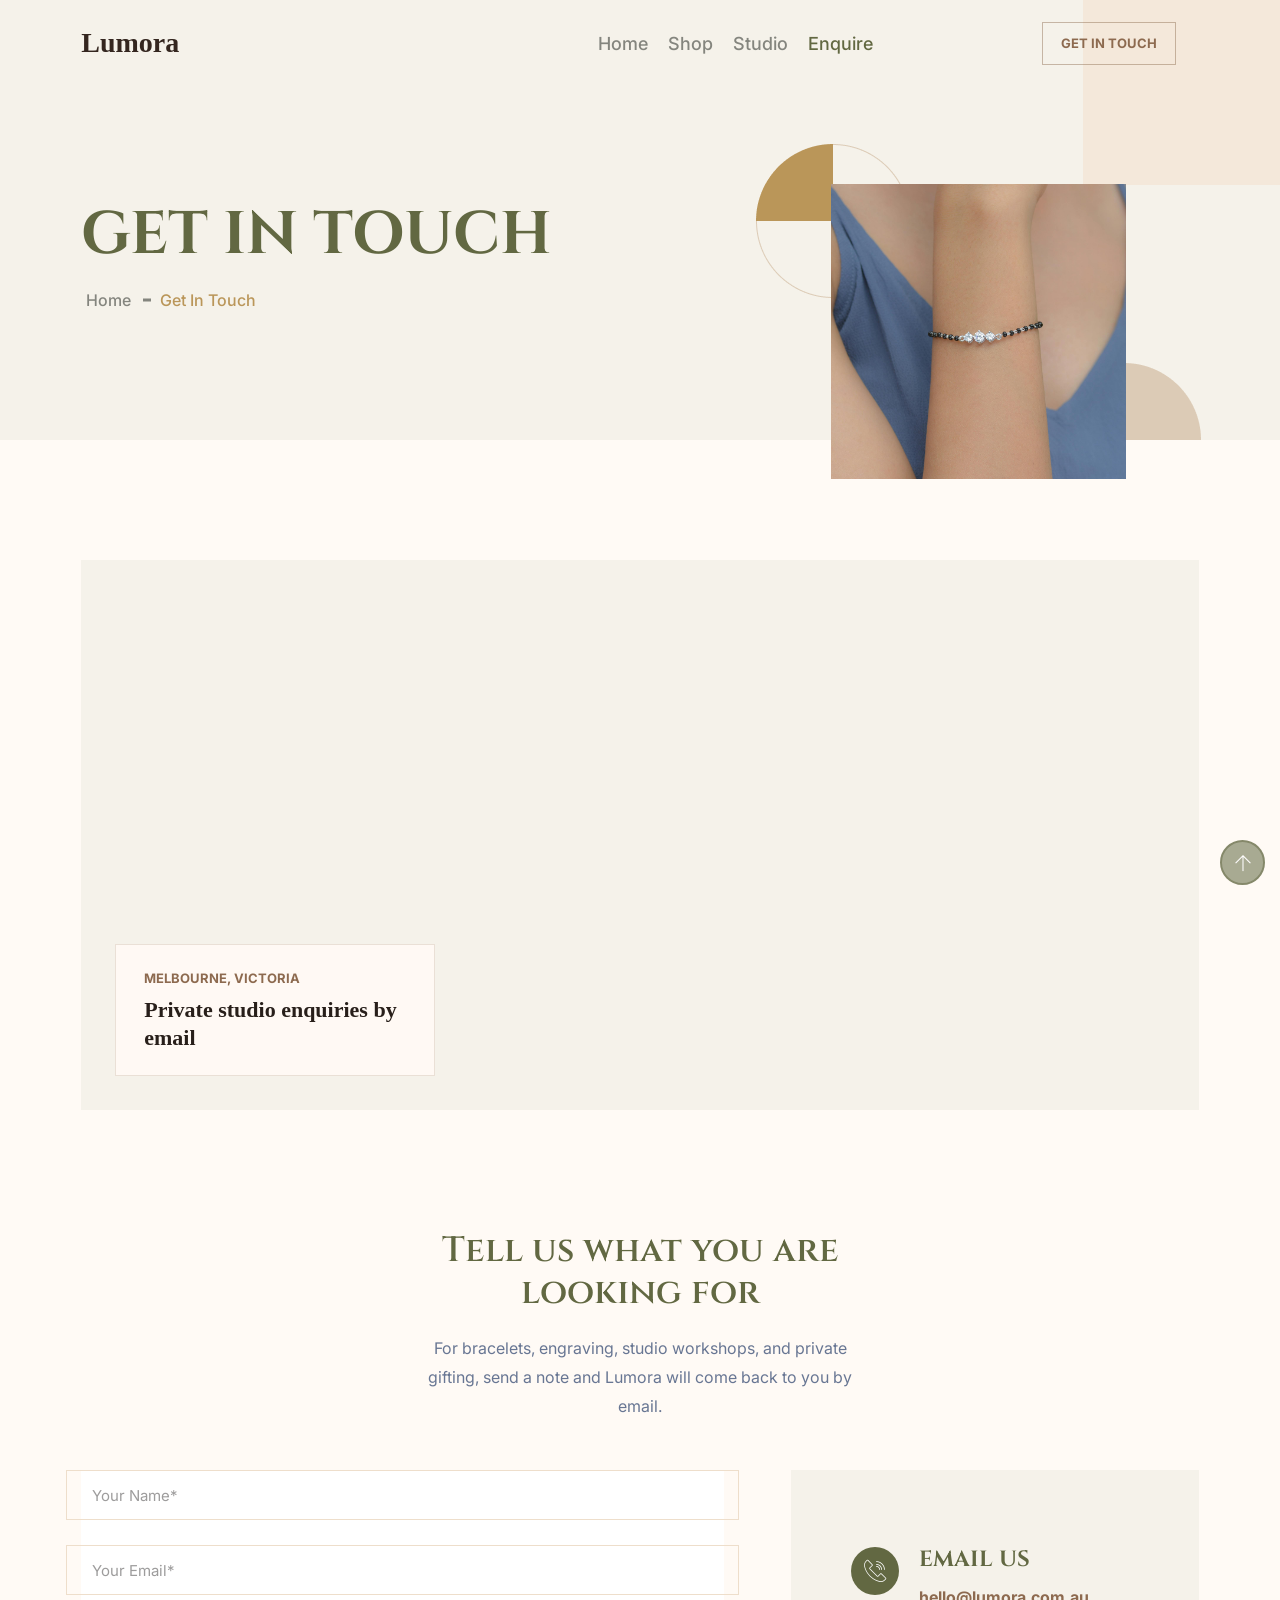
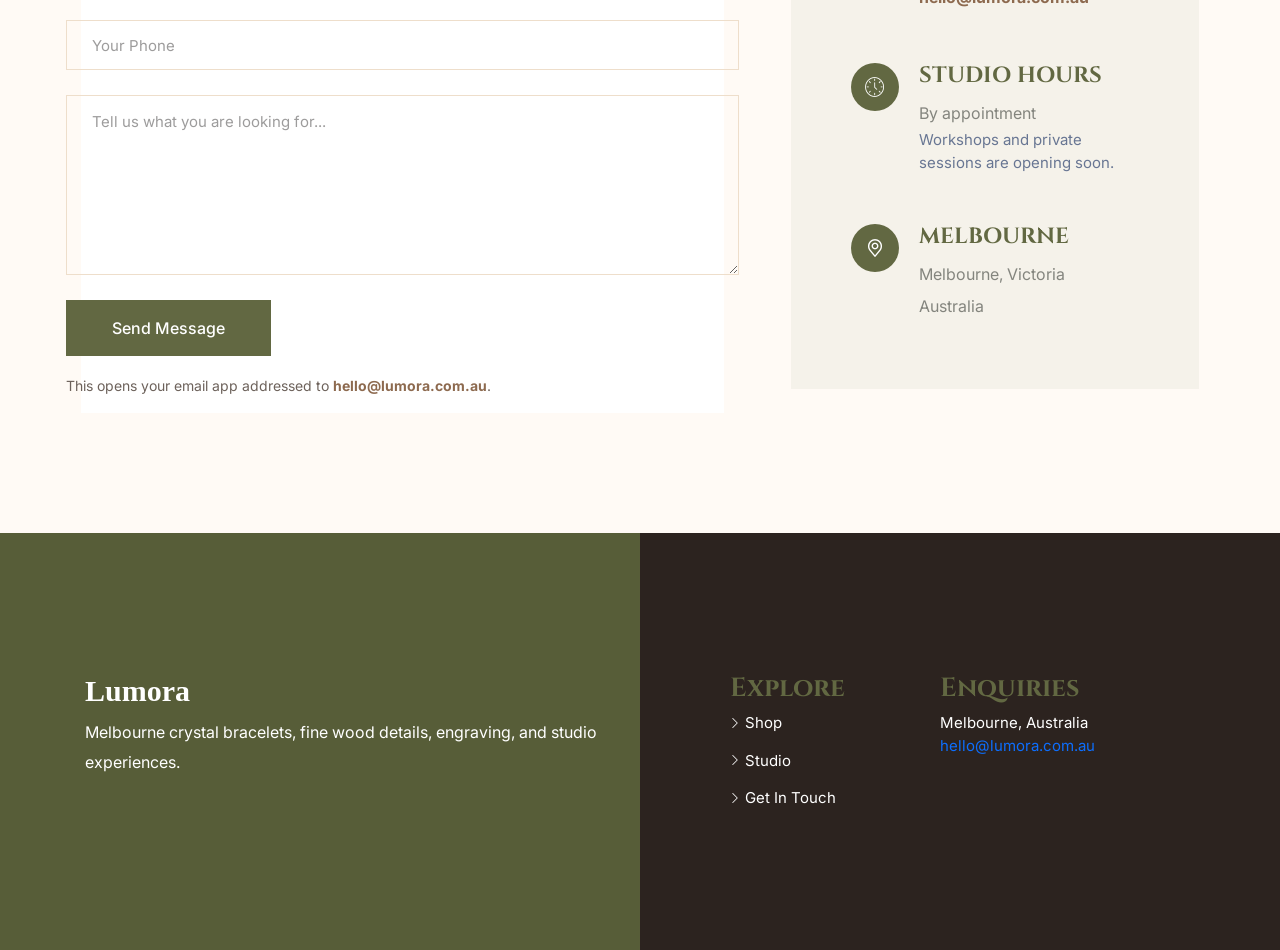
<file: contact.html>
<!DOCTYPE html>
<html lang="en">

<head>
    <meta charset="utf-8">
    <meta http-equiv="X-UA-Compatible" content="IE=edge">
    <meta name="viewport" content="width=device-width, initial-scale=1">
    <meta name="description" content="Get in touch with Lumora in Melbourne for crystal bracelet enquiries, studio workshops, engraving, and private gifting.">
    <link rel="shortcut icon" type="image/png" href="assets/images/favicon.png">
    <title>Get in Touch | Lumora</title>
    <link href="assets/css/themify-icons.css" rel="stylesheet">
    <link href="assets/css/flaticon_jowenly.css" rel="stylesheet">
    <link href="assets/css/bootstrap.min.css" rel="stylesheet">
    <link href="assets/css/animate.css" rel="stylesheet">
    <link href="assets/css/owl.carousel.css" rel="stylesheet">
    <link href="assets/css/owl.theme.css" rel="stylesheet">
    <link href="assets/css/slick.css" rel="stylesheet">
    <link href="assets/css/slick-theme.css" rel="stylesheet">
    <link href="assets/css/swiper.min.css" rel="stylesheet">
    <link href="assets/css/owl.transitions.css" rel="stylesheet">
    <link href="assets/css/jquery.fancybox.css" rel="stylesheet">
    <link href="assets/css/odometer-theme-default.css" rel="stylesheet">
    <link href="assets/sass/style.css" rel="stylesheet">
    <link href="assets/css/lumora-custom.css?v=20260517-contact" rel="stylesheet">
</head>

<body>
    <div class="page-wrapper lumora-page">
        <div class="preloader">
            <div class="vertical-centered-box">
                <div class="content">
                    <div class="loader-circle"></div>
                    <div class="loader-line-mask">
                        <div class="loader-line"></div>
                    </div>
                    <img src="assets/images/preloader.png" alt="">
                </div>
            </div>
        </div>

        <header id="header">
            <div class="wpo-site-header">
                <nav class="navigation navbar navbar-expand-lg navbar-light">
                    <div class="container">
                        <div class="row align-items-center">
                            <div class="col-lg-3 col-md-3 col-3 d-lg-none dl-block">
                                <div class="mobail-menu">
                                    <button type="button" class="navbar-toggler open-btn">
                                        <span class="sr-only">Toggle navigation</span>
                                        <span class="icon-bar first-angle"></span>
                                        <span class="icon-bar middle-angle"></span>
                                        <span class="icon-bar last-angle"></span>
                                    </button>
                                </div>
                            </div>
                            <div class="col-lg-3 col-md-6 col-6">
                                <div class="navbar-header">
                                    <a class="navbar-brand lumora-brand" href="https://lumoragem.com.au/">Lumora</a>
                                </div>
                            </div>
                            <div class="col-lg-7 col-md-1 col-1">
                                <div id="navbar" class="collapse navbar-collapse navigation-holder">
                                    <button class="menu-close"><i class="ti-close"></i></button>
                                    <ul class="nav navbar-nav mb-2 mb-lg-0">
                                        <li><a href="https://lumoragem.com.au/">Home</a></li>
                                        <li><a href="https://shop.lumoragem.com.au">Shop</a></li>
                                        <li><a href="https://studio.lumoragem.com.au">Studio</a></li>
                                        <li><a class="active" href="https://lumoragem.com.au/contact.html">Enquire</a></li>
                                    </ul>
                                </div>
                            </div>
                            <div class="col-lg-2 col-md-2 col-2">
                                <div class="header-right">
                                    <a class="lumora-header-link" href="https://lumoragem.com.au/contact.html">Get in Touch</a>
                                </div>
                            </div>
                        </div>
                    </div>
                </nav>
            </div>
        </header>

        <section class="wpo-page-title">
            <div class="container">
                <div class="row">
                    <div class="col col-xs-12">
                        <div class="wpo-breadcumb-wrap">
                            <h2>Get in Touch</h2>
                            <ol>
                                <li><a href="https://lumoragem.com.au/">Home</a></li>
                                <li>Get in Touch</li>
                            </ol>
                        </div>
                    </div>
                </div>
            </div>
            <div class="left-img">
                <img src="assets/images/pagetitle.png" alt="">
            </div>
            <div class="right-img">
                <div class="shape-1">
                    <img src="assets/images/shape-1.png" alt="">
                </div>
                <div class="image">
                    <img src="assets/images/lumora/wrist.jpg" alt="Bracelets worn in soft natural light">
                </div>
                <div class="shape-2">
                    <img src="assets/images/shape-2.png" alt="">
                </div>
            </div>
        </section>

        <section class="wpo-contact-map-section section-padding">
            <div class="container">
                <h2 class="hidden">Melbourne map</h2>
                <div class="wpo-contact-map">
                    <iframe src="https://www.openstreetmap.org/export/embed.html?bbox=144.85%2C-37.87%2C145.05%2C-37.77&amp;layer=mapnik&amp;marker=-37.8136%2C144.9631" allowfullscreen></iframe>
                    <div class="lumora-map-label">
                        <span>Melbourne, Victoria</span>
                        <strong>Private studio enquiries by email</strong>
                    </div>
                </div>
            </div>
        </section>

        <section class="wpo-contact-pg-section section-padding">
            <div class="container">
                <div class="row justify-content-center">
                    <div class="col-lg-7 col-12">
                        <div class="wpo-contact-title lumora-contact-title">
                            <h2>Tell us what you are looking for</h2>
                            <p>For bracelets, engraving, studio workshops, and private gifting, send a note and Lumora will come back to you by email.</p>
                        </div>
                    </div>
                </div>
                <div class="row">
                    <div class="col-lg-7">
                        <div class="wpo-contact-form-area">
                            <form action="mailto:hello@lumora.com.au" method="post" enctype="text/plain">
                                <div>
                                    <input type="text" class="form-control" name="name" id="name" placeholder="Your Name*">
                                </div>
                                <div>
                                    <input type="email" class="form-control" name="email" id="email" placeholder="Your Email*">
                                </div>
                                <div>
                                    <input type="text" class="form-control" name="phone" id="phone" placeholder="Your Phone">
                                </div>
                                <div class="fullwidth">
                                    <textarea class="form-control" name="message" id="message" placeholder="Tell us what you are looking for..."></textarea>
                                </div>
                                <div class="submit-area">
                                    <button type="submit" class="theme-btn">Send Message</button>
                                </div>
                                <p class="lumora-contact-note">This opens your email app addressed to <a class="lumora-contact-direct" href="mailto:hello@lumora.com.au">hello@lumora.com.au</a>.</p>
                            </form>
                        </div>
                    </div>
                    <div class="col-lg-5 col-md-8 col-12">
                        <div class="office-info">
                            <div class="office-info-item">
                                <div class="office-info-icon">
                                    <div class="icon">
                                        <i class="fi flaticon-phone-call"></i>
                                    </div>
                                </div>
                                <div class="office-info-text">
                                    <h2>Email Us</h2>
                                    <p><a class="lumora-contact-direct" href="mailto:hello@lumora.com.au">hello@lumora.com.au</a></p>
                                </div>
                            </div>
                            <div class="office-info-item">
                                <div class="office-info-icon">
                                    <div class="icon">
                                        <i class="fi flaticon-clock"></i>
                                    </div>
                                </div>
                                <div class="office-info-text">
                                    <h2>Studio Hours</h2>
                                    <p>By appointment</p>
                                    <span>Workshops and private sessions are opening soon.</span>
                                </div>
                            </div>
                            <div class="office-info-item">
                                <div class="office-info-icon">
                                    <div class="icon">
                                        <i class="fi flaticon-pin-1"></i>
                                    </div>
                                </div>
                                <div class="office-info-text">
                                    <h2>Melbourne</h2>
                                    <p>Melbourne, Victoria<br>Australia</p>
                                </div>
                            </div>
                        </div>
                    </div>
                </div>
            </div>
        </section>

        <footer class="wpo-site-footer lumora-footer">
            <div class="wpo-upper-footer">
                <div class="container">
                    <div class="row">
                        <div class="col col-lg-6 col-md-6 col-12">
                            <div class="widget about-widget">
                                <h2 class="lumora-footer-brand">Lumora</h2>
                                <p>Melbourne crystal bracelets, fine wood details, engraving, and studio experiences.</p>
                            </div>
                        </div>
                        <div class="col col-lg-3 col-md-6 col-12">
                            <div class="widget link-widget">
                                <h3>Explore</h3>
                                <ul>
                                    <li><a href="https://shop.lumoragem.com.au">Shop</a></li>
                                    <li><a href="https://studio.lumoragem.com.au">Studio</a></li>
                                    <li><a href="https://lumoragem.com.au/contact.html">Get in Touch</a></li>
                                </ul>
                            </div>
                        </div>
                        <div class="col col-lg-3 col-md-6 col-12">
                            <div class="widget wpo-contact-widget">
                                <h3>Enquiries</h3>
                                <ul>
                                    <li>Melbourne, Australia</li>
                                    <li><a href="mailto:hello@lumora.com.au">hello@lumora.com.au</a></li>
                                </ul>
                            </div>
                        </div>
                    </div>
                </div>
            </div>
        </footer>
    </div>

    <script src="assets/js/jquery.min.js"></script>
    <script src="assets/js/bootstrap.bundle.min.js"></script>
    <script src="assets/js/modernizr.custom.js"></script>
    <script src="assets/js/jquery.dlmenu.js"></script>
    <script src="assets/js/jquery-plugin-collection.js"></script>
    <script src="assets/js/script.js"></script>
</body>

</html>
</file>
<file: assets/css/themify-icons.css>
@font-face {
	font-family: 'themify';
	src:url('../fonts/themify.eot?-fvbane');
	src:url('../fonts/themify.eot?#iefix-fvbane') format('embedded-opentype'),
		url('../fonts/themify.woff?-fvbane') format('woff'),
		url('../fonts/themify.ttf?-fvbane') format('truetype'),
		url('../fonts/themify.svg?-fvbane#themify') format('svg');
	font-weight: normal;
	font-style: normal;
}

[class^="ti-"], [class*=" ti-"] {
	font-family: 'themify';
	speak: none;
	font-style: normal;
	font-weight: normal;
	font-variant: normal;
	text-transform: none;
	line-height: 1;

	/* Better Font Rendering =========== */
	-webkit-font-smoothing: antialiased;
	-moz-osx-font-smoothing: grayscale;
}

.ti-wand:before {
	content: "\e600";
}
.ti-volume:before {
	content: "\e601";
}
.ti-user:before {
	content: "\e602";
}
.ti-unlock:before {
	content: "\e603";
}
.ti-unlink:before {
	content: "\e604";
}
.ti-trash:before {
	content: "\e605";
}
.ti-thought:before {
	content: "\e606";
}
.ti-target:before {
	content: "\e607";
}
.ti-tag:before {
	content: "\e608";
}
.ti-tablet:before {
	content: "\e609";
}
.ti-star:before {
	content: "\e60a";
}
.ti-spray:before {
	content: "\e60b";
}
.ti-signal:before {
	content: "\e60c";
}
.ti-shopping-cart:before {
	content: "\e60d";
}
.ti-shopping-cart-full:before {
	content: "\e60e";
}
.ti-settings:before {
	content: "\e60f";
}
.ti-search:before {
	content: "\e610";
}
.ti-zoom-in:before {
	content: "\e611";
}
.ti-zoom-out:before {
	content: "\e612";
}
.ti-cut:before {
	content: "\e613";
}
.ti-ruler:before {
	content: "\e614";
}
.ti-ruler-pencil:before {
	content: "\e615";
}
.ti-ruler-alt:before {
	content: "\e616";
}
.ti-bookmark:before {
	content: "\e617";
}
.ti-bookmark-alt:before {
	content: "\e618";
}
.ti-reload:before {
	content: "\e619";
}
.ti-plus:before {
	content: "\e61a";
}
.ti-pin:before {
	content: "\e61b";
}
.ti-pencil:before {
	content: "\e61c";
}
.ti-pencil-alt:before {
	content: "\e61d";
}
.ti-paint-roller:before {
	content: "\e61e";
}
.ti-paint-bucket:before {
	content: "\e61f";
}
.ti-na:before {
	content: "\e620";
}
.ti-mobile:before {
	content: "\e621";
}
.ti-minus:before {
	content: "\e622";
}
.ti-medall:before {
	content: "\e623";
}
.ti-medall-alt:before {
	content: "\e624";
}
.ti-marker:before {
	content: "\e625";
}
.ti-marker-alt:before {
	content: "\e626";
}
.ti-arrow-up:before {
	content: "\e627";
}
.ti-arrow-right:before {
	content: "\e628";
}
.ti-arrow-left:before {
	content: "\e629";
}
.ti-arrow-down:before {
	content: "\e62a";
}
.ti-lock:before {
	content: "\e62b";
}
.ti-location-arrow:before {
	content: "\e62c";
}
.ti-link:before {
	content: "\e62d";
}
.ti-layout:before {
	content: "\e62e";
}
.ti-layers:before {
	content: "\e62f";
}
.ti-layers-alt:before {
	content: "\e630";
}
.ti-key:before {
	content: "\e631";
}
.ti-import:before {
	content: "\e632";
}
.ti-image:before {
	content: "\e633";
}
.ti-heart:before {
	content: "\e634";
}
.ti-heart-broken:before {
	content: "\e635";
}
.ti-hand-stop:before {
	content: "\e636";
}
.ti-hand-open:before {
	content: "\e637";
}
.ti-hand-drag:before {
	content: "\e638";
}
.ti-folder:before {
	content: "\e639";
}
.ti-flag:before {
	content: "\e63a";
}
.ti-flag-alt:before {
	content: "\e63b";
}
.ti-flag-alt-2:before {
	content: "\e63c";
}
.ti-eye:before {
	content: "\e63d";
}
.ti-export:before {
	content: "\e63e";
}
.ti-exchange-vertical:before {
	content: "\e63f";
}
.ti-desktop:before {
	content: "\e640";
}
.ti-cup:before {
	content: "\e641";
}
.ti-crown:before {
	content: "\e642";
}
.ti-comments:before {
	content: "\e643";
}
.ti-comment:before {
	content: "\e644";
}
.ti-comment-alt:before {
	content: "\e645";
}
.ti-close:before {
	content: "\e646";
}
.ti-clip:before {
	content: "\e647";
}
.ti-angle-up:before {
	content: "\e648";
}
.ti-angle-right:before {
	content: "\e649";
}
.ti-angle-left:before {
	content: "\e64a";
}
.ti-angle-down:before {
	content: "\e64b";
}
.ti-check:before {
	content: "\e64c";
}
.ti-check-box:before {
	content: "\e64d";
}
.ti-camera:before {
	content: "\e64e";
}
.ti-announcement:before {
	content: "\e64f";
}
.ti-brush:before {
	content: "\e650";
}
.ti-briefcase:before {
	content: "\e651";
}
.ti-bolt:before {
	content: "\e652";
}
.ti-bolt-alt:before {
	content: "\e653";
}
.ti-blackboard:before {
	content: "\e654";
}
.ti-bag:before {
	content: "\e655";
}
.ti-move:before {
	content: "\e656";
}
.ti-arrows-vertical:before {
	content: "\e657";
}
.ti-arrows-horizontal:before {
	content: "\e658";
}
.ti-fullscreen:before {
	content: "\e659";
}
.ti-arrow-top-right:before {
	content: "\e65a";
}
.ti-arrow-top-left:before {
	content: "\e65b";
}
.ti-arrow-circle-up:before {
	content: "\e65c";
}
.ti-arrow-circle-right:before {
	content: "\e65d";
}
.ti-arrow-circle-left:before {
	content: "\e65e";
}
.ti-arrow-circle-down:before {
	content: "\e65f";
}
.ti-angle-double-up:before {
	content: "\e660";
}
.ti-angle-double-right:before {
	content: "\e661";
}
.ti-angle-double-left:before {
	content: "\e662";
}
.ti-angle-double-down:before {
	content: "\e663";
}
.ti-zip:before {
	content: "\e664";
}
.ti-world:before {
	content: "\e665";
}
.ti-wheelchair:before {
	content: "\e666";
}
.ti-view-list:before {
	content: "\e667";
}
.ti-view-list-alt:before {
	content: "\e668";
}
.ti-view-grid:before {
	content: "\e669";
}
.ti-uppercase:before {
	content: "\e66a";
}
.ti-upload:before {
	content: "\e66b";
}
.ti-underline:before {
	content: "\e66c";
}
.ti-truck:before {
	content: "\e66d";
}
.ti-timer:before {
	content: "\e66e";
}
.ti-ticket:before {
	content: "\e66f";
}
.ti-thumb-up:before {
	content: "\e670";
}
.ti-thumb-down:before {
	content: "\e671";
}
.ti-text:before {
	content: "\e672";
}
.ti-stats-up:before {
	content: "\e673";
}
.ti-stats-down:before {
	content: "\e674";
}
.ti-split-v:before {
	content: "\e675";
}
.ti-split-h:before {
	content: "\e676";
}
.ti-smallcap:before {
	content: "\e677";
}
.ti-shine:before {
	content: "\e678";
}
.ti-shift-right:before {
	content: "\e679";
}
.ti-shift-left:before {
	content: "\e67a";
}
.ti-shield:before {
	content: "\e67b";
}
.ti-notepad:before {
	content: "\e67c";
}
.ti-server:before {
	content: "\e67d";
}
.ti-quote-right:before {
	content: "\e67e";
}
.ti-quote-left:before {
	content: "\e67f";
}
.ti-pulse:before {
	content: "\e680";
}
.ti-printer:before {
	content: "\e681";
}
.ti-power-off:before {
	content: "\e682";
}
.ti-plug:before {
	content: "\e683";
}
.ti-pie-chart:before {
	content: "\e684";
}
.ti-paragraph:before {
	content: "\e685";
}
.ti-panel:before {
	content: "\e686";
}
.ti-package:before {
	content: "\e687";
}
.ti-music:before {
	content: "\e688";
}
.ti-music-alt:before {
	content: "\e689";
}
.ti-mouse:before {
	content: "\e68a";
}
.ti-mouse-alt:before {
	content: "\e68b";
}
.ti-money:before {
	content: "\e68c";
}
.ti-microphone:before {
	content: "\e68d";
}
.ti-menu:before {
	content: "\e68e";
}
.ti-menu-alt:before {
	content: "\e68f";
}
.ti-map:before {
	content: "\e690";
}
.ti-map-alt:before {
	content: "\e691";
}
.ti-loop:before {
	content: "\e692";
}
.ti-location-pin:before {
	content: "\e693";
}
.ti-list:before {
	content: "\e694";
}
.ti-light-bulb:before {
	content: "\e695";
}
.ti-Italic:before {
	content: "\e696";
}
.ti-info:before {
	content: "\e697";
}
.ti-infinite:before {
	content: "\e698";
}
.ti-id-badge:before {
	content: "\e699";
}
.ti-hummer:before {
	content: "\e69a";
}
.ti-home:before {
	content: "\e69b";
}
.ti-help:before {
	content: "\e69c";
}
.ti-headphone:before {
	content: "\e69d";
}
.ti-harddrives:before {
	content: "\e69e";
}
.ti-harddrive:before {
	content: "\e69f";
}
.ti-gift:before {
	content: "\e6a0";
}
.ti-game:before {
	content: "\e6a1";
}
.ti-filter:before {
	content: "\e6a2";
}
.ti-files:before {
	content: "\e6a3";
}
.ti-file:before {
	content: "\e6a4";
}
.ti-eraser:before {
	content: "\e6a5";
}
.ti-envelope:before {
	content: "\e6a6";
}
.ti-download:before {
	content: "\e6a7";
}
.ti-direction:before {
	content: "\e6a8";
}
.ti-direction-alt:before {
	content: "\e6a9";
}
.ti-dashboard:before {
	content: "\e6aa";
}
.ti-control-stop:before {
	content: "\e6ab";
}
.ti-control-shuffle:before {
	content: "\e6ac";
}
.ti-control-play:before {
	content: "\e6ad";
}
.ti-control-pause:before {
	content: "\e6ae";
}
.ti-control-forward:before {
	content: "\e6af";
}
.ti-control-backward:before {
	content: "\e6b0";
}
.ti-cloud:before {
	content: "\e6b1";
}
.ti-cloud-up:before {
	content: "\e6b2";
}
.ti-cloud-down:before {
	content: "\e6b3";
}
.ti-clipboard:before {
	content: "\e6b4";
}
.ti-car:before {
	content: "\e6b5";
}
.ti-calendar:before {
	content: "\e6b6";
}
.ti-book:before {
	content: "\e6b7";
}
.ti-bell:before {
	content: "\e6b8";
}
.ti-basketball:before {
	content: "\e6b9";
}
.ti-bar-chart:before {
	content: "\e6ba";
}
.ti-bar-chart-alt:before {
	content: "\e6bb";
}
.ti-back-right:before {
	content: "\e6bc";
}
.ti-back-left:before {
	content: "\e6bd";
}
.ti-arrows-corner:before {
	content: "\e6be";
}
.ti-archive:before {
	content: "\e6bf";
}
.ti-anchor:before {
	content: "\e6c0";
}
.ti-align-right:before {
	content: "\e6c1";
}
.ti-align-left:before {
	content: "\e6c2";
}
.ti-align-justify:before {
	content: "\e6c3";
}
.ti-align-center:before {
	content: "\e6c4";
}
.ti-alert:before {
	content: "\e6c5";
}
.ti-alarm-clock:before {
	content: "\e6c6";
}
.ti-agenda:before {
	content: "\e6c7";
}
.ti-write:before {
	content: "\e6c8";
}
.ti-window:before {
	content: "\e6c9";
}
.ti-widgetized:before {
	content: "\e6ca";
}
.ti-widget:before {
	content: "\e6cb";
}
.ti-widget-alt:before {
	content: "\e6cc";
}
.ti-wallet:before {
	content: "\e6cd";
}
.ti-video-clapper:before {
	content: "\e6ce";
}
.ti-video-camera:before {
	content: "\e6cf";
}
.ti-vector:before {
	content: "\e6d0";
}
.ti-themify-logo:before {
	content: "\e6d1";
}
.ti-themify-favicon:before {
	content: "\e6d2";
}
.ti-themify-favicon-alt:before {
	content: "\e6d3";
}
.ti-support:before {
	content: "\e6d4";
}
.ti-stamp:before {
	content: "\e6d5";
}
.ti-split-v-alt:before {
	content: "\e6d6";
}
.ti-slice:before {
	content: "\e6d7";
}
.ti-shortcode:before {
	content: "\e6d8";
}
.ti-shift-right-alt:before {
	content: "\e6d9";
}
.ti-shift-left-alt:before {
	content: "\e6da";
}
.ti-ruler-alt-2:before {
	content: "\e6db";
}
.ti-receipt:before {
	content: "\e6dc";
}
.ti-pin2:before {
	content: "\e6dd";
}
.ti-pin-alt:before {
	content: "\e6de";
}
.ti-pencil-alt2:before {
	content: "\e6df";
}
.ti-palette:before {
	content: "\e6e0";
}
.ti-more:before {
	content: "\e6e1";
}
.ti-more-alt:before {
	content: "\e6e2";
}
.ti-microphone-alt:before {
	content: "\e6e3";
}
.ti-magnet:before {
	content: "\e6e4";
}
.ti-line-double:before {
	content: "\e6e5";
}
.ti-line-dotted:before {
	content: "\e6e6";
}
.ti-line-dashed:before {
	content: "\e6e7";
}
.ti-layout-width-full:before {
	content: "\e6e8";
}
.ti-layout-width-default:before {
	content: "\e6e9";
}
.ti-layout-width-default-alt:before {
	content: "\e6ea";
}
.ti-layout-tab:before {
	content: "\e6eb";
}
.ti-layout-tab-window:before {
	content: "\e6ec";
}
.ti-layout-tab-v:before {
	content: "\e6ed";
}
.ti-layout-tab-min:before {
	content: "\e6ee";
}
.ti-layout-slider:before {
	content: "\e6ef";
}
.ti-layout-slider-alt:before {
	content: "\e6f0";
}
.ti-layout-sidebar-right:before {
	content: "\e6f1";
}
.ti-layout-sidebar-none:before {
	content: "\e6f2";
}
.ti-layout-sidebar-left:before {
	content: "\e6f3";
}
.ti-layout-placeholder:before {
	content: "\e6f4";
}
.ti-layout-menu:before {
	content: "\e6f5";
}
.ti-layout-menu-v:before {
	content: "\e6f6";
}
.ti-layout-menu-separated:before {
	content: "\e6f7";
}
.ti-layout-menu-full:before {
	content: "\e6f8";
}
.ti-layout-media-right-alt:before {
	content: "\e6f9";
}
.ti-layout-media-right:before {
	content: "\e6fa";
}
.ti-layout-media-overlay:before {
	content: "\e6fb";
}
.ti-layout-media-overlay-alt:before {
	content: "\e6fc";
}
.ti-layout-media-overlay-alt-2:before {
	content: "\e6fd";
}
.ti-layout-media-left-alt:before {
	content: "\e6fe";
}
.ti-layout-media-left:before {
	content: "\e6ff";
}
.ti-layout-media-center-alt:before {
	content: "\e700";
}
.ti-layout-media-center:before {
	content: "\e701";
}
.ti-layout-list-thumb:before {
	content: "\e702";
}
.ti-layout-list-thumb-alt:before {
	content: "\e703";
}
.ti-layout-list-post:before {
	content: "\e704";
}
.ti-layout-list-large-image:before {
	content: "\e705";
}
.ti-layout-line-solid:before {
	content: "\e706";
}
.ti-layout-grid4:before {
	content: "\e707";
}
.ti-layout-grid3:before {
	content: "\e708";
}
.ti-layout-grid2:before {
	content: "\e709";
}
.ti-layout-grid2-thumb:before {
	content: "\e70a";
}
.ti-layout-cta-right:before {
	content: "\e70b";
}
.ti-layout-cta-left:before {
	content: "\e70c";
}
.ti-layout-cta-center:before {
	content: "\e70d";
}
.ti-layout-cta-btn-right:before {
	content: "\e70e";
}
.ti-layout-cta-btn-left:before {
	content: "\e70f";
}
.ti-layout-column4:before {
	content: "\e710";
}
.ti-layout-column3:before {
	content: "\e711";
}
.ti-layout-column2:before {
	content: "\e712";
}
.ti-layout-accordion-separated:before {
	content: "\e713";
}
.ti-layout-accordion-merged:before {
	content: "\e714";
}
.ti-layout-accordion-list:before {
	content: "\e715";
}
.ti-ink-pen:before {
	content: "\e716";
}
.ti-info-alt:before {
	content: "\e717";
}
.ti-help-alt:before {
	content: "\e718";
}
.ti-headphone-alt:before {
	content: "\e719";
}
.ti-hand-point-up:before {
	content: "\e71a";
}
.ti-hand-point-right:before {
	content: "\e71b";
}
.ti-hand-point-left:before {
	content: "\e71c";
}
.ti-hand-point-down:before {
	content: "\e71d";
}
.ti-gallery:before {
	content: "\e71e";
}
.ti-face-smile:before {
	content: "\e71f";
}
.ti-face-sad:before {
	content: "\e720";
}
.ti-credit-card:before {
	content: "\e721";
}
.ti-control-skip-forward:before {
	content: "\e722";
}
.ti-control-skip-backward:before {
	content: "\e723";
}
.ti-control-record:before {
	content: "\e724";
}
.ti-control-eject:before {
	content: "\e725";
}
.ti-comments-smiley:before {
	content: "\e726";
}
.ti-brush-alt:before {
	content: "\e727";
}
.ti-youtube:before {
	content: "\e728";
}
.ti-vimeo:before {
	content: "\e729";
}
.ti-twitter:before {
	content: "\e72a";
}
.ti-time:before {
	content: "\e72b";
}
.ti-tumblr:before {
	content: "\e72c";
}
.ti-skype:before {
	content: "\e72d";
}
.ti-share:before {
	content: "\e72e";
}
.ti-share-alt:before {
	content: "\e72f";
}
.ti-rocket:before {
	content: "\e730";
}
.ti-pinterest:before {
	content: "\e731";
}
.ti-new-window:before {
	content: "\e732";
}
.ti-microsoft:before {
	content: "\e733";
}
.ti-list-ol:before {
	content: "\e734";
}
.ti-linkedin:before {
	content: "\e735";
}
.ti-layout-sidebar-2:before {
	content: "\e736";
}
.ti-layout-grid4-alt:before {
	content: "\e737";
}
.ti-layout-grid3-alt:before {
	content: "\e738";
}
.ti-layout-grid2-alt:before {
	content: "\e739";
}
.ti-layout-column4-alt:before {
	content: "\e73a";
}
.ti-layout-column3-alt:before {
	content: "\e73b";
}
.ti-layout-column2-alt:before {
	content: "\e73c";
}
.ti-instagram:before {
	content: "\e73d";
}
.ti-google:before {
	content: "\e73e";
}
.ti-github:before {
	content: "\e73f";
}
.ti-flickr:before {
	content: "\e740";
}
.ti-facebook:before {
	content: "\e741";
}
.ti-dropbox:before {
	content: "\e742";
}
.ti-dribbble:before {
	content: "\e743";
}
.ti-apple:before {
	content: "\e744";
}
.ti-android:before {
	content: "\e745";
}
.ti-save:before {
	content: "\e746";
}
.ti-save-alt:before {
	content: "\e747";
}
.ti-yahoo:before {
	content: "\e748";
}
.ti-wordpress:before {
	content: "\e749";
}
.ti-vimeo-alt:before {
	content: "\e74a";
}
.ti-twitter-alt:before {
	content: "\e74b";
}
.ti-tumblr-alt:before {
	content: "\e74c";
}
.ti-trello:before {
	content: "\e74d";
}
.ti-stack-overflow:before {
	content: "\e74e";
}
.ti-soundcloud:before {
	content: "\e74f";
}
.ti-sharethis:before {
	content: "\e750";
}
.ti-sharethis-alt:before {
	content: "\e751";
}
.ti-reddit:before {
	content: "\e752";
}
.ti-pinterest-alt:before {
	content: "\e753";
}
.ti-microsoft-alt:before {
	content: "\e754";
}
.ti-linux:before {
	content: "\e755";
}
.ti-jsfiddle:before {
	content: "\e756";
}
.ti-joomla:before {
	content: "\e757";
}
.ti-html5:before {
	content: "\e758";
}
.ti-flickr-alt:before {
	content: "\e759";
}
.ti-email:before {
	content: "\e75a";
}
.ti-drupal:before {
	content: "\e75b";
}
.ti-dropbox-alt:before {
	content: "\e75c";
}
.ti-css3:before {
	content: "\e75d";
}
.ti-rss:before {
	content: "\e75e";
}
.ti-rss-alt:before {
	content: "\e75f";
}
</file>
<file: assets/css/flaticon_jowenly.css>
@font-face {
    font-family: "flaticon_jowenly";
    src: url("../fonts/flaticon_jowenly.ttf?e1a584918ffb04478f5e58a140081154") format("truetype"),
url("../fonts/flaticon_jowenly.woff?e1a584918ffb04478f5e58a140081154") format("woff"),
url("../fonts/flaticon_jowenly.woff2?e1a584918ffb04478f5e58a140081154") format("woff2"),
url("../fonts/flaticon_jowenly.eot?e1a584918ffb04478f5e58a140081154#iefix") format("embedded-opentype"),
url("../fonts/flaticon_jowenly.svg?e1a584918ffb04478f5e58a140081154#flaticon_jowenly") format("svg");
}

i[class^="flaticon-"]:before, i[class*=" flaticon-"]:before {
    font-family: flaticon_jowenly !important;
    font-style: normal;
    font-weight: normal !important;
    font-variant: normal;
    text-transform: none;
    line-height: 1;
    -webkit-font-smoothing: antialiased;
    -moz-osx-font-smoothing: grayscale;
}

.flaticon-profile:before {
    content: "\f101";
}
.flaticon-like:before {
    content: "\f102";
}
.flaticon-pin:before {
    content: "\f103";
}
.flaticon-time:before {
    content: "\f104";
}
.flaticon-quote:before {
    content: "\f105";
}
.flaticon-search:before {
    content: "\f106";
}
.flaticon-chatting:before {
    content: "\f107";
}
.flaticon-facebook-app-symbol:before {
    content: "\f108";
}
.flaticon-twitter:before {
    content: "\f109";
}
.flaticon-instagram:before {
    content: "\f10a";
}
.flaticon-linkedin:before {
    content: "\f10b";
}
.flaticon-email:before {
    content: "\f10c";
}
.flaticon-telephone:before {
    content: "\f10d";
}
.flaticon-right-arrow:before {
    content: "\f10e";
}
.flaticon-left-arrow:before {
    content: "\f10f";
}
.flaticon-telephone-1:before {
    content: "\f110";
}
.flaticon-house:before {
    content: "\f111";
}
.flaticon-email-1:before {
    content: "\f112";
}
.flaticon-comment-white-oval-bubble:before {
    content: "\f113";
}
.flaticon-calendar:before {
    content: "\f114";
}
.flaticon-next:before {
    content: "\f115";
}
.flaticon-left-arrow-1:before {
    content: "\f116";
}
.flaticon-checked:before {
    content: "\f117";
}
.flaticon-play:before {
    content: "\f118";
}
.flaticon-play-1:before {
    content: "\f119";
}
.flaticon-shopping-basket:before {
    content: "\f11a";
}
.flaticon-heart:before {
    content: "\f11b";
}
.flaticon-right-arrow-1:before {
    content: "\f11c";
}
.flaticon-double-quotes:before {
    content: "\f11d";
}
.flaticon-telegram:before {
    content: "\f11e";
}
.flaticon-pin-1:before {
    content: "\f11f";
}
.flaticon-add-to-cart:before {
    content: "\f120";
}
.flaticon-eye:before {
    content: "\f121";
}
.flaticon-remove:before {
    content: "\f122";
}
.flaticon-phone-call:before {
    content: "\f123";
}
.flaticon-clock:before {
    content: "\f124";
}
</file>
<file: assets/css/odometer-theme-default.css>
.odometer.odometer-auto-theme, .odometer.odometer-theme-default {
  display: inline-block;
  vertical-align: middle;
  *vertical-align: auto;
  *zoom: 1;
  *display: inline;
  position: relative;
}
.odometer.odometer-auto-theme .odometer-digit, .odometer.odometer-theme-default .odometer-digit {
  display: inline-block;
  vertical-align: middle;
  *vertical-align: auto;
  *zoom: 1;
  *display: inline;
  position: relative;
}
.odometer.odometer-auto-theme .odometer-digit .odometer-digit-spacer, .odometer.odometer-theme-default .odometer-digit .odometer-digit-spacer {
  display: inline-block;
  vertical-align: middle;
  *vertical-align: auto;
  *zoom: 1;
  *display: inline;
  visibility: hidden;
}
.odometer.odometer-auto-theme .odometer-digit .odometer-digit-inner, .odometer.odometer-theme-default .odometer-digit .odometer-digit-inner {
  text-align: left;
  display: block;
  position: absolute;
  top: 0;
  left: 0;
  right: 0;
  bottom: 0;
  overflow: hidden;
}
.odometer.odometer-auto-theme .odometer-digit .odometer-ribbon, .odometer.odometer-theme-default .odometer-digit .odometer-ribbon {
  display: block;
}
.odometer.odometer-auto-theme .odometer-digit .odometer-ribbon-inner, .odometer.odometer-theme-default .odometer-digit .odometer-ribbon-inner {
  display: block;
  -webkit-backface-visibility: hidden;
}
.odometer.odometer-auto-theme .odometer-digit .odometer-value, .odometer.odometer-theme-default .odometer-digit .odometer-value {
  display: block;
  -webkit-transform: translateZ(0);
}
.odometer.odometer-auto-theme .odometer-digit .odometer-value.odometer-last-value, .odometer.odometer-theme-default .odometer-digit .odometer-value.odometer-last-value {
  position: absolute;
}
.odometer.odometer-auto-theme.odometer-animating-up .odometer-ribbon-inner, .odometer.odometer-theme-default.odometer-animating-up .odometer-ribbon-inner {
  -webkit-transition: -webkit-transform 2s;
  -moz-transition: -moz-transform 2s;
  -ms-transition: -ms-transform 2s;
  -o-transition: -o-transform 2s;
  transition: transform 2s;
}
.odometer.odometer-auto-theme.odometer-animating-up.odometer-animating .odometer-ribbon-inner, .odometer.odometer-theme-default.odometer-animating-up.odometer-animating .odometer-ribbon-inner {
  -webkit-transform: translateY(-100%);
  -moz-transform: translateY(-100%);
  -ms-transform: translateY(-100%);
  -o-transform: translateY(-100%);
  transform: translateY(-100%);
}
.odometer.odometer-auto-theme.odometer-animating-down .odometer-ribbon-inner, .odometer.odometer-theme-default.odometer-animating-down .odometer-ribbon-inner {
  -webkit-transform: translateY(-100%);
  -moz-transform: translateY(-100%);
  -ms-transform: translateY(-100%);
  -o-transform: translateY(-100%);
  transform: translateY(-100%);
}
.odometer.odometer-auto-theme.odometer-animating-down.odometer-animating .odometer-ribbon-inner, .odometer.odometer-theme-default.odometer-animating-down.odometer-animating .odometer-ribbon-inner {
  -webkit-transition: -webkit-transform 2s;
  -moz-transition: -moz-transform 2s;
  -ms-transition: -ms-transform 2s;
  -o-transition: -o-transform 2s;
  transition: transform 2s;
  -webkit-transform: translateY(0);
  -moz-transform: translateY(0);
  -ms-transform: translateY(0);
  -o-transform: translateY(0);
  transform: translateY(0);
}

.odometer.odometer-auto-theme, .odometer.odometer-theme-default {
  font-family: "Helvetica Neue", sans-serif;
  line-height: 1.1em;
}
.odometer.odometer-auto-theme .odometer-value, .odometer.odometer-theme-default .odometer-value {
  text-align: center;
}
</file>
<file: assets/sass/style.css>
@charset "UTF-8";
/*------------------------------------------------------------------
[Master Stylesheet]
Theme Name:     jowenly-Jewelry Store HTML5 Template
Version:        1.0.0
-------------------------------------------------------------------*/
/*--------------------------------------------------------------
>>> TABLE OF CONTENTS:
----------------------------------------------------------------

1. General
	1.1 Theme Reset Style
	1.2 Global Elements

2. header
	2.1 topbar
	2.2 navigation

3. content
	3.1	hero-style-1
	3.2 wpo-collection-section
	3.3 wpo-new-arrival-section
	3.4 wpo-deal-day-section
	3.5 wpo-testimonial-section 
	3.6 wpo-blog-section
	3.7 wpo-team-section

4. wpo-footer

5.about-page
	5.1 wpo-about-section
	5.2 wpo-team-section 
	5.3 wpo-testimonial-section-s2 

6. wpo-shop-page

7. wpo-shop-single-page

8. wpo-cart-page-style

9. wpo-checkout-page-style

10. wpo-order-page-style

11. wpo-wishlist-page-style

12. wpo-faq-page

13. wpo-team-single

15. wpo-blog-pg-section

16. wpo-blog-single-section

17. login-design

18. wpo-contact-pg-section

19. error-404-section

----------------------------------------------------------------*/
/*------------------------------------------------------------------
1. General
----------------------------------------------------------------*/
/*---------------------------
	Fonts
----------------------------*/
@import url("https://fonts.googleapis.com/css2?family=Cinzel:wght@700&family=Inter:wght@400;500&display=swap");
/* 1.1	Theme Reset Style */
html {
  font-size: 15px;
}

:root {
  scroll-behavior: unset;
}

body {
  font-family: "Inter", sans-serif;
  color: #687693;
  background-color: #fff;
  font-size: 15px;
  overflow-x: hidden;
}
@media (max-width: 767px) {
  body {
    font-size: 14px;
  }
}

p {
  font-size: 16px;
  color: #687693;
  line-height: 1.8em;
}

h1,
h2,
h3,
h4,
h5,
h6 {
  color: #626842;
  font-family: "Cinzel", serif;
  font-weight: 700;
}

ul {
  padding-left: 0;
  margin: 0;
}

a {
  text-decoration: none;
  transition: all 0.2s;
}

a:hover {
  text-decoration: none;
}

img {
  max-width: 100%;
}

.sr-only {
  display: none !important;
  opacity: 0;
  visibility: hidden;
}

/* 1.2 Global Elements */
.page-wrapper {
  position: relative;
  overflow: hidden;
}

.wow {
  visibility: hidden;
}

.fi:before {
  margin: 0;
}

.section-padding {
  padding: 120px 0;
}
@media (max-width: 991px) {
  .section-padding {
    padding: 90px 0;
  }
}
@media (max-width: 767px) {
  .section-padding {
    padding: 80px 0;
  }
}

/*** contact form error handling ***/
.contact-validation-active .error-handling-messages {
  width: 100% !important;
  margin-top: 15px !important;
}
.contact-validation-active label.error {
  color: red;
  font-size: 0.9333333333rem;
  font-weight: normal;
  margin: 5px 0 0 0;
  text-align: left;
  display: block;
}
.contact-validation-active #c-loader,
.contact-validation-active #loader {
  display: none;
  margin-top: 10px;
}
.contact-validation-active #c-loader i,
.contact-validation-active #loader i {
  font-size: 30px;
  font-size: 2rem;
  color: #626842;
  display: inline-block;
  animation: rotating linear 2s infinite;
}
.contact-validation-active #success,
.contact-validation-active #c-success,
.contact-validation-active #c-error,
.contact-validation-active #error {
  width: 100%;
  color: #fff;
  padding: 5px 10px;
  font-size: 16px;
  text-align: center;
  display: none;
}
@media (max-width: 767px) {
  .contact-validation-active #success,
  .contact-validation-active #c-success,
  .contact-validation-active #c-error,
  .contact-validation-active #error {
    font-size: 15px;
  }
}
.contact-validation-active #c-success,
.contact-validation-active #success {
  background-color: #009a00;
  border-left: 5px solid green;
  margin-bottom: 5px;
}
.contact-validation-active #c-error,
.contact-validation-active #error {
  background-color: #ff1a1a;
  border-left: 5px solid red;
}
@keyframes rotating {
  from {
    transform: rotate(0deg);
  }
  to {
    transform: rotate(360deg);
  }
}
.rotating {
  animation: rotating 5s alternate infinite;
}

/*** back to top **/
.back-to-top {
  background-color: rgba(98, 104, 66, 0.7);
  width: 45px;
  height: 45px;
  line-height: 45px;
  border: 2px solid #626842;
  border-radius: 45px;
  text-align: center;
  display: none;
  position: fixed;
  z-index: 999;
  right: 15px;
  bottom: 15px;
  transition: all 0.2s;
}
@media (max-width: 991px) {
  .back-to-top {
    width: 35px;
    height: 35px;
    line-height: 35px;
  }
}
.back-to-top:hover {
  background-color: #626842;
}

.back-to-top i {
  font-size: 18px;
  font-size: 1.2rem;
  color: #fff;
  position: absolute;
  left: 50%;
  top: 50%;
  transform: translate(-50%, -50%);
}

/** for popup image ***/
.mfp-wrap {
  background-color: rgba(0, 0, 0, 0.9);
  z-index: 99999;
}

.mfp-with-zoom .mfp-container,
.mfp-with-zoom.mfp-bg {
  opacity: 0;
  -webkit-backface-visibility: hidden;
  transition: all 0.3s ease-out;
}

.mfp-with-zoom.mfp-ready .mfp-container {
  opacity: 1;
}

.mfp-with-zoom.mfp-ready.mfp-bg {
  opacity: 0.8;
}

.mfp-with-zoom.mfp-removing .mfp-container,
.mfp-with-zoom.mfp-removing.mfp-bg {
  opacity: 0;
}

/*** for fancybox video ***/
.fancybox-overlay {
  background: rgba(0, 0, 0, 0.9);
  z-index: 9999 !important;
}

.fancybox-wrap {
  z-index: 99999 !important;
}

.wpo-section-title {
  margin-bottom: 60px;
  text-align: center;
}
@media (max-width: 767px) {
  .wpo-section-title {
    margin-bottom: 40px;
  }
}
.wpo-section-title h2 {
  margin: 0;
  margin-top: 15px;
  position: relative;
  text-transform: capitalize;
  font-family: "Cinzel", serif;
  margin-top: 0;
  font-weight: 700;
  font-size: 50px;
  line-height: 67px;
  text-transform: uppercase;
}
@media (max-width: 1199px) {
  .wpo-section-title h2 {
    font-size: 47px;
  }
}
@media (max-width: 767px) {
  .wpo-section-title h2 {
    font-size: 30px;
    line-height: 40px;
  }
}
@media (max-width: 330px) {
  .wpo-section-title h2 {
    font-size: 25px;
  }
}
.wpo-section-title p {
  font-weight: 400;
  font-size: 16px;
  color: #84857E;
  margin-bottom: 0;
  margin-top: 10px;
}

@keyframes rotate {
  100% {
    transform: rotate(1turn);
  }
}
.theme-btn, .view-cart-btn {
  background: #BA9659;
  color: #fff;
  padding: 15px 45px;
  border: 1px solid transparent;
  text-transform: capitalize;
  position: relative;
  font-size: 16px;
  font-family: "Inter", sans-serif;
  font-weight: 500;
  font-size: 16px;
  text-align: center;
  transition: all 0.3s ease-in-out;
}
.theme-btn:hover, .view-cart-btn:hover, .theme-btn:focus, .view-cart-btn:focus, .theme-btn:active, .view-cart-btn:active {
  background: transparent;
  border: 1px solid #BA9659;
  color: #fff;
}
@media (max-width: 991px) {
  .theme-btn, .view-cart-btn {
    font-size: 18px;
  }
}
@media (max-width: 767px) {
  .theme-btn, .view-cart-btn {
    padding: 12px 18px;
    font-size: 14px;
  }
}

.theme-btn-s2 {
  background: #fff;
  color: #84857E;
  display: inline-block;
  padding: 12px 22px;
  border: 1px solid #626842;
  border-radius: 55px;
  text-transform: capitalize;
  z-index: 1;
  position: relative;
}
.theme-btn-s2:after {
  position: absolute;
  content: "";
  top: 0;
  left: 0;
  width: 100%;
  height: 100%;
  border-radius: 55px;
  background: linear-gradient(left, #00ded8, #00a7d5);
  transition: opacity 0.5s ease-out;
  opacity: 0;
  z-index: -1;
}
@media (max-width: 991px) {
  .theme-btn-s2 {
    font-size: 14px;
    font-size: 0.9333333333rem;
  }
}
.theme-btn-s2:hover, .theme-btn-s2:focus, .theme-btn-s2:active {
  background: #535838;
  color: #fff;
}
.theme-btn-s2:hover:after {
  opacity: 1;
}
@media (max-width: 767px) {
  .theme-btn-s2 {
    padding: 12px 18px;
    font-size: 13px;
  }
}

.view-cart-btn {
  display: block;
  margin-top: 15px;
  border-radius: 5px;
  padding: 10px 45px;
}
.view-cart-btn:after {
  display: none;
}
.view-cart-btn:hover {
  background-color: #4a4f32;
}
.view-cart-btn.s1 {
  background: #ddd;
}
.view-cart-btn.s1:hover {
  background-color: #c9c9c9;
}

.form input,
.form textarea,
.form select {
  border-color: #bfbfbf;
  border-radius: 0;
  outline: 0;
  box-shadow: none;
  color: #595959;
  font-style: normal;
}
.form input:focus,
.form textarea:focus,
.form select:focus {
  border-color: #626842;
  -o-box-shadow: 0 0 5px 0 #7f8756;
  -ms-box-shadow: 0 0 5px 0 #7f8756;
  box-shadow: 0 0 5px 0 #7f8756;
}
.form ::-webkit-input-placeholder {
  font-style: 14px;
  font-style: italic;
  color: #595959;
}
.form :-moz-placeholder {
  font-style: 14px;
  font-style: italic;
  color: #595959;
}
.form ::-moz-placeholder {
  font-style: 14px;
  font-style: italic;
  color: #595959;
}
.form :-ms-input-placeholder {
  font-style: 14px;
  font-style: italic;
  color: #595959;
}
.form select {
  font-style: normal;
  background: url(../images/select-icon.png) no-repeat right center;
  display: inline-block;
  -webkit-appearance: none;
  -moz-appearance: none;
  appearance: none;
  cursor: pointer;
}
.form select::-ms-expand { /* for IE 11 */
  display: none;
}
.form ::-moz-placeholder {
  font-style: normal;
}
.form ::placeholder {
  font-style: normal;
}

.social-links {
  overflow: hidden;
}
.social-links li {
  float: left;
  width: 35px;
  height: 35px;
  margin-right: 1px;
}
.social-links li a {
  background-color: #7f8756;
  width: 35px;
  height: 35px;
  line-height: 35px;
  display: block;
  color: #fff;
  text-align: center;
}
.social-links li a:hover {
  background-color: #626842;
}

.wpo-page-title {
  background: #F5F2EA;
  min-height: 440px;
  position: relative;
  display: flex;
  justify-content: center;
  flex-direction: column;
  z-index: 1;
}
@media (max-width: 767px) {
  .wpo-page-title {
    min-height: 250px;
  }
}
.wpo-page-title::after {
  position: absolute;
  right: 0;
  top: 0;
  content: "";
  width: 325px;
  height: 185px;
  background: #F4E8DA;
  z-index: -1;
}
@media (max-width: 1399px) {
  .wpo-page-title::after {
    right: -10%;
  }
}
@media (max-width: 767px) {
  .wpo-page-title::after {
    display: none;
  }
}
.wpo-page-title .wpo-breadcumb-wrap {
  text-align: left;
  margin-top: 90px;
}
@media (max-width: 767px) {
  .wpo-page-title .wpo-breadcumb-wrap {
    margin-top: 70px;
  }
}
.wpo-page-title .wpo-breadcumb-wrap h2 {
  color: #626842;
  line-height: 60px;
  margin-top: -10px;
  margin-bottom: 20px;
  font-weight: 700;
  font-size: 60px;
  text-transform: uppercase;
}
@media (max-width: 991px) {
  .wpo-page-title .wpo-breadcumb-wrap h2 {
    font-size: 45px;
    line-height: 45px;
    margin-bottom: 10px;
  }
}
@media (max-width: 767px) {
  .wpo-page-title .wpo-breadcumb-wrap h2 {
    font-size: 30px;
    line-height: 35px;
    margin-bottom: 10px;
  }
}
.wpo-page-title .wpo-breadcumb-wrap ol {
  padding-left: 0;
  margin-bottom: 0;
}
.wpo-page-title .wpo-breadcumb-wrap ol li {
  display: inline-block;
  padding: 0px 5px;
  padding-right: 20px;
  position: relative;
  font-family: "Inter", sans-serif;
  font-weight: 500;
  font-size: 16px;
  line-height: 30px;
  text-transform: capitalize;
  color: #BA9659;
}
@media (max-width: 767px) {
  .wpo-page-title .wpo-breadcumb-wrap ol li {
    font-size: 18px;
  }
}
.wpo-page-title .wpo-breadcumb-wrap ol li:after {
  content: "";
  position: absolute;
  right: 0;
  top: 50%;
  transform: translateY(-50%);
  width: 8px;
  height: 3px;
  background: #84857E;
}
.wpo-page-title .wpo-breadcumb-wrap ol li:last-child span {
  color: #cbd4fd;
}
.wpo-page-title .wpo-breadcumb-wrap ol li:last-child:after {
  display: none;
}
.wpo-page-title .wpo-breadcumb-wrap ol li a {
  color: #84857E;
  transition: all 0.3s;
}
.wpo-page-title .wpo-breadcumb-wrap ol li a:hover {
  color: #626842;
}
.wpo-page-title .left-img {
  position: absolute;
  left: 70px;
  top: 100px;
  z-index: -1;
}
@media (max-width: 1750px) {
  .wpo-page-title .left-img {
    left: 0;
  }
}
@media (max-width: 1599px) {
  .wpo-page-title .left-img {
    display: none;
  }
}
.wpo-page-title .right-img {
  position: absolute;
  right: 17%;
  bottom: 0;
}
@media (max-width: 1750px) {
  .wpo-page-title .right-img {
    right: 12%;
  }
}
@media (max-width: 991px) {
  .wpo-page-title .right-img {
    display: none;
  }
}
.wpo-page-title .right-img .shape-1 {
  position: absolute;
  left: -75px;
  top: -40px;
  z-index: -1;
}
.wpo-page-title .right-img .shape-2 {
  position: absolute;
  right: -75px;
  bottom: 0;
  z-index: -1;
}
.wpo-page-title .right-img .image {
  height: 256px;
  width: 295px;
}
.wpo-page-title .right-img .image img {
  width: 100%;
}

.preloader {
  background-color: #84857E;
  width: 100%;
  height: 100%;
  position: fixed;
  z-index: 1000;
  overflow: hidden;
}
.preloader .vertical-centered-box {
  position: absolute;
  width: 100%;
  height: 100%;
  text-align: center;
}
.preloader .vertical-centered-box:after {
  content: "";
  display: inline-block;
  height: 100%;
  vertical-align: middle;
  margin-right: -0.25em;
}
.preloader .vertical-centered-box .content {
  box-sizing: border-box;
  display: inline-block;
  vertical-align: middle;
  text-align: left;
  font-size: 0;
}
.preloader * {
  transition: all 0.3s;
}
.preloader .loader-circle {
  position: absolute;
  left: 50%;
  top: 50%;
  width: 120px;
  height: 120px;
  border-radius: 50%;
  box-shadow: inset 0 0 0 1px rgba(255, 255, 255, 0.1);
  margin-left: -60px;
  margin-top: -60px;
}
.preloader .loader-line-mask {
  position: absolute;
  left: 50%;
  top: 50%;
  width: 60px;
  height: 120px;
  margin-left: -60px;
  margin-top: -60px;
  overflow: hidden;
  transform-origin: 60px 60px;
  -webkit-mask-image: -webkit-linear-gradient(top, #000000, rgba(0, 0, 0, 0));
  animation: rotate 1.2s infinite linear;
}
.preloader .loader-line-mask .loader-line {
  width: 120px;
  height: 120px;
  border-radius: 50%;
  box-shadow: inset 0 0 0 1px rgba(255, 255, 255, 0.5);
}
.preloader #particles-background,
.preloader #particles-foreground {
  left: -51%;
  top: -51%;
  width: 202%;
  height: 202%;
  transform: scale3d(0.5, 0.5, 1);
}
.preloader #particles-background {
  background: #2c2d44;
  background-image: linear-gradient(45deg, #3f3251 2%, #002025 100%);
}
.preloader lesshat-selector {
  -lh-property: 0;
}
@keyframes rotate {
  0% {
    transform: rotate(0deg);
  }
  100% {
    transform: rotate(360deg);
  }
}
.preloader [not-existing] {
  zoom: 1;
}
.preloader lesshat-selector {
  -lh-property: 0;
}
@keyframes fade {
  0% {
    opacity: 1;
  }
  50% {
    opacity: 0.25;
  }
}
.preloader [not-existing] {
  zoom: 1;
}
.preloader lesshat-selector {
  -lh-property: 0;
}
@keyframes fade-in {
  0% {
    opacity: 0;
  }
  100% {
    opacity: 1;
  }
}
.preloader [not-existing] {
  zoom: 1;
}

/*------------------------------------
	blog sidebar
------------------------------------*/
.blog-sidebar {
  /*** search-widget ***/
  /*** about-widget ***/
  /*** category-widget ***/
  /*** recent-post-widget ***/
  /*** instagram-widget ***/
  /*** tag-widget ***/
  /*** wpo-contact-widget ***/
}
@media screen and (min-width: 992px) {
  .blog-sidebar {
    padding-left: 45px;
  }
}
@media (max-width: 991px) {
  .blog-sidebar {
    margin-top: 80px;
    max-width: 400px;
  }
}
@media (max-width: 767px) {
  .blog-sidebar {
    margin-top: 60px;
    max-width: 400px;
  }
}
.blog-sidebar .widget h3 {
  font-size: 23px;
  font-size: 1.5333333333rem;
  color: #626842;
  margin: 0 0 1.3em;
  position: relative;
  text-transform: capitalize;
  font-family: "Cinzel", serif;
  padding-bottom: 20px;
  font-weight: 700;
}
.blog-sidebar .widget h3:before {
  content: "";
  background-color: #626842;
  width: 55px;
  height: 4px;
  position: absolute;
  left: 0;
  bottom: 0;
  border-radius: 10px;
}
.blog-sidebar .widget h3:after {
  content: "";
  background-color: #f2f2f2;
  width: 80%;
  height: 4px;
  position: absolute;
  left: 65px;
  bottom: 0;
  border-radius: 10px;
}
.blog-sidebar > .widget + .widget {
  margin-top: 65px;
}
.blog-sidebar .search-widget form div {
  position: relative;
}
.blog-sidebar .search-widget input {
  background-color: rgba(98, 104, 66, 0.15);
  height: 70px;
  font-size: 16px;
  font-size: 1.0666666667rem;
  padding: 6px 50px 6px 20px;
  border: 0;
  border-radius: 5px;
  box-shadow: none;
  transition: all 0.3s;
}
.blog-sidebar .search-widget input:focus {
  background-color: rgba(98, 104, 66, 0.1);
}
.blog-sidebar .search-widget form button {
  background: transparent;
  font-size: 20px;
  font-size: 1.3333333333rem;
  color: #fff;
  background-color: #626842;
  border: 0;
  outline: 0;
  position: absolute;
  right: 10px;
  top: 52%;
  height: 50px;
  line-height: 50px;
  width: 50px;
  border-radius: 6px;
  transform: translateY(-50%);
}
.blog-sidebar .about-widget {
  text-align: center;
  background-color: #F5F2EA;
  padding: 45px;
  position: relative;
  z-index: 1;
}
@media (max-width: 1200px) {
  .blog-sidebar .about-widget {
    padding: 35px;
  }
}
.blog-sidebar .about-widget .aw-shape {
  position: absolute;
  right: 0;
  top: 0;
  z-index: -1;
}
.blog-sidebar .about-widget .img-holder {
  margin-bottom: 25px;
}
.blog-sidebar .about-widget .img-holder img {
  border-radius: 50%;
  width: 100%;
  max-width: 200px;
}
.blog-sidebar .about-widget ul {
  list-style: none;
  display: flex;
  justify-content: center;
}
.blog-sidebar .about-widget ul li {
  margin-right: 10px;
}
.blog-sidebar .about-widget ul li:last-child {
  margin-right: 0;
}
.blog-sidebar .about-widget ul li a {
  text-decoration: none;
  display: block;
  width: 40px;
  height: 40px;
  line-height: 44px;
  background-color: #f1f1f1;
  border-radius: 50%;
}
.blog-sidebar .about-widget h4 {
  font-size: 25px;
  font-weight: 700;
  margin-bottom: 15px;
}
.blog-sidebar .about-widget p {
  font-size: 15px;
  font-size: 1rem;
  margin-bottom: 1.2em;
}
.blog-sidebar .about-widget a {
  font-family: "Cinzel", serif;
  font-size: 14px;
  font-size: 0.9333333333rem;
  color: #626842;
  text-decoration: underline;
}
.blog-sidebar .about-widget a:hover {
  color: #626842;
}
.blog-sidebar .category-widget ul {
  list-style: none;
}
.blog-sidebar .category-widget ul li {
  font-size: 19px;
  font-size: 1.2666666667rem;
  position: relative;
}
@media (max-width: 767px) {
  .blog-sidebar .category-widget ul li {
    font-size: 16px;
    font-size: 1.0666666667rem;
  }
}
.blog-sidebar .category-widget ul li span {
  position: absolute;
  right: 0;
}
.blog-sidebar .category-widget ul > li + li {
  margin-top: 12px;
  padding-top: 12px;
}
.blog-sidebar .category-widget ul a {
  display: block;
  color: #474f62;
  font-size: 16px;
}
.blog-sidebar .category-widget ul a span {
  display: inline-block;
  width: 30px;
  height: 30px;
  line-height: 30px;
  background-color: #F5F2EA;
  text-align: center;
  border-radius: 50%;
  font-size: 18px;
}
@media (max-width: 767px) {
  .blog-sidebar .category-widget ul a span {
    font-size: 14px;
    font-size: 0.9333333333rem;
  }
}
.blog-sidebar .category-widget ul a:hover,
.blog-sidebar .category-widget ul li:hover:before {
  color: #626842;
}
.blog-sidebar .recent-post-widget .post {
  overflow: hidden;
}
.blog-sidebar .recent-post-widget .posts > .post + .post {
  margin-top: 15px;
  padding-top: 15px;
}
.blog-sidebar .recent-post-widget .post .img-holder {
  width: 90px;
  float: left;
}
.blog-sidebar .recent-post-widget .post .img-holder img {
  border-radius: 6px;
}
.blog-sidebar .recent-post-widget .post .details {
  width: calc(100% - 90px);
  float: left;
  padding-left: 20px;
}
.blog-sidebar .recent-post-widget .post h4 {
  font-size: 18px;
  font-size: 1.2rem;
  font-weight: 500;
  line-height: 1.3em;
  margin: 0 0 0.3em;
  font-family: "Inter", sans-serif;
}
@media (max-width: 1199px) {
  .blog-sidebar .recent-post-widget .post h4 {
    margin: 0;
  }
}
@media (max-width: 767px) {
  .blog-sidebar .recent-post-widget .post h4 {
    font-size: 16px;
    font-size: 1.0666666667rem;
  }
}
.blog-sidebar .recent-post-widget .post h4 a {
  display: inline-block;
  color: #626842;
}
.blog-sidebar .recent-post-widget .post h4 a:hover {
  color: #626842;
}
.blog-sidebar .recent-post-widget .post .details .date {
  font-size: 13px;
  font-size: 0.8666666667rem;
  color: #84857E;
}
.blog-sidebar .recent-post-widget .post .details .date i {
  display: inline-block;
  padding-right: 7px;
}
.blog-sidebar .wpo-instagram-widget ul {
  display: flex;
  flex-wrap: wrap;
  list-style: none;
}
.blog-sidebar .wpo-instagram-widget ul li {
  flex: 0 0 33.33%;
  max-width: 33.33%;
  margin-bottom: 5px;
  padding: 0px 3px;
}
.blog-sidebar .wpo-instagram-widget ul li img {
  width: 100%;
  border-radius: 6px;
}
.blog-sidebar .tag-widget ul {
  overflow: hidden;
  list-style: none;
}
.blog-sidebar .tag-widget ul li {
  float: left;
  margin: 0 8px 8px 0;
}
.blog-sidebar .tag-widget ul li a {
  font-size: 15px;
  font-size: 1rem;
  display: inline-block;
  padding: 5px 18px;
  color: #626842;
  background: #ecf4fb;
  border-radius: 5px;
}
.blog-sidebar .tag-widget ul li a:hover {
  background: #626842;
  color: #fff;
}
.blog-sidebar .wpo-contact-widget {
  border: 0;
  background: url(../images/bg-2.jpg) no-repeat center center;
  position: relative;
  background-size: cover;
  z-index: 1;
  padding: 30px 40px;
}
.blog-sidebar .wpo-contact-widget:before {
  position: absolute;
  left: 0;
  top: 0;
  width: 100%;
  height: 100%;
  background: rgba(22, 57, 103, 0.9);
  content: "";
  z-index: -1;
}
@media (max-width: 1200px) {
  .blog-sidebar .wpo-contact-widget {
    padding: 20px;
  }
}
.blog-sidebar .wpo-contact-widget h2 {
  font-size: 36px;
  font-weight: 700;
  text-align: left;
  color: #fff;
  margin-bottom: 20px;
}
.blog-sidebar .wpo-contact-widget h2::before {
  left: 28px;
  background: url(../images/Single-title-shape2.png) no-repeat right center;
}
.blog-sidebar .wpo-contact-widget p {
  color: #fff;
  font-size: 18px;
}
.blog-sidebar .wpo-contact-widget a {
  display: inline-block;
  padding: 10px 20px;
  border: 1px solid #fff;
  font-size: 18px;
  color: #fff;
  padding-right: 90px;
  position: relative;
  margin-top: 10px;
}
.blog-sidebar .wpo-contact-widget a::before {
  font-family: "themify";
  content: "\e628";
  font-size: 18px;
  position: absolute;
  right: 15px;
  top: 50%;
  transform: translateY(-50%);
}

@media screen and (min-width: 992px) {
  .wpo-blog-pg-section.blog-pg-left-sidebar .blog-sidebar {
    padding-left: 0px;
    padding-right: 45px;
  }
}

@media screen and (min-width: 992px) {
  .wpo-blog-single-section.wpo-blog-single-left-sidebar-section .blog-sidebar {
    padding-left: 0px;
    padding-right: 45px;
  }
}

/**** pagination ****/
.pagination-wrapper {
  text-align: center;
  margin-top: 60px;
}
@media (max-width: 991px) {
  .pagination-wrapper {
    text-align: left;
    margin-top: 40px;
  }
}
.pagination-wrapper .pg-pagination {
  display: inline-block;
  overflow: hidden;
  list-style-type: none;
  text-align: center;
}
.pagination-wrapper .pg-pagination li {
  float: left;
  margin-right: 10px;
}
@media (max-width: 767px) {
  .pagination-wrapper .pg-pagination li {
    margin-right: 5px;
  }
}
.pagination-wrapper .pg-pagination li:last-child {
  margin-right: 0;
}
.pagination-wrapper .pg-pagination li a {
  background-color: transparent;
  width: 50px;
  height: 50px;
  line-height: 50px;
  font-size: 16px;
  font-size: 1.0666666667rem;
  font-weight: 600;
  color: #626842;
  background: #ebf4fc;
  display: block;
}
@media (max-width: 991px) {
  .pagination-wrapper .pg-pagination li a {
    width: 40px;
    height: 40px;
    line-height: 40px;
    font-size: 15px;
    font-size: 1rem;
  }
}
.pagination-wrapper .pg-pagination .active a,
.pagination-wrapper .pg-pagination li a:hover {
  background: #626842;
  border-color: #626842;
  color: #fff;
}
.pagination-wrapper .pg-pagination .fi:before {
  font-size: 15px;
  font-size: 1rem;
}

.pagination-wrapper-left {
  text-align: left;
}

.pagination-wrapper-right {
  text-align: right;
}
@media screen and (min-width: 1200px) {
  .pagination-wrapper-right {
    padding-right: 50px;
  }
}
@media (max-width: 991px) {
  .pagination-wrapper-right {
    margin-top: 45px;
    text-align: left;
  }
}

.prodact-item {
  margin-bottom: 30px;
}
.prodact-item .image {
  position: relative;
}
.prodact-item .image img {
  width: 100%;
}
.prodact-item .image .icon {
  position: absolute;
  right: 15px;
  top: 15px;
}
.prodact-item .image .icon i {
  width: 48px;
  height: 48px;
  border-radius: 100px;
  background: #fff;
  display: flex;
  align-items: center;
  justify-content: center;
  font-size: 20px;
  color: #626842;
  transition: all 0.3s ease-in-out;
}
.prodact-item .image .icon.active i {
  background: #626842;
  color: #fff;
}
.prodact-item .content {
  text-align: center;
  padding-top: 35px;
}
.prodact-item .content h2 a {
  font-family: "Cinzel", serif;
  font-weight: 700;
  font-size: 22px;
  line-height: 30px;
  text-transform: uppercase;
  color: #626842;
}
.prodact-item .content span {
  font-weight: 500;
  font-size: 15px;
  line-height: 18px;
  color: #BA9659;
}

/*--------------------------------------------------------------
2. header
--------------------------------------------------------------*/
/*-- 2.1 topbar --*/
.topbar {
  background: #163967;
  padding: 0 130px;
}

@media (max-width: 991px) {
  .topbar {
    text-align: center;
    padding: 0;
  }
}
@media (max-width: 767px) {
  .header-style-1 {
    text-align: center;
    padding: 20px 0;
  }
}
.topbar {
  font-size: 16px;
  color: #e5e3e3;
  margin: 0;
}

.topbar ul {
  overflow: hidden;
  list-style: none;
  float: left;
  margin-bottom: 0;
}

@media (max-width: 991px) {
  .topbar ul {
    float: none;
    display: inline-block;
    display: flex;
    justify-content: center;
    align-items: center;
  }
}
.topbar ul li {
  font-size: 16px;
  float: left;
  padding: 15px 10px;
  color: #e5e3e3;
  line-height: 1em;
}
@media (max-width: 991px) {
  .topbar ul li {
    padding: 15px 10px;
  }
}

.topbar .contact-info li {
  position: relative;
}
.topbar .contact-info li:nth-child(1):before, .topbar .contact-info li:nth-child(2):before {
  position: absolute;
  right: 0;
  top: 10px;
  width: 1px;
  height: 25px;
  background: rgba(255, 255, 255, 0.2);
  content: "";
}
@media (max-width: 767px) {
  .topbar .contact-info li:nth-child(1):before, .topbar .contact-info li:nth-child(2):before {
    display: none;
  }
}

.topbar .contact-info ul li a {
  color: #e4e4e4;
}

.topbar .contact-info ul li a:hover {
  color: #626842;
}

.topbar ul li:first-child {
  padding-left: 0;
}

.topbar .contact-intro ul {
  float: right;
  margin-bottom: 0;
}
@media (max-width: 991px) {
  .topbar .contact-intro ul {
    float: none;
  }
}

@media (max-width: 1200px) {
  .topbar ul li {
    font-size: 12px;
    padding: 15px 10px;
  }
}
@media (max-width: 991px) {
  .topbar ul li {
    font-size: 13px;
  }
  .topbar {
    padding: 10px 0;
  }
}
@media (max-width: 767px) {
  .topbar ul li {
    float: left;
    border: none;
    padding: 8px 6px;
    font-size: 13px;
  }
}
@media (max-width: 590px) {
  .topbar ul li {
    float: none;
  }
  .topbar .contact-info ul li {
    float: left;
  }
  .topbar ul {
    flex-wrap: wrap;
  }
}
.topbar .theme-btn-s2 {
  padding: 15px 20px;
  font-size: 14px;
  font-weight: 600;
  margin-bottom: -3px;
  color: #fff !important;
}

.topbar ul .fi {
  position: relative;
  top: 1px;
  display: inline-block;
  padding-right: 3px;
}

.topbar ul .fi:before {
  font-size: 15px;
  font-size: 1rem;
  color: #fff;
}

/* 2.2 navigation */
.wpo-site-header {
  /* navigation open and close btn hide for width screen */
  /* style for navigation less than 992px */
  /*navbar collaps less then 992px*/
  /*** cart-search-contact ***/
  background-color: transparent;
  position: absolute;
  width: 100%;
  top: 0;
  left: 0;
  z-index: 11;
}

.wpo-site-header .navigation {
  background-color: transparent;
  margin-bottom: 0;
  padding: 0;
  border: 0;
  border-radius: 0;
}

.sticky-header {
  width: 100%;
  position: fixed;
  left: 0;
  top: -400px;
  z-index: 9999;
  opacity: 0;
  visibility: hidden;
  transition: all 1s;
  box-shadow: 0 -5px 15px rgba(8, 106, 216, 0.2901960784);
}

.sticky-on {
  opacity: 1;
  top: 0;
  visibility: visible;
}

.wpo-site-header .navigation > .container {
  position: relative;
}

.wpo-site-header .row {
  width: 100%;
}

@media (max-width: 991px) {
  .wpo-site-header .navigation {
    padding: 20px 0;
  }
}
.wpo-site-header #navbar {
  transition: all 0.5s;
}

.wpo-site-header #navbar > ul li a:hover,
.wpo-site-header #navbar > ul li a:focus {
  text-decoration: none;
  color: #626842;
}

@media screen and (min-width: 992px) {
  .wpo-site-header #navbar {
    /*** hover effect ***/
    justify-content: center;
  }
  .wpo-site-header #navbar li {
    position: relative;
  }
  .wpo-site-header #navbar > ul > li > .sub-menu > .menu-item-has-children > a {
    position: relative;
  }
  .wpo-site-header #navbar > ul > li > .sub-menu > .menu-item-has-children > a:before {
    font-family: "themify";
    content: "\e649";
    font-size: 11px;
    font-size: 0.73333rem;
    position: absolute;
    right: 15px;
    top: 58%;
    transform: translateY(-50%);
  }
  .wpo-site-header #navbar > ul > li:hover > .sub-menu {
    top: 100%;
    visibility: visible;
    opacity: 1;
  }
  .wpo-site-header #navbar .sub-menu > li:hover > .sub-menu {
    left: 100%;
    visibility: visible;
    opacity: 1;
  }
}
.wpo-site-header .container-fluid {
  padding-right: 0;
}

@media (max-width: 991px) {
  .wpo-site-header {
    /* class for show hide navigation */
  }
  .wpo-site-header .container {
    width: 100%;
    max-width: 100%;
  }
  .wpo-site-header .header-right {
    right: -10px;
  }
  .wpo-site-header .navbar-header button span {
    background-color: #fff;
    width: 20px;
    display: block;
    height: 2px;
    margin-bottom: 5px;
  }
  .wpo-site-header .navbar-header button span:last-child {
    margin: 0;
  }
}
.wpo-site-header #navbar ul {
  list-style: none;
}

@media (max-width: 991px) and (max-width: 991px) {
  .wpo-site-header #navbar {
    top: 0;
    visibility: visible;
    opacity: 1;
  }
}
@media (max-width: 991px) {
  .wpo-site-header #navbar > ul {
    z-index: 101;
  }
  .wpo-site-header #navbar ul a {
    color: #000;
  }
  .wpo-site-header #navbar ul a:hover,
  .wpo-site-header #navbar ul li.current a {
    color: #626842;
  }
  .wpo-site-header #navbar .close-navbar .ti-close {
    position: relative;
    top: 1px;
  }
  .wpo-site-header .navbar-toggler .first-angle,
  .wpo-site-header .navbar-toggler .last-angle {
    transition: all 0.3s;
  }
  .wpo-site-header .x-close .middle-angle {
    opacity: 0;
  }
  .wpo-site-header .x-close .first-angle {
    position: absolute;
    -webkit-transform: rotate(-44deg);
    top: 16px;
    left: 10px;
  }
  .wpo-site-header .x-close .last-angle {
    -webkit-transform: rotate(44deg);
    position: absolute;
    top: 16px;
    right: 10px;
  }
}
@media (max-width: 767px) {
  .wpo-site-header .navbar-header .navbar-brand {
    font-size: 24px;
  }
  .wpo-site-header #navbar .navbar-nav {
    margin: 0;
  }
}
@media (max-width: 991px) {
  .wpo-site-header .navbar-collapse.collapse {
    display: none;
  }
  .wpo-site-header .navbar-collapse.collapse.in {
    display: block;
  }
  .wpo-site-header .navbar-header .collapse,
  .wpo-site-header .navbar-toggle {
    display: block;
  }
  .wpo-site-header .navbar-header {
    float: none;
    position: relative;
    z-index: 99;
    text-align: center;
  }
  .wpo-site-header .navbar-right {
    float: none;
  }
  .wpo-site-header .navbar-nav {
    float: none;
  }
  .wpo-site-header .navbar-nav > li {
    float: none;
  }
}
.wpo-site-header .header-right {
  display: flex;
  justify-content: flex-end;
  z-index: 991;
  position: relative;
  align-items: center;
}

.wpo-site-header .header-right button {
  padding: 0;
  border: 0;
  outline: 0;
}

.wpo-site-header .header-right > div {
  float: left;
  position: relative;
  margin-right: 8px;
}

.wpo-site-header .header-right .close-form .theme-btn, .wpo-site-header .header-right .close-form .view-cart-btn {
  padding: 10px 25px;
}
@media (max-width: 1400px) {
  .wpo-site-header .header-right .close-form .theme-btn, .wpo-site-header .header-right .close-form .view-cart-btn {
    padding: 10px 15px;
    font-size: 15px;
  }
}

@media (max-width: 450px) {
  .wpo-site-header .header-right > div {
    margin-right: 10px;
  }
  .wpo-site-header .header-right {
    right: -30px;
  }
}
.wpo-site-header .header-right > div:last-child {
  margin: 0 0 0 10px;
  position: relative;
}
@media (max-width: 767px) {
  .wpo-site-header .header-right > div:last-child {
    margin: 3px 0 0 10px;
  }
}

.wpo-site-header .header-right .header-search-form-wrapper {
  position: relative;
}

.wpo-site-header .header-right .header-search-form-wrapper .fi:before {
  font-size: 18px;
}

.wpo-site-header .header-right .search-toggle-btn,
.wpo-site-header .header-right .cart-toggle-btn {
  background-color: #626842;
  line-height: 0.66em;
  color: #fff;
  width: 50px;
  height: 50px;
  font-size: 23px;
  border: 0;
}
@media (max-width: 1200px) {
  .wpo-site-header .header-right .search-toggle-btn,
  .wpo-site-header .header-right .cart-toggle-btn {
    width: 50px;
    height: 50px;
  }
}
@media (max-width: 991px) {
  .wpo-site-header .header-right .search-toggle-btn,
  .wpo-site-header .header-right .cart-toggle-btn {
    width: 40px;
    height: 40px;
    font-size: 20px;
  }
}
@media (max-width: 991px) {
  .wpo-site-header .header-right .search-toggle-btn .fi:before,
  .wpo-site-header .header-right .cart-toggle-btn .fi:before {
    font-size: 16px;
  }
}
.wpo-site-header .header-right .search-toggle-btn .ti-close,
.wpo-site-header .header-right .cart-toggle-btn .ti-close {
  display: block;
  line-height: 20px;
  position: relative;
  top: -2px;
}

/*** cart-search-contact ***/
.cart-search-contact button {
  background: transparent;
  padding: 0;
  border: 0;
  outline: 0;
}
.cart-search-contact .fi {
  font-size: 30px;
  color: #626842;
}
.cart-search-contact > div {
  float: left;
  position: relative;
}
.cart-search-contact > div + div {
  margin-left: 12px;
}
.cart-search-contact .header-search-form {
  position: absolute;
  width: 350px;
  right: 0;
  top: 75px;
  transform: scale(0);
  opacity: 0;
  visibility: hidden;
  background: #fff;
  padding: 30px;
  border-radius: 6px;
  transition: all 0.5s;
  box-shadow: -2px 18px 40px -9px rgb(153, 153, 153);
}
@media (max-width: 991px) {
  .cart-search-contact .header-search-form {
    top: 65px;
  }
}
@media (max-width: 767px) {
  .cart-search-contact .header-search-form {
    right: 15px;
  }
}
@media (max-width: 575px) {
  .cart-search-contact .header-search-form {
    width: 260px;
    padding: 15px;
  }
}
.cart-search-contact .header-search-form-wrapper .fi:before {
  font-size: 18px;
}
.cart-search-contact form div {
  position: relative;
}
.cart-search-contact form div button {
  position: absolute;
  right: 15px;
  top: 50%;
  transform: translateY(-50%);
}
.cart-search-contact form div button .fi:before {
  font-size: 18px !important;
}
.cart-search-contact input {
  width: 100%;
  height: 50px;
  padding: 6px 20px;
  border: 0;
  border-radius: 0;
  box-shadow: none;
  border: 1px solid #F4E8DA;
}
.cart-search-contact input:focus {
  box-shadow: none;
  border-color: #626842;
}

.wpo-site-header .header-right .header-search-content-toggle {
  opacity: 1;
  visibility: visible;
  right: 0;
  transform: scale(1);
}

.mini-cart .cart-count {
  background: #fff;
  width: 6px;
  height: 6px;
  font-size: 10px;
  line-height: 17px;
  color: #626842;
  position: absolute;
  top: 2px;
  right: 5px;
  border-radius: 50%;
  font-weight: 600;
}

.mini-cart-content {
  background: #fff;
  width: 320px;
  height: 100%;
  z-index: 100;
  position: fixed;
  right: -320px;
  top: 0;
  opacity: 0;
  visibility: hidden;
  transition: all 0.5s;
  box-shadow: -2px 18px 40px -9px rgb(153, 153, 153);
}
@media (max-width: 575px) {
  .mini-cart-content {
    width: 290px;
  }
}
.mini-cart-content .mini-cart-close {
  display: block;
  width: 40px;
  height: 40px;
  background-color: rgb(51, 51, 51);
  color: rgb(255, 255, 255);
  font-size: 0px;
  text-align: center;
  overflow: hidden;
  position: relative;
  float: right;
  line-height: 54px;
  border-radius: 3px;
  right: 10px;
  top: 20px;
}
.mini-cart-content .mini-cart-close i {
  font-size: 15px;
}
.mini-cart-content p {
  font-size: 15px;
  font-weight: 500;
  color: #626842;
  margin: 0;
  text-transform: uppercase;
}
.mini-cart-content .mini-cart-items {
  padding: 100px 20px 25px;
}
.mini-cart-content .mini-cart-item {
  padding-top: 15px;
  margin-top: 15px;
  border-top: 1px solid #efefef;
}
.mini-cart-content .mini-cart-item:first-child {
  padding-top: 0;
  margin-top: 0;
  border-top: 0;
}
.mini-cart-content .mini-cart-item-image {
  width: 50px;
  height: 50px;
  border: 2px solid #f3f3f3;
  float: left;
  margin-right: 15px;
}
.mini-cart-content .mini-cart-item-image a,
.mini-cart-content .mini-cart-item-image img {
  display: block;
  width: 46px;
  height: 46px;
}
.mini-cart-content .mini-cart-item-des {
  position: relative;
  overflow: hidden;
}
.mini-cart-content .mini-cart-item-des a {
  font-size: 14px;
  font-weight: 600;
  text-align: left;
  color: #626842;
}
.mini-cart-content .mini-cart-item-des a:hover {
  color: #626842;
}
.mini-cart-content .mini-cart-item-des .mini-cart-item-price {
  font-size: 13px;
  color: #888;
  display: block;
  margin-top: 3px;
}
.mini-cart-content .mini-cart-item-des .mini-cart-item-quantity {
  font-size: 12px;
  color: #444;
  display: block;
  position: absolute;
  right: 0;
  top: 6px;
}
.mini-cart-content .visible-icon {
  position: absolute;
  left: 50%;
  top: 50%;
  transform: translate(-50%, -50%);
  width: 300px;
  height: 300px;
  opacity: 0.02;
  z-index: -1;
}
.mini-cart-content .mini-cart-action {
  padding: 20px 0 30px;
  text-align: center;
  position: absolute;
  left: 50%;
  bottom: 0;
  transform: translateX(-50%);
}
.mini-cart-content .mini-cart-action .theme-btn-s2 {
  float: right;
}
.mini-cart-content .mini-cart-action .mini-btn {
  width: 240px;
}
.mini-cart-content .mini-cart-action .mini-checkout-price {
  font-size: 16px;
  font-size: 1.0666666667rem;
  font-weight: 600;
  color: #626842;
  display: block;
  margin-bottom: 30px;
  display: flex;
  justify-content: space-between;
  align-items: center;
}
.mini-cart-content .mini-cart-action .mini-checkout-price span {
  color: #c79652;
  font-size: 20px;
}

.mini-cart-content-toggle,
.mini-wislist-content-toggle {
  opacity: 1;
  visibility: visible;
  right: 0;
}

@media (max-width: 991px) {
  .page-wrapper {
    transition: all 0.3s;
  }
  .body-overlay:before {
    content: "";
    width: 100%;
    height: 100%;
    background: rgba(0, 0, 0, 0.9);
    position: absolute;
    left: 0;
    top: 0;
    z-index: 10;
    transition: all 0.3s;
  }
}
.header-search-area {
  background: #fff;
  width: 100%;
  padding: 100px 0;
  text-align: center;
  position: fixed;
  left: 0;
  top: 0;
  z-index: 999;
}

.header-search-area h3 {
  font-size: 45px;
  margin: 0 0 1em;
}

.header-search-area form {
  position: relative;
}

.header-search-area input {
  height: 50px;
  font-size: 18px;
  font-size: 1.2rem;
  border-radius: 0;
  border: 0;
  border-bottom: 1px solid #d0d0d0;
  box-shadow: none;
}

.header-search-area input:focus {
  box-shadow: none;
  border-color: #626842;
}

.header-search-area form button {
  background: transparent;
  border: 0;
  font-size: 20px;
  font-size: 1.33333rem;
  position: absolute;
  right: 0;
  bottom: 10px;
}

.header-search-area form button:focus {
  border: none;
  outline: none;
}

.header-search-area .close-form {
  position: absolute;
  right: 35px;
  top: 35px;
  bottom: auto;
  padding-bottom: 5px;
  border-bottom: 1px solid;
}

.header-search-area .close-form button {
  background: transparent;
  border: 0;
  outline: 0;
  font-size: 13px;
  font-size: 0.86667rem;
  text-transform: uppercase;
  color: #000;
  letter-spacing: 2px;
  z-index: 99;
}

.header-search-area .close-form button:focus {
  border: 0;
  outline: 0;
}

.wpo-site-header {
  /* navigation open and close btn hide for width screen */
  /* style for navigation less than 992px */
  /*navbar collaps less then 992px*/
}
.wpo-site-header .navigation {
  background-color: transparent;
  margin-bottom: 0;
  padding: 0;
  border: 0;
  border-radius: 0;
}
.wpo-site-header .navigation > .container {
  position: relative;
}
@media (max-width: 991px) {
  .wpo-site-header .navigation {
    padding: 20px 0;
  }
}
.wpo-site-header .navigation.sticky-on {
  background: #F4E8DA;
}
.wpo-site-header #navbar {
  transition: all 0.5s;
  right: -60px;
  position: relative;
}
@media (max-width: 991px) {
  .wpo-site-header #navbar {
    right: 0px;
  }
}
.wpo-site-header #navbar > ul li a:hover,
.wpo-site-header #navbar > ul li a:focus {
  text-decoration: none;
  color: #535838;
}
@media screen and (min-width: 992px) {
  .wpo-site-header #navbar {
    /*** hover effect ***/
  }
  .wpo-site-header #navbar li {
    position: relative;
  }
  .wpo-site-header #navbar > ul > li > a {
    font-size: 17px;
    padding: 35px 20px;
    display: block;
    color: #84857E;
    font-weight: 500;
    position: relative;
    text-transform: capitalize;
  }
}
@media screen and (min-width: 992px) and (max-width: 1870px) {
  .wpo-site-header #navbar > ul > li > a {
    padding: 35px 18px;
  }
}
@media screen and (min-width: 992px) {
  .wpo-site-header #navbar > ul > li > a.active {
    color: #626842;
  }
}
@media screen and (min-width: 992px) {
  .wpo-site-header #navbar > ul .sub-menu {
    background-color: #fff;
    box-shadow: 0px 2px 20px 0px rgba(62, 65, 159, 0.09);
    width: 225px;
    position: absolute;
    padding: 20px 0;
    left: 0;
    top: 110%;
    z-index: 10;
    visibility: hidden;
    opacity: 0;
    transition: all 0.3s;
    text-transform: capitalize;
  }
}
@media screen and (min-width: 992px) {
  .wpo-site-header #navbar > ul > li .sub-menu a {
    font-size: 16px;
    display: block;
    padding: 10px 15px;
    color: #626842;
    position: relative;
    overflow: hidden;
    font-weight: 500;
    text-transform: capitalize;
  }
  .wpo-site-header #navbar > ul > li .sub-menu a:after {
    position: absolute;
    left: 15px;
    bottom: 4px;
    width: 0px;
    height: 2px;
    content: "";
    background: #626842;
    transition: all 0.3s;
    opacity: 0;
    visibility: hidden;
  }
  .wpo-site-header #navbar > ul > li .sub-menu a:hover:after, .wpo-site-header #navbar > ul > li .sub-menu a.active:after {
    width: 40px;
    opacity: 1;
    visibility: visible;
  }
}
@media screen and (min-width: 992px) {
  .wpo-site-header #navbar > ul > li > .sub-menu .sub-menu {
    left: 110%;
    top: 0;
  }
}
@media screen and (min-width: 992px) {
  .wpo-site-header #navbar > ul > li > .sub-menu > .menu-item-has-children > a {
    position: relative;
  }
  .wpo-site-header #navbar > ul > li > .sub-menu > .menu-item-has-children > a:before {
    font-family: "themify";
    content: "\e649";
    font-size: 11px;
    position: absolute;
    right: 15px;
    top: 50%;
    transform: translateY(-50%);
  }
}
@media screen and (min-width: 992px) {
  .wpo-site-header #navbar > ul > li:hover > .sub-menu {
    top: 100%;
    visibility: visible;
    opacity: 1;
  }
}
@media screen and (min-width: 992px) {
  .wpo-site-header #navbar .sub-menu > li:hover > .sub-menu {
    left: 100%;
    visibility: visible;
    opacity: 1;
  }
}
@media (max-width: 991px) {
  .wpo-site-header #navbar > ul > li a {
    display: block;
    font-size: 15px;
    color: #fff;
    font-weight: 600;
  }
  .wpo-site-header #navbar > ul > li a:hover, .wpo-site-header #navbar > ul > li a.active {
    color: #fff;
  }
  .wpo-site-header #navbar > ul .sub-menu > li:last-child {
    border-bottom: 0;
  }
  .wpo-site-header #navbar > ul > li > .sub-menu a {
    padding: 8px 15px 8px 45px;
  }
  .wpo-site-header #navbar > ul > li > .sub-menu .sub-menu a {
    padding: 8px 15px 8px 65px;
  }
  .wpo-site-header #navbar > ul .menu-item-has-children > a {
    position: relative;
    color: #ddd;
  }
  .wpo-site-header #navbar > ul .menu-item-has-children > a:hover, .wpo-site-header #navbar > ul .menu-item-has-children > a.active {
    color: #fff;
  }
  .wpo-site-header #navbar > ul .menu-item-has-children > a:before {
    font-family: "themify";
    content: "\e649";
    font-size: 11px;
    position: absolute;
    right: 30px;
    top: 50%;
    transform: translateY(-50%);
    transition: all 0.3s;
  }
  .wpo-site-header #navbar > ul .menu-item-has-children > a.rotate:before {
    transform: rotate(90deg);
    top: 29%;
  }
  .wpo-site-header #navbar > ul .menu-item-has-children > a.rotate {
    color: #fff;
  }
}
@media screen and (min-width: 992px) {
  .wpo-site-header .navbar-header .open-btn {
    display: none;
  }
  .wpo-site-header #navbar .close-navbar {
    display: none;
  }
}
.wpo-site-header .menu-close {
  display: none;
}
@media (max-width: 991px) {
  .wpo-site-header {
    /* class for show hide navigation */
  }
  .wpo-site-header .container {
    width: 100%;
  }
  .wpo-site-header .mobail-menu button {
    background-color: #626842;
    width: 40px;
    height: 35px;
    border: 0;
    padding: 5px 10px;
    outline: 0;
    position: relative;
    z-index: 20;
  }
  .wpo-site-header .mobail-menu button:focus {
    outline: none;
    box-shadow: none;
  }
  .wpo-site-header .mobail-menu button span {
    background-color: #fff;
    width: 20px;
    display: block;
    height: 2px;
    margin-bottom: 5px;
  }
  .wpo-site-header .mobail-menu button span:last-child {
    margin: 0;
  }
  .wpo-site-header #navbar {
    background: #243352;
    display: block !important;
    width: 300px;
    height: 100%;
    margin: 0;
    padding: 0;
    border: 0;
    position: fixed;
    left: -320px;
    top: 0px;
    z-index: 999999;
    opacity: 0;
    visibility: hidden;
  }
  .wpo-site-header #navbar .navbar-nav {
    display: block;
  }
  .wpo-site-header #navbar > ul {
    position: relative;
    z-index: 101;
  }
  .wpo-site-header #navbar ul a {
    color: #000;
  }
  .wpo-site-header #navbar ul a:hover,
  .wpo-site-header #navbar ul li.current a {
    color: #626842;
  }
  .wpo-site-header #navbar .navbar-nav {
    height: 100%;
    overflow: auto;
    padding-bottom: 60px;
  }
  .wpo-site-header #navbar .close-navbar {
    background-color: #fff;
    width: 40px;
    height: 40px;
    color: #000;
    border: 0;
    outline: none;
    position: absolute;
    left: -41px;
    top: 90px;
    z-index: 20;
  }
  .wpo-site-header #navbar .close-navbar .ti-close {
    position: relative;
    top: 1px;
  }
  .wpo-site-header .menu-close {
    display: block;
    z-index: 99;
    background: none;
    text-align: center;
    color: #fff;
    border: 0;
    text-align: center;
    margin-left: auto;
    margin-top: 30px;
    margin-right: 30px;
    margin-bottom: 30px;
    width: 40px;
    height: 40px;
    line-height: 40px;
    border: 1px solid #fff;
  }
  .wpo-site-header .slideInn {
    left: 0 !important;
    opacity: 1 !important;
    visibility: visible !important;
  }
  .wpo-site-header .navbar-toggler .first-angle,
  .wpo-site-header .navbar-toggler .last-angle {
    transition: all 0.3s;
  }
  .wpo-site-header .x-close .middle-angle {
    opacity: 0;
  }
  .wpo-site-header .x-close .first-angle {
    position: absolute;
    -webkit-transform: rotate(-44deg);
    top: 16px;
    left: 10px;
  }
  .wpo-site-header .x-close .last-angle {
    -webkit-transform: rotate(44deg);
    position: absolute;
    top: 16px;
    right: 10px;
  }
}
@media (max-width: 767px) {
  .wpo-site-header .navbar-header .navbar-brand {
    font-size: 24px;
  }
  .wpo-site-header #navbar .navbar-nav {
    margin: 0;
  }
}
.wpo-site-header .navbar-header .navbar-brand img {
  max-width: 170px;
}
@media (max-width: 991px) {
  .wpo-site-header .navbar-collapse.collapse {
    display: none;
  }
  .wpo-site-header .navbar-collapse.collapse.in {
    display: block;
  }
  .wpo-site-header .navbar-header .collapse,
  .wpo-site-header .navbar-toggle {
    display: block;
  }
  .wpo-site-header .navbar-header {
    float: none;
  }
  .wpo-site-header .navbar-right {
    float: none;
  }
  .wpo-site-header .navbar-nav {
    float: none;
  }
  .wpo-site-header .navbar-nav > li {
    float: none;
  }
}

@media (max-width: 440px) {
  .wpo-site-header .navbar-header .navbar-brand img {
    max-width: 170px;
  }
}
@media (max-width: 370px) {
  .wpo-site-header .navbar-header .navbar-brand img {
    max-width: 140px;
  }
}
@media (max-width: 1700px) {
  .wpo-site-header {
    padding: 0 30px;
  }
}
@media (max-width: 1500px) {
  .wpo-site-header #navbar > ul > li > a {
    padding: 30px 15px;
  }
  .wpo-site-header {
    padding: 0 10px;
  }
}
@media (max-width: 1400px) {
  .wpo-site-header #navbar > ul > li > a {
    padding: 30px 10px;
    font-size: 18px;
  }
}
@media (max-width: 1200px) {
  .wpo-site-header #navbar > ul > li > a {
    padding: 30px 6px;
    font-size: 16px;
  }
  .wpo-site-header .header-right .theme-btn, .wpo-site-header .header-right .view-cart-btn {
    display: none;
  }
}
@media (max-width: 991px) {
  .wpo-site-header #navbar > ul > li > a {
    font-size: 15px;
  }
}
@media (max-width: 767px) {
  .header-right .theme-btn, .header-right .view-cart-btn {
    padding: 20px 12px;
  }
  .wpo-site-header .header-right .close-form {
    display: none;
  }
}
.wpo-header-style-2 {
  position: absolute;
  left: 0;
  width: 100%;
  z-index: 99;
  background: transparent;
}
.wpo-header-style-2 .navigation {
  background: transparent;
}
.wpo-header-style-2 .navigation.sticky-on {
  background: #29395b;
}
.wpo-header-style-2 #navbar > ul > li > a {
  color: #fff;
}
.wpo-header-style-2 .header-right .cart-toggle-btn,
.wpo-header-style-2 .header-right .search-toggle-btn {
  background-color: rgba(255, 255, 255, 0.1);
  color: #fff;
}
.wpo-header-style-2 .header-right .cart-toggle-btn .fi,
.wpo-header-style-2 .header-right .search-toggle-btn .fi {
  color: #fff;
}

@media (max-width: 991px) {
  .wpo-site-header #navbar > ul > li > a {
    padding: 15px 30px;
  }
}
@media (max-width: 991px) {
  .wpo-site-header,
  .wpo-header-style-2 {
    z-index: 99999;
  }
}
/*--------------------------------------------------------------
3. content
--------------------------------------------------------------*/
/*-------------------------------------------
3.1	hero-style-1
--------------------------------------------*/
.static-hero {
  background: #F5F2EA;
  height: 940px;
  display: flex;
  position: relative;
  z-index: 0;
  overflow: hidden;
}
@media (max-width: 1199px) {
  .static-hero {
    height: 840px;
  }
}
@media (max-width: 991px) {
  .static-hero {
    height: 1100px;
  }
}
@media (max-width: 767px) {
  .static-hero {
    height: 1000px;
  }
}
.static-hero .slide-title {
  padding-top: 35px;
}
.static-hero .hero-inner {
  width: 100%;
  height: 100%;
  position: absolute;
  left: 0;
  top: 0;
  z-index: 1;
  background-size: cover;
  background-position: center;
  display: flex;
  justify-content: center;
  align-items: center;
  text-align: left;
}
.static-hero .hero-inner:before {
  position: absolute;
  left: 0;
  bottom: 0;
  width: 100%;
  height: 500px;
  background: #F4E8DA;
  content: "";
  z-index: -1;
}
.static-hero .hero-inner::after {
  position: absolute;
  right: 0;
  top: 0;
  content: "";
  width: 325px;
  height: 185px;
  background: #F4E8DA;
  z-index: -1;
}
@media (max-width: 1399px) {
  .static-hero .hero-inner::after {
    right: -10%;
  }
}
@media (max-width: 767px) {
  .static-hero .hero-inner::after {
    display: none;
  }
}
.static-hero .hero-content {
  max-width: 657px;
  line-height: 100px;
}
@media (max-width: 991px) {
  .static-hero .hero-content {
    max-width: 100%;
    text-align: center;
  }
}
@media (max-width: 767px) {
  .static-hero .hero-content {
    margin-top: 50px;
  }
}
@media (max-width: 575px) {
  .static-hero .hero-content {
    margin-top: 0px;
  }
}
.static-hero .title {
  font-family: "Cinzel", serif;
  font-size: 85px;
  font-weight: 700;
  text-align: left;
  color: #626842;
  margin-bottom: 0;
}
@media (max-width: 991px) {
  .static-hero .title {
    text-align: center;
    font-size: 60px;
  }
}
@media (max-width: 767px) {
  .static-hero .title {
    font-size: 40px;
  }
}
.static-hero .hero-content p {
  font-size: 16px;
  font-weight: 400;
  line-height: 30px;
  max-width: 515px;
  color: #84857E;
  margin-top: 10px;
}
@media (max-width: 991px) {
  .static-hero .hero-content p {
    text-align: center;
    max-width: 100%;
  }
}
.static-hero .hero-content .theme-btn, .static-hero .hero-content .view-cart-btn {
  background: transparent;
  border: 1px solid #BA9659;
  color: #BA9659;
}
.static-hero .hero-content .theme-btn:hover, .static-hero .hero-content .view-cart-btn:hover {
  background: #BA9659;
  border: 1px solid transparent;
  color: #fff;
}
.static-hero .hero-img {
  position: absolute;
  right: 13%;
  top: 185px;
  height: 687px;
  width: 652px;
  text-align: center;
  z-index: 1;
}
@media (max-width: 1399px) {
  .static-hero .hero-img {
    right: 0;
  }
}
@media (max-width: 1199px) {
  .static-hero .hero-img {
    height: 487px;
    width: 452px;
  }
}
@media (max-width: 991px) {
  .static-hero .hero-img {
    position: unset;
    margin: 0 auto;
    margin-top: 50px;
  }
}
@media (max-width: 575px) {
  .static-hero .hero-img {
    width: 300px;
    height: 300px;
  }
}
.static-hero .hero-img .image {
  margin: 0 auto;
  max-width: 500px;
  max-height: 610px;
  position: relative;
  z-index: 1;
}
@media (max-width: 1199px) {
  .static-hero .hero-img .image {
    max-width: 400px;
    max-height: 510px;
  }
}
.static-hero .shape-box-on {
  position: absolute;
  left: 0;
  top: 26%;
  height: 154px;
  width: 154px;
  border-radius: 1000px;
  border: 1px solid #DCCBB6;
  z-index: -1;
  overflow: hidden;
}
@media (max-width: 991px) {
  .static-hero .shape-box-on {
    left: 104px;
    top: 48%;
  }
}
@media (max-width: 767px) {
  .static-hero .shape-box-on {
    display: none;
  }
}
.static-hero .shape-box-on::before {
  position: absolute;
  left: 0;
  top: 0;
  width: 100%;
  height: 50%;
  content: "";
  background: #BA9659;
  z-index: -11;
}
.static-hero .shape-box-on::after {
  position: absolute;
  left: 0;
  bottom: 0;
  width: 100%;
  height: 50%;
  content: "";
  background: #F4E8DA;
  z-index: -11;
}
.static-hero .shape-box-two {
  position: absolute;
  right: 0;
  bottom: 0;
  border-radius: 1000px;
  border: 1px solid #DCCBB6;
  z-index: -1;
  overflow: hidden;
  width: 364px;
  height: 154px;
}
@media (max-width: 1199px) {
  .static-hero .shape-box-two {
    bottom: -78px;
  }
}
@media (max-width: 991px) {
  .static-hero .shape-box-two {
    right: 86px;
    bottom: 43px;
  }
}
@media (max-width: 767px) {
  .static-hero .shape-box-two {
    display: none;
  }
}
.static-hero .shape-box-two::before {
  position: absolute;
  left: 0;
  top: 0;
  width: 100%;
  height: 50%;
  content: "";
  background: #fff;
  z-index: -11;
}
.static-hero .shape-box-two::after {
  position: absolute;
  left: 0;
  bottom: 0;
  width: 100%;
  height: 50%;
  content: "";
  background: #F4E8DA;
  z-index: -11;
}
.static-hero .sider-img-on {
  position: absolute;
  left: 50px;
  top: 30%;
  border-radius: 1000px;
  border: 1px solid #DCCBB6;
  z-index: 1;
  overflow: hidden;
  height: 312px;
  width: 160px;
}
@media (max-width: 1750px) {
  .static-hero .sider-img-on {
    left: 0px;
  }
}
@media (max-width: 1620px) {
  .static-hero .sider-img-on {
    width: 100px;
  }
}
@media (max-width: 1520px) {
  .static-hero .sider-img-on {
    display: none;
  }
}
.static-hero .sider-img-on img {
  height: 50%;
  width: 100%;
  -o-object-fit: cover;
     object-fit: cover;
}
.static-hero .sider-img-two {
  position: absolute;
  right: 59px;
  top: 35%;
  z-index: 1;
  width: 119px;
  height: 220px;
  transform: rotate(20deg);
}
@media (max-width: 1399px) {
  .static-hero .sider-img-two {
    display: none;
  }
}
.static-hero .sider-img-two img {
  width: 100%;
  border-radius: 100px;
  -o-object-fit: cover;
     object-fit: cover;
  height: 100%;
}

/*--------------------------------------------------------------
4. wpo-footer
--------------------------------------------------------------*/
.wpo-site-footer {
  background: #626842;
  position: relative;
  font-size: 15px;
  overflow: hidden;
  z-index: 1;
}
@media (max-width: 991px) {
  .wpo-site-footer {
    padding: 90px 0 0;
  }
}
.wpo-site-footer::before {
  position: absolute;
  left: 0;
  top: 0;
  height: 100%;
  content: "";
  background: #575D38;
  width: 20%;
}
@media (max-width: 991px) {
  .wpo-site-footer::before {
    display: none;
  }
}
.wpo-site-footer ul {
  list-style: none;
}
.wpo-site-footer p {
  color: #fff;
}
.wpo-site-footer li {
  color: #fff;
}
.wpo-site-footer .container {
  position: relative;
}
.wpo-site-footer .wpo-upper-footer .col {
  padding: 140px 15px;
}
@media (max-width: 991px) {
  .wpo-site-footer .wpo-upper-footer .col {
    padding: 0 15px;
  }
}
.wpo-site-footer .wpo-upper-footer .col:first-child {
  background: #575D38;
}
@media (max-width: 991px) {
  .wpo-site-footer .wpo-upper-footer .col:first-child {
    background: transparent;
  }
}
@media (max-width: 991px) {
  .wpo-site-footer .wpo-upper-footer .col {
    min-height: 235px;
    margin-bottom: 70px;
  }
}
@media (max-width: 767px) {
  .wpo-site-footer .wpo-upper-footer .col {
    min-height: auto;
    margin-bottom: 60px;
  }
}
.wpo-site-footer .widget-title {
  margin-bottom: 35px;
}
@media (max-width: 767px) {
  .wpo-site-footer .widget-title {
    margin-bottom: 20px;
  }
}
.wpo-site-footer .widget-title h3 {
  font-size: 23px;
  color: #fff;
  margin: 0;
  position: relative;
  font-family: "Cinzel", serif;
  font-weight: 700;
}
.wpo-site-footer .about-widget .logo {
  max-width: 180px;
}
.wpo-site-footer .about-widget p {
  margin-bottom: 0.8em;
  line-height: 1.9em;
}
.wpo-site-footer .about-widget p:last-child {
  margin-bottom: 0;
}
.wpo-site-footer .wpo-service-link-widget {
  padding-left: 70px;
}
.wpo-site-footer .link-widget {
  overflow: hidden;
}
@media screen and (min-width: 1200px) {
  .wpo-site-footer .link-widget {
    padding-left: 75px;
  }
}
@media (max-width: 1199px) {
  .wpo-site-footer .link-widget {
    padding-left: 20px;
  }
}
@media (max-width: 991px) {
  .wpo-site-footer .link-widget {
    padding-left: 0;
  }
}
@media (max-width: 767px) {
  .wpo-site-footer .link-widget {
    max-width: 350px;
  }
}
.wpo-site-footer .link-widget ul li {
  position: relative;
}
.wpo-site-footer .link-widget ul li a {
  color: #fff;
  font-size: 15px;
  text-transform: capitalize;
  padding-left: 15px;
  position: relative;
}
.wpo-site-footer .link-widget ul li a::before {
  position: absolute;
  left: 0;
  top: 50%;
  transform: translateY(-50%);
  font-size: 10px;
  content: "\f115";
  font-family: flaticon_jowenly !important;
}
.wpo-site-footer .link-widget ul li a:hover {
  color: #BA9659;
}
.wpo-site-footer .link-widget ul li + li {
  padding-top: 15px;
}
.wpo-site-footer .social {
  margin-top: 25px;
}
.wpo-site-footer .social li {
  margin-right: 8px;
  display: inline-block;
}
.wpo-site-footer .social li a {
  display: block;
  font-size: 16px;
  color: #fff;
  width: 48px;
  height: 48px;
  border-radius: 100px;
  line-height: 48px;
  background: #BA9659;
  display: flex;
  align-items: center;
  justify-content: center;
  transition: all 0.3s ease-in-out;
}
.wpo-site-footer .social li a:hover {
  color: #626842;
  background: #fff;
}
.wpo-site-footer .social li a i {
  line-height: 48px;
}
.wpo-site-footer .subscribe {
  height: 58px;
  position: relative;
  width: 100%;
  z-index: 1;
  margin-top: 30px;
}
.wpo-site-footer .subscribe .sub {
  width: 100%;
  padding-left: 20px;
  padding-right: 150px;
  height: 58px;
  font-family: "Inter";
  font-weight: 400;
  font-size: 16px;
  line-height: 19px;
  color: #84857E;
}
.wpo-site-footer .subscribe .sub:focus {
  outline: none;
  box-shadow: none;
}
.wpo-site-footer .subscribe button {
  border: 0;
  height: 99%;
  position: absolute;
  right: 0;
  top: 0;
  width: 58px;
  font-size: 24px;
  background: #BA9659;
  color: #fff;
}
.wpo-site-footer .wpo-lower-footer {
  text-align: center;
  position: relative;
  background: #626842;
}
.wpo-site-footer .wpo-lower-footer .row {
  padding: 20px 0;
  position: relative;
  background: #575E38;
}
.wpo-site-footer .wpo-lower-footer .copyright {
  display: inline-block;
  font-size: 15px;
  font-size: 0.9375rem;
  margin: 0;
}
.wpo-site-footer .wpo-lower-footer .copyright a {
  color: #BA9659;
  text-decoration: none;
}
@media (max-width: 991px) {
  .wpo-site-footer .wpo-lower-footer .copyright {
    float: none;
    display: block;
  }
}
.wpo-site-footer .instagram ul {
  display: flex;
  flex-wrap: wrap;
  margin: 0px -3px;
}
.wpo-site-footer .instagram ul li {
  flex: 0 0 33.33%;
  max-width: 33.33%;
  margin-bottom: 5px;
  padding: 0px 3px;
}
.wpo-site-footer .instagram ul li img {
  width: 100%;
}
.wpo-site-footer .shape {
  position: absolute;
  right: 0;
  top: 0;
  width: 260px;
  height: 394px;
  z-index: -1;
}
@media (max-width: 991px) {
  .wpo-site-footer .shape {
    display: none;
  }
}

.sticky-header {
  width: 100%;
  position: fixed;
  left: 0;
  top: -200px;
  z-index: 9999;
  opacity: 0;
  transition: all 0.7s;
}

.sticky-on {
  opacity: 1;
  top: 0;
}

/* 3.2 wpo-collection-section */
.wpo-collection-section {
  padding-bottom: 90px;
}
@media (max-width: 991px) {
  .wpo-collection-section {
    padding-bottom: 60px;
  }
}
@media (max-width: 767px) {
  .wpo-collection-section {
    padding-bottom: 50px;
  }
}

.collection-wrap .collection-item {
  margin-bottom: 30px;
}
.collection-wrap .collection-item .images img {
  width: 100%;
}
.collection-wrap .collection-item .content {
  border: 1px solid #F4E8DA;
  border-top: transparent;
  padding-top: 36px;
  padding-left: 40px;
  padding-right: 80px;
  padding-bottom: 60px;
  position: relative;
}
@media (max-width: 1199px) {
  .collection-wrap .collection-item .content {
    padding-right: 30px;
    padding-left: 30px;
  }
}
@media (max-width: 767px) {
  .collection-wrap .collection-item .content {
    padding-right: 20px;
    padding-left: 20px;
  }
}
.collection-wrap .collection-item .content::before {
  position: absolute;
  right: 0;
  bottom: 0;
  content: "";
  width: 30px;
  height: 30px;
  background: #F4E8DA;
}
.collection-wrap .collection-item .content h2 a {
  font-weight: 700;
  font-size: 28px;
  line-height: 38px;
  text-transform: uppercase;
  color: #626842;
}
.collection-wrap .collection-item .content p {
  font-weight: 400;
  font-size: 16px;
  line-height: 32px;
  color: #84857E;
  margin-bottom: 35px;
}
.collection-wrap .collection-item .content .theme-btn, .collection-wrap .collection-item .content .view-cart-btn {
  background: #F5F2EA;
  color: #BA9659;
}
.collection-wrap .collection-item .content .theme-btn:hover, .collection-wrap .collection-item .content .view-cart-btn:hover {
  background: transparent;
}
.collection-wrap .col:first-child .collection-item {
  margin-right: 25px;
}
@media (max-width: 1199px) {
  .collection-wrap .col:first-child .collection-item {
    margin-right: 0px;
  }
}
.collection-wrap .col:nth-child(2) .collection-item {
  margin-left: 12px;
  margin-right: 12px;
}
@media (max-width: 1199px) {
  .collection-wrap .col:nth-child(2) .collection-item {
    margin-right: 0px;
    margin-left: 0px;
  }
}
.collection-wrap .col:nth-child(2) .collection-item .content {
  border-top: 1px solid #F4E8DA;
  border-bottom: 1px solid transparent;
}
.collection-wrap .col:nth-child(2) .collection-item .content::before {
  bottom: auto;
  top: 0;
}
.collection-wrap .col:nth-child(3) .collection-item {
  margin-left: 25px;
}
@media (max-width: 1199px) {
  .collection-wrap .col:nth-child(3) .collection-item {
    margin-left: 0px;
  }
}

/* 3.3 wpo-new-arrival-section */
.wpo-new-arrival-section,
.wpo-new-arrival-section-s2 {
  background: #F5F2EA;
  position: relative;
  z-index: 1;
  padding-bottom: 350px;
}
@media (max-width: 991px) {
  .wpo-new-arrival-section,
  .wpo-new-arrival-section-s2 {
    padding-bottom: 90px;
  }
}
@media (max-width: 767px) {
  .wpo-new-arrival-section,
  .wpo-new-arrival-section-s2 {
    padding-bottom: 80px;
  }
}
.wpo-new-arrival-section .left-shape,
.wpo-new-arrival-section-s2 .left-shape {
  position: absolute;
  content: "";
  top: 0;
  left: 0;
  width: 244px;
  height: 334px;
  background: #fff;
  overflow: hidden;
}
@media (max-width: 1399px) {
  .wpo-new-arrival-section .left-shape,
  .wpo-new-arrival-section-s2 .left-shape {
    left: -105px;
  }
}
@media (max-width: 991px) {
  .wpo-new-arrival-section .left-shape,
  .wpo-new-arrival-section-s2 .left-shape {
    display: none;
  }
}
.wpo-new-arrival-section .left-shape::before,
.wpo-new-arrival-section-s2 .left-shape::before {
  position: absolute;
  content: "";
  right: 0;
  bottom: 0;
  width: 110px;
  height: 110px;
  background: #626842;
  border-top-left-radius: 250%;
}
.wpo-new-arrival-section .right-shape,
.wpo-new-arrival-section-s2 .right-shape {
  position: absolute;
  right: 0;
  top: 83px;
  z-index: -1;
  height: 515px;
  width: 515px;
  animation: rotate 4s linear infinite;
}
@media (max-width: 1799px) {
  .wpo-new-arrival-section .right-shape,
  .wpo-new-arrival-section-s2 .right-shape {
    height: 400px;
    width: 400px;
    top: 134px;
  }
}
@media (max-width: 1699px) {
  .wpo-new-arrival-section .right-shape,
  .wpo-new-arrival-section-s2 .right-shape {
    right: -38px;
  }
}
@media (max-width: 1599px) {
  .wpo-new-arrival-section .right-shape,
  .wpo-new-arrival-section-s2 .right-shape {
    height: 300px;
    width: 300px;
    top: 184px;
  }
}
@media (max-width: 1399px) {
  .wpo-new-arrival-section .right-shape,
  .wpo-new-arrival-section-s2 .right-shape {
    display: none;
  }
}
.wpo-new-arrival-section .wpo-section-title,
.wpo-new-arrival-section-s2 .wpo-section-title {
  padding-top: 120px;
}
@media (max-width: 991px) {
  .wpo-new-arrival-section .wpo-section-title,
  .wpo-new-arrival-section-s2 .wpo-section-title {
    padding-top: 90px;
  }
}
@media (max-width: 767px) {
  .wpo-new-arrival-section .wpo-section-title,
  .wpo-new-arrival-section-s2 .wpo-section-title {
    padding-top: 80px;
  }
}

.new-arrival-wrap {
  position: relative;
  z-index: 1;
  margin-top: 80px;
}
@media (max-width: 767px) {
  .new-arrival-wrap {
    margin-top: 0;
  }
}
.new-arrival-wrap::before {
  position: absolute;
  left: -60px;
  top: -60px;
  width: 1410px;
  height: 499px;
  content: "";
  background: #F4E8DA;
  z-index: -1;
}
@media (max-width: 767px) {
  .new-arrival-wrap::before {
    display: none;
  }
}
.new-arrival-wrap .prodact-item {
  padding: 0 15px;
}
.new-arrival-wrap .nav-btn-lt {
  position: absolute;
  bottom: -30%;
  left: 35%;
  font-size: 66px;
  color: #626842;
  width: 200px;
  height: 80px;
  transform: rotate(180deg);
  cursor: pointer;
  transition: all 0.3s ease-in-out;
}
@media (max-width: 1399px) {
  .new-arrival-wrap .nav-btn-lt {
    bottom: -44%;
    left: 30%;
  }
}
@media (max-width: 991px) {
  .new-arrival-wrap .nav-btn-lt {
    display: none;
  }
}
.new-arrival-wrap .nav-btn-lt:hover {
  color: #BA9659;
}
.new-arrival-wrap .nav-btn-lt:hover::after {
  left: 40px;
}
.new-arrival-wrap .nav-btn-lt::after {
  position: absolute;
  left: 48px;
  top: 41px;
  content: "";
  width: 60px;
  height: 60px;
  background: #FFFFFF;
  border-radius: 100px;
  transform: translateY(-50%);
  z-index: -1;
  transition: all 0.3s ease-in-out;
}
.new-arrival-wrap .nav-btn-rt {
  position: absolute;
  left: 50%;
  font-size: 66px;
  color: #626842;
  bottom: -30%;
  width: 200px;
  height: 80px;
  cursor: pointer;
  transition: all 0.3s ease-in-out;
}
@media (max-width: 1399px) {
  .new-arrival-wrap .nav-btn-rt {
    bottom: -44%;
    left: 52%;
  }
}
@media (max-width: 991px) {
  .new-arrival-wrap .nav-btn-rt {
    display: none;
  }
}
.new-arrival-wrap .nav-btn-rt:hover {
  color: #BA9659;
}
.new-arrival-wrap .nav-btn-rt:hover::after {
  left: 40px;
}
.new-arrival-wrap .nav-btn-rt::after {
  position: absolute;
  left: 48px;
  top: 41px;
  content: "";
  width: 60px;
  height: 60px;
  background: #FFFFFF;
  border-radius: 100px;
  transform: translateY(-50%);
  z-index: -1;
  transition: all 0.3s ease-in-out;
}
.new-arrival-wrap .slick-dots {
  display: flex;
  justify-content: center;
  margin: 0;
  margin-top: 20px;
  list-style-type: none;
}
.new-arrival-wrap .slick-dots li {
  width: 10px;
  height: 10px;
}
.new-arrival-wrap .slick-dots button {
  display: block;
  padding: 0;
  border: none;
  border-radius: 100%;
  background-color: #BA9659;
  text-indent: -9999px;
  width: 10px;
  height: 10px;
}
.new-arrival-wrap .slick-dots li.slick-active button {
  background-color: #626842;
}

.wpo-new-arrival-section-s2 {
  padding-bottom: 240px;
  background: #F5F2EA;
}
@media (max-width: 1399px) {
  .wpo-new-arrival-section-s2 {
    padding-bottom: 280px;
  }
}
@media (max-width: 991px) {
  .wpo-new-arrival-section-s2 {
    padding-bottom: 90px;
  }
}
@media (max-width: 767px) {
  .wpo-new-arrival-section-s2 {
    padding-bottom: 80px;
  }
}
.wpo-new-arrival-section-s2 .wpo-section-title {
  padding-top: 0px;
}
@media (max-width: 991px) {
  .wpo-new-arrival-section-s2 .wpo-section-title {
    padding-top: 0px;
  }
}
@media (max-width: 767px) {
  .wpo-new-arrival-section-s2 .wpo-section-title {
    padding-top: 0px;
  }
}

/* 3.4 wpo-deal-day-section */
/* wpo-deal-day-section */
.wpo-deal-day-section {
  position: relative;
  z-index: 1;
  margin-top: -90px;
}
@media (max-width: 991px) {
  .wpo-deal-day-section {
    margin-top: 0px;
    padding-top: 90px;
  }
}
@media (max-width: 767px) {
  .wpo-deal-day-section {
    padding-top: 80px;
  }
}

.deal-day-wrap {
  background: #626842;
  padding: 90px;
  position: relative;
  z-index: 1;
  display: flex;
  align-items: center;
  justify-content: space-around;
}
@media (max-width: 1199px) {
  .deal-day-wrap {
    padding: 30px 20px;
  }
}
@media (max-width: 991px) {
  .deal-day-wrap {
    display: block;
    padding: 40px 30px;
  }
}
.deal-day-wrap::before {
  position: absolute;
  left: 0;
  top: 0;
  width: 290px;
  height: 290px;
  content: "";
  background: #5C623D;
  z-index: -1;
}
@media (max-width: 575px) {
  .deal-day-wrap::before {
    display: none;
  }
}
.deal-day-wrap::after {
  position: absolute;
  right: 0;
  bottom: 0;
  width: 316px;
  height: 290px;
  content: "";
  background: #5C623D;
  z-index: -1;
}
@media (max-width: 1399px) {
  .deal-day-wrap::after {
    width: 272px;
  }
}
@media (max-width: 1199px) {
  .deal-day-wrap::after {
    display: none;
  }
}
.deal-day-wrap .left-images {
  width: 400px;
  height: 400px;
}
@media (max-width: 991px) {
  .deal-day-wrap .left-images {
    margin: 0 auto;
  }
}
@media (max-width: 575px) {
  .deal-day-wrap .left-images {
    width: 100%;
    height: 100%;
  }
}
.deal-day-wrap .left-images img {
  width: 100%;
}
.deal-day-wrap .right-content {
  margin-left: 20px;
  width: 510px;
  height: 413px;
}
@media (max-width: 991px) {
  .deal-day-wrap .right-content {
    margin: 0;
    width: 100%;
    height: 100%;
    text-align: center;
    margin-top: 30px;
  }
}
.deal-day-wrap .right-content .title {
  border-bottom: 1px dashed rgba(255, 255, 255, 0.2);
}
.deal-day-wrap .right-content .title h2 {
  font-weight: 700;
  font-size: 50px;
  line-height: 67px;
  text-transform: uppercase;
  color: #FFFFFF;
}
@media (max-width: 767px) {
  .deal-day-wrap .right-content .title h2 {
    font-size: 40px;
    line-height: 50px;
  }
}
@media (max-width: 575px) {
  .deal-day-wrap .right-content .title h2 {
    font-size: 30px;
    line-height: 40px;
  }
}
.deal-day-wrap .right-content .title p {
  font-weight: 400;
  font-size: 16px;
  line-height: 32px;
  color: #F2F2F2;
  margin-bottom: 35px;
}
.deal-day-wrap .right-content .content {
  margin-top: 38px;
  display: flex;
  justify-content: space-between;
}
@media (max-width: 991px) {
  .deal-day-wrap .right-content .content {
    display: block;
  }
}
.deal-day-wrap .right-content .content .text h3 {
  font-weight: 700;
  font-size: 30px;
  line-height: 40px;
  text-transform: uppercase;
  color: #FFFFFF;
  display: block;
  margin-bottom: 25px;
}
@media (max-width: 575px) {
  .deal-day-wrap .right-content .content .text h3 {
    font-size: 20px;
    line-height: 30px;
  }
}
.deal-day-wrap .right-content .content .text span {
  font-family: "Cinzel";
  font-weight: 700;
  font-size: 22px;
  line-height: 30px;
  text-transform: uppercase;
  color: #FFFFFF;
  display: block;
  margin-bottom: 50px;
}
@media (max-width: 575px) {
  .deal-day-wrap .right-content .content .text span {
    font-size: 16px;
    line-height: 25px;
  }
}
.deal-day-wrap .right-content .content .day {
  border: 1px dashed rgba(238, 222, 203, 0.2);
  background: rgb(98, 104, 68);
  height: 192px;
  width: 180px;
  text-align: center;
  padding-top: 30px;
}
@media (max-width: 991px) {
  .deal-day-wrap .right-content .content .day {
    margin: 0 auto;
    margin-top: 45px;
  }
}
@media (max-width: 575px) {
  .deal-day-wrap .right-content .content .day {
    height: 150px;
    width: 180px;
  }
}
.deal-day-wrap .right-content .content .day h1 {
  font-family: "Cinzel";
  font-weight: 700;
  font-size: 90px;
  text-transform: capitalize;
  color: #FFFFFF;
  display: block;
}
@media (max-width: 575px) {
  .deal-day-wrap .right-content .content .day h1 {
    font-size: 60px;
  }
}
.deal-day-wrap .right-content .content .day span {
  font-weight: 600;
  font-size: 14px;
  line-height: 32px;
  letter-spacing: 0.1em;
  text-transform: uppercase;
  color: #FFFFFF;
  display: block;
  margin-top: -20px;
}

/* 3.5 wpo-testimonial-section */
.wpo-testimonial-section .wpo-section-title,
.wpo-testimonial-section-s2 .wpo-section-title {
  text-align: left;
  margin-right: 50px;
}
@media (max-width: 1199px) {
  .wpo-testimonial-section .wpo-section-title,
  .wpo-testimonial-section-s2 .wpo-section-title {
    margin-right: 0;
  }
}
@media (max-width: 991px) {
  .wpo-testimonial-section .wpo-section-title,
  .wpo-testimonial-section-s2 .wpo-section-title {
    text-align: center;
  }
}
.wpo-testimonial-section .wpo-section-title p,
.wpo-testimonial-section-s2 .wpo-section-title p {
  margin-right: 100px;
}
@media (max-width: 991px) {
  .wpo-testimonial-section .wpo-section-title p,
  .wpo-testimonial-section-s2 .wpo-section-title p {
    margin-right: 0;
  }
}
.wpo-testimonial-section .testimonial-wrap,
.wpo-testimonial-section-s2 .testimonial-wrap {
  position: relative;
  padding-bottom: 140px;
  border-bottom: 4px solid #F5F2EA;
}
@media (max-width: 1199px) {
  .wpo-testimonial-section .testimonial-wrap,
  .wpo-testimonial-section-s2 .testimonial-wrap {
    padding-bottom: 72px;
  }
}
@media (max-width: 991px) {
  .wpo-testimonial-section .testimonial-wrap,
  .wpo-testimonial-section-s2 .testimonial-wrap {
    padding-bottom: 0;
    border: transparent;
  }
}
.wpo-testimonial-section .testimonial-slider,
.wpo-testimonial-section-s2 .testimonial-slider {
  position: unset;
}
@media (max-width: 991px) {
  .wpo-testimonial-section .testimonial-slider,
  .wpo-testimonial-section-s2 .testimonial-slider {
    margin-bottom: 40px;
  }
}
.wpo-testimonial-section .testimonial-slider .item,
.wpo-testimonial-section-s2 .testimonial-slider .item {
  text-align: left;
  margin-left: 120px;
}
@media (max-width: 1399px) {
  .wpo-testimonial-section .testimonial-slider .item,
  .wpo-testimonial-section-s2 .testimonial-slider .item {
    margin-left: 50px;
  }
}
@media (max-width: 1199px) {
  .wpo-testimonial-section .testimonial-slider .item,
  .wpo-testimonial-section-s2 .testimonial-slider .item {
    margin-left: 0px;
  }
}
@media (max-width: 991px) {
  .wpo-testimonial-section .testimonial-slider .item,
  .wpo-testimonial-section-s2 .testimonial-slider .item {
    text-align: center;
  }
}
.wpo-testimonial-section .testimonial-slider .item .quote-btn,
.wpo-testimonial-section-s2 .testimonial-slider .item .quote-btn {
  display: flex;
  align-items: center;
  width: 164px;
  justify-content: center;
  margin: 0 auto;
}
.wpo-testimonial-section .testimonial-slider .item .quote-btn i,
.wpo-testimonial-section-s2 .testimonial-slider .item .quote-btn i {
  width: 50%;
  background: #626842;
  color: #fff;
  display: flex;
  justify-content: end;
  border-top-left-radius: 100px;
  padding-top: 15px;
}
@media (max-width: 991px) {
  .wpo-testimonial-section .testimonial-slider .item .quote-btn i,
  .wpo-testimonial-section-s2 .testimonial-slider .item .quote-btn i {
    padding-top: 10px;
  }
}
.wpo-testimonial-section .testimonial-slider .item .quote-btn i::before,
.wpo-testimonial-section-s2 .testimonial-slider .item .quote-btn i::before {
  font-size: 55px;
  line-height: 65px;
}
@media (max-width: 991px) {
  .wpo-testimonial-section .testimonial-slider .item .quote-btn i::before,
  .wpo-testimonial-section-s2 .testimonial-slider .item .quote-btn i::before {
    line-height: 50px;
  }
}
.wpo-testimonial-section .testimonial-slider .item .quote-btn span,
.wpo-testimonial-section-s2 .testimonial-slider .item .quote-btn span {
  width: 50%;
  border: 1px solid #EEDECB;
  border-top-right-radius: 100px;
  border-bottom-right-radius: 100px;
  height: 80px;
  border-left: 0;
}
@media (max-width: 991px) {
  .wpo-testimonial-section .testimonial-slider .item .quote-btn span,
  .wpo-testimonial-section-s2 .testimonial-slider .item .quote-btn span {
    height: 60px;
  }
}
.wpo-testimonial-section .testimonial-slider .item p,
.wpo-testimonial-section-s2 .testimonial-slider .item p {
  font-size: 21px;
  font-weight: 400;
  line-height: 40px;
  color: #84857E;
  margin-top: 45px;
}
@media (max-width: 991px) {
  .wpo-testimonial-section .testimonial-slider .item p,
  .wpo-testimonial-section-s2 .testimonial-slider .item p {
    margin-top: 30px;
  }
}
.wpo-testimonial-section .testimonial-slider .item h2,
.wpo-testimonial-section-s2 .testimonial-slider .item h2 {
  font-size: 22px;
  font-weight: 700;
  color: #626842;
  margin-top: 45px;
}
@media (max-width: 991px) {
  .wpo-testimonial-section .testimonial-slider .item h2,
  .wpo-testimonial-section-s2 .testimonial-slider .item h2 {
    margin-top: 30px;
  }
}
.wpo-testimonial-section .testimonial-slider .item span,
.wpo-testimonial-section-s2 .testimonial-slider .item span {
  font-size: 15px;
  font-weight: 500;
  line-height: 18px;
  color: #BA9659;
  text-transform: capitalize;
}
.wpo-testimonial-section .testimonial-slider .nav-btn-lt,
.wpo-testimonial-section-s2 .testimonial-slider .nav-btn-lt {
  position: absolute;
  bottom: 27%;
  left: 0;
  font-size: 40px;
  color: #626842;
  transform: rotate(180deg);
  cursor: pointer;
  transition: all 0.3s ease-in-out;
}
@media (max-width: 991px) {
  .wpo-testimonial-section .testimonial-slider .nav-btn-lt,
  .wpo-testimonial-section-s2 .testimonial-slider .nav-btn-lt {
    display: none;
  }
}
.wpo-testimonial-section .testimonial-slider .nav-btn-lt:hover,
.wpo-testimonial-section-s2 .testimonial-slider .nav-btn-lt:hover {
  color: #BA9659;
}
.wpo-testimonial-section .testimonial-slider .nav-btn-rt,
.wpo-testimonial-section-s2 .testimonial-slider .nav-btn-rt {
  position: absolute;
  bottom: 25%;
  left: 5%;
  font-size: 40px;
  color: #626842;
  cursor: pointer;
  transition: all 0.3s ease-in-out;
}
@media (max-width: 991px) {
  .wpo-testimonial-section .testimonial-slider .nav-btn-rt,
  .wpo-testimonial-section-s2 .testimonial-slider .nav-btn-rt {
    display: none;
  }
}
.wpo-testimonial-section .testimonial-slider .nav-btn-rt:hover,
.wpo-testimonial-section-s2 .testimonial-slider .nav-btn-rt:hover {
  color: #BA9659;
}
.wpo-testimonial-section .testimonial-slider .slick-dots,
.wpo-testimonial-section-s2 .testimonial-slider .slick-dots {
  display: flex;
  justify-content: center;
  margin: 0;
  list-style-type: none;
  bottom: 0px;
}
.wpo-testimonial-section .testimonial-slider .slick-dots li,
.wpo-testimonial-section-s2 .testimonial-slider .slick-dots li {
  width: 10px;
  height: 10px;
}
.wpo-testimonial-section .testimonial-slider .slick-dots button,
.wpo-testimonial-section-s2 .testimonial-slider .slick-dots button {
  display: block;
  padding: 0;
  border: none;
  border-radius: 100%;
  background-color: #BA9659;
  text-indent: -9999px;
  width: 10px;
  height: 10px;
}
.wpo-testimonial-section .testimonial-slider .slick-dots li.slick-active button,
.wpo-testimonial-section-s2 .testimonial-slider .slick-dots li.slick-active button {
  background-color: #626842;
}
.wpo-testimonial-section .image,
.wpo-testimonial-section-s2 .image {
  height: 430px;
  width: 300px;
  position: absolute;
  left: 47%;
  top: 37%;
  transform: translate(-50%, -50%);
}
@media (max-width: 1399px) {
  .wpo-testimonial-section .image,
  .wpo-testimonial-section-s2 .image {
    left: 43%;
  }
}
@media (max-width: 1199px) {
  .wpo-testimonial-section .image,
  .wpo-testimonial-section-s2 .image {
    height: 400px;
    width: 250px;
  }
}
@media (max-width: 991px) {
  .wpo-testimonial-section .image,
  .wpo-testimonial-section-s2 .image {
    display: none;
  }
}
.wpo-testimonial-section .image::before,
.wpo-testimonial-section-s2 .image::before {
  position: absolute;
  left: 0;
  bottom: 0;
  content: "";
  width: 50px;
  height: 70px;
  background: #fff;
  z-index: 1;
}
.wpo-testimonial-section .image::after,
.wpo-testimonial-section-s2 .image::after {
  position: absolute;
  left: -50px;
  bottom: -140px;
  content: "";
  position: absolute;
  width: 100px;
  height: 210px;
  background: #F5F2EA;
  z-index: -1;
}
.wpo-testimonial-section .image img,
.wpo-testimonial-section-s2 .image img {
  width: 100%;
}

/* 3.6 wpo-blog-section */
.wpo-blog-section {
  padding-bottom: 90px;
}
@media (max-width: 991px) {
  .wpo-blog-section {
    padding-bottom: 60px;
  }
}
@media (max-width: 767px) {
  .wpo-blog-section {
    padding-bottom: 50px;
  }
}
.wpo-blog-section .col:nth-child(2) .blog-card {
  border-left: transparent;
  border-right: transparent;
}
@media (max-width: 991px) {
  .wpo-blog-section .col:nth-child(2) .blog-card {
    border-left: transparent;
    border-right: 1px solid #F4E8DA;
  }
}
@media (max-width: 767px) {
  .wpo-blog-section .col:nth-child(2) .blog-card {
    border-left: 1px solid #F4E8DA;
  }
}

.blog-card {
  border: 1px solid #F4E8DA;
  margin-bottom: 30px;
}
.blog-card .image {
  position: relative;
  z-index: 1;
  margin: 20px;
  margin-bottom: 0;
}
.blog-card .image span {
  background: #626842;
  color: #fff;
  font-weight: 500;
  font-size: 12px;
  line-height: 15px;
  text-transform: capitalize;
  text-align: center;
  padding: 7px 17px;
  position: absolute;
  right: 0;
  top: 0;
}
.blog-card .image img {
  width: 100%;
}
.blog-card .content {
  padding: 30px 40px;
}
@media (max-width: 767px) {
  .blog-card .content {
    padding: 30px 20px;
  }
}
.blog-card .content h2 a {
  font-family: "Cinzel";
  font-weight: 700;
  font-size: 22px;
  line-height: 38px;
  text-transform: uppercase;
  color: #626842;
}
.blog-card .content P {
  font-weight: 400;
  font-size: 16px;
  line-height: 32px;
  color: #84857E;
  margin-bottom: 50px;
}
.blog-card .content .theme-btn, .blog-card .content .view-cart-btn {
  background: #F5F2EA;
  color: #BA9659;
  padding: 15px 40px;
}
.blog-card .content .theme-btn:hover, .blog-card .content .view-cart-btn:hover {
  background: transparent;
}

/*--------------------------------------------------------------
5.about-page
----------------------------------------------------------------*/
/* 5.1 wpo-about-section */
.about-left-wrap {
  position: relative;
  z-index: 1;
  margin-right: 85px;
}
@media (max-width: 1399px) {
  .about-left-wrap {
    margin-right: 15px;
  }
}
@media (max-width: 991px) {
  .about-left-wrap {
    margin-bottom: 40px;
    margin-right: 0;
  }
}
.about-left-wrap .image-1 {
  margin-bottom: 30px;
}
.about-left-wrap .image-1 img {
  width: 100%;
}
.about-left-wrap .image-2 img {
  width: 100%;
}
.about-left-wrap .icon {
  border-radius: 1000px;
  background: rgba(255, 255, 255, 0.25);
  position: absolute;
  left: 50%;
  top: 50%;
  transform: translate(-50%, -50%);
  text-align: center;
  height: 221px;
  width: 182px;
  z-index: 1;
  line-height: 221px;
}
@media (max-width: 767px) {
  .about-left-wrap .icon {
    height: 150px;
    width: 130px;
    line-height: 150px;
  }
}
.about-left-wrap .icon::before {
  position: absolute;
  left: 50%;
  top: 50%;
  content: "";
  background: #fff;
  height: 170px;
  width: 140px;
  border-radius: 1000px;
  transform: translate(-50%, -50%);
  z-index: -1;
}
@media (max-width: 767px) {
  .about-left-wrap .icon::before {
    height: 120px;
    width: 98px;
  }
}

.about-right-wrap .title {
  font-family: "Cinzel";
  font-weight: 700;
  font-size: 50px;
  line-height: 67px;
  text-transform: uppercase;
  color: #626842;
}
@media (max-width: 767px) {
  .about-right-wrap .title {
    font-size: 40px;
  }
}
.about-right-wrap p {
  font-weight: 400;
  font-size: 16px;
  line-height: 32px;
  margin-bottom: 38px;
  margin-right: 59px;
  color: #84857E;
}
@media (max-width: 1199px) {
  .about-right-wrap p {
    margin-right: 0px;
    margin-bottom: 13px;
    line-height: 29px;
  }
}
.about-right-wrap .about-btn {
  margin-top: 70px;
}
@media (max-width: 1399px) {
  .about-right-wrap .about-btn {
    margin-top: 50px;
  }
}
@media (max-width: 1199px) {
  .about-right-wrap .about-btn {
    margin-top: 30px;
  }
}
.about-right-wrap .about-btn .theme-btn, .about-right-wrap .about-btn .view-cart-btn {
  background: #F5F2EA;
  color: #BA9659;
}
.about-right-wrap .about-btn .theme-btn:hover, .about-right-wrap .about-btn .view-cart-btn:hover {
  background: transparent;
}

/* 5.2 wpo-team-section */
.wpo-team-section {
  background: #F5F2EA;
  position: relative;
  z-index: 1;
  overflow: hidden;
}
@media (max-width: 991px) {
  .wpo-team-section {
    padding-bottom: 60px;
  }
}
@media (max-width: 767px) {
  .wpo-team-section {
    padding-bottom: 50px;
  }
}
.wpo-team-section.s2 {
  border-top: 1px solid #ffffff;
}
.wpo-team-section .left-shape-top {
  position: absolute;
  width: 267px;
  height: 485px;
  border: 1px solid #EEDECB;
  border-radius: 1000px;
  left: -10px;
  top: -100px;
  z-index: -1;
}
@media (max-width: 1199px) {
  .wpo-team-section .left-shape-top {
    width: 167px;
    height: 285px;
  }
}
@media (max-width: 991px) {
  .wpo-team-section .left-shape-top {
    display: none;
  }
}
.wpo-team-section .left-shape {
  position: absolute;
  width: 650px;
  height: 259px;
  left: 0;
  bottom: 0;
  background: #F4E8DA;
  z-index: -1;
}
@media (max-width: 1199px) {
  .wpo-team-section .left-shape {
    width: 400px;
  }
}
@media (max-width: 991px) {
  .wpo-team-section .left-shape {
    display: none;
  }
}
.wpo-team-section .right-shape {
  position: absolute;
  right: 50px;
  top: 83px;
  z-index: -1;
  height: 515px;
  width: 515px;
}
@media (max-width: 1799px) {
  .wpo-team-section .right-shape {
    height: 400px;
    width: 400px;
    top: 134px;
  }
}
@media (max-width: 1699px) {
  .wpo-team-section .right-shape {
    right: -38px;
  }
}
@media (max-width: 1599px) {
  .wpo-team-section .right-shape {
    height: 300px;
    width: 300px;
    top: 184px;
  }
}
@media (max-width: 1399px) {
  .wpo-team-section .right-shape {
    display: none;
  }
}

.team-wrap .col:first-child .team-card, .team-wrap .col:nth-child(4) .team-card {
  margin-right: 53px;
}
@media (max-width: 1199px) {
  .team-wrap .col:first-child .team-card, .team-wrap .col:nth-child(4) .team-card {
    margin-right: 15px;
  }
}
@media (max-width: 991px) {
  .team-wrap .col:first-child .team-card, .team-wrap .col:nth-child(4) .team-card {
    margin-right: 15px;
    margin-left: 15px;
  }
}
.team-wrap .col:nth-child(2) .team-card, .team-wrap .col:nth-child(5) .team-card {
  margin-right: 26px;
  margin-left: 26px;
}
@media (max-width: 1199px) {
  .team-wrap .col:nth-child(2) .team-card, .team-wrap .col:nth-child(5) .team-card {
    margin-right: 8px;
    margin-left: 7px;
  }
}
@media (max-width: 991px) {
  .team-wrap .col:nth-child(2) .team-card, .team-wrap .col:nth-child(5) .team-card {
    margin-right: 15px;
    margin-left: 15px;
  }
}
.team-wrap .col:nth-child(3) .team-card, .team-wrap .col:nth-child(6) .team-card {
  margin-left: 53px;
}
@media (max-width: 1199px) {
  .team-wrap .col:nth-child(3) .team-card, .team-wrap .col:nth-child(6) .team-card {
    margin-left: 15px;
  }
}
@media (max-width: 991px) {
  .team-wrap .col:nth-child(3) .team-card, .team-wrap .col:nth-child(6) .team-card {
    margin-right: 15px;
    margin-left: 15px;
  }
}

.team-card {
  margin-bottom: 30px;
}
.team-card .image img {
  width: 100%;
}
.team-card .content {
  text-align: left;
  padding: 35px 40px;
  padding-top: 28px;
  background: #fff;
  position: relative;
  z-index: 1;
}
@media (max-width: 1199px) {
  .team-card .content {
    padding: 35px 30px;
  }
}
@media (max-width: 399px) {
  .team-card .content {
    padding: 20px 15px;
  }
}
.team-card .content::before {
  position: absolute;
  bottom: 0;
  right: 0;
  content: "";
  width: 30px;
  height: 30px;
  background: #F4E8DA;
  z-index: -1;
}
.team-card .content h2 a {
  font-family: "Cinzel", serif;
  font-weight: 700;
  font-size: 20px;
  line-height: 27px;
  text-transform: uppercase;
  color: #626842;
}
.team-card .content span {
  font-family: "Inter", sans-serif;
  font-weight: 400;
  font-size: 16px;
  line-height: 32px;
  color: #BA9659;
}

/* 5.3 wpo-testimonial-section-s2 */
.wpo-testimonial-section-s2 {
  padding-bottom: 0;
}
@media (max-width: 991px) {
  .wpo-testimonial-section-s2 {
    padding-bottom: 90px;
  }
}
@media (max-width: 767px) {
  .wpo-testimonial-section-s2 {
    padding-bottom: 80px;
  }
}
.wpo-testimonial-section-s2 .testimonial-wrap {
  border-bottom: 0;
}

/*--------------------------------------------------------------
6. wpo-shop-page
--------------------------------------------------------------*/
.wpo-shop-section .shop-grids {
  margin: 0 -15px;
}
@media (max-width: 767px) {
  .wpo-shop-section .shop-grids {
    margin: 0 -7px;
  }
}
.wpo-shop-section .grid {
  width: calc(33.33% - 30px);
  float: left;
  margin: 0 15px 30px;
}
@media (max-width: 991px) {
  .wpo-shop-section .grid {
    width: calc(50% - 30px);
  }
}
@media (max-width: 767px) {
  .wpo-shop-section .grid {
    width: calc(50% - 15px);
    margin: 0 7px 15px;
  }
}
@media (max-width: 550px) {
  .wpo-shop-section .grid {
    width: calc(100% - 15px);
    float: none;
  }
}
.wpo-shop-section .grid img {
  width: 100%;
}
.wpo-shop-section .details {
  background-color: #f7f7f7;
  text-align: center;
  padding: 35px 15px;
}
.wpo-shop-section .details h3 {
  font-size: 20px;
  margin: 0 0 0.5em;
  font-weight: 500;
}
@media (max-width: 991px) {
  .wpo-shop-section .details h3 {
    font-size: 16px;
  }
}
.wpo-shop-section .details h3 a {
  color: #626842;
}
.wpo-shop-section .details h3 a:hover {
  color: #626842;
}
.wpo-shop-section .details del {
  color: #84857E;
}
.wpo-shop-section .details del + span {
  display: inline-block;
  padding-left: 20px;
}
.wpo-shop-section .add-to-cart {
  margin-top: 20px;
}
.wpo-shop-section .add-to-cart a {
  font-family: "Inter", sans-serif;
  font-size: 15px;
  font-weight: 600;
  color: #626842;
  padding: 12px 20px;
  border: 2px solid #626842;
  display: inline-block;
  border-radius: 50px;
}
@media (max-width: 767px) {
  .wpo-shop-section .add-to-cart a {
    font-size: 12px;
    padding: 8px 18px;
  }
}
.wpo-shop-section .add-to-cart a:hover {
  background-color: #626842;
  color: #fff;
}
.wpo-shop-section .add-to-cart a i {
  font-size: 15px;
  display: inline-block;
  padding-left: 5px;
}
.wpo-shop-section .grid:hover .add-to-cart a {
  background-color: #626842;
  color: #fff;
}

/*--------------------------------------------------------------
7. wpo-shop-single-page
--------------------------------------------------------------*/
.wpo-shop-single-section {
  /*** product slider ***/
  /*** product info ***/
}
.wpo-shop-single-section .shop-single-slider .slider-for {
  text-align: center;
}
.wpo-shop-single-section .shop-single-slider .slider-for img {
  display: inline-block;
}
.wpo-shop-single-section .shop-single-slider .slider-nav {
  padding: 0 25px;
  margin-top: 35px;
}
.wpo-shop-single-section .shop-single-slider .slider-nav > i {
  position: absolute;
  top: 50%;
  left: 0;
  color: #626842;
  transform: translateY(-50%);
  z-index: 100;
  display: none;
}
.wpo-shop-single-section .shop-single-slider .slider-nav > i:hover {
  cursor: pointer;
}
.wpo-shop-single-section .shop-single-slider .slider-nav .nav-btn-rt {
  left: auto;
  right: 0;
}
.wpo-shop-single-section .shop-single-slider .slider-nav .slick-slide {
  text-align: center;
  margin: 0 10px;
}
.wpo-shop-single-section .shop-single-slider .slider-nav .slick-slide img {
  display: inline-block;
}
.wpo-shop-single-section .product-details {
  padding: 15px 30px 80px;
  /*** product option ***/
}
@media (max-width: 1199px) {
  .wpo-shop-single-section .product-details {
    padding: 10px 30px 15px;
  }
}
@media (max-width: 991px) {
  .wpo-shop-single-section .product-details {
    margin-top: 45px;
    padding: 40px 30px;
  }
}
@media (max-width: 767px) {
  .wpo-shop-single-section .product-details {
    padding: 0;
  }
}
.wpo-shop-single-section .product-details h2 {
  margin: 0 0 0.33em;
  color: #626842;
  font-size: 50px;
  font-weight: 700;
  text-transform: uppercase;
}
@media (max-width: 767px) {
  .wpo-shop-single-section .product-details h2 {
    font-size: 22px;
  }
}
.wpo-shop-single-section .product-details .price {
  margin: 7px 0 20px;
  color: #626842;
  font-size: 30px;
  font-weight: 700;
  text-transform: uppercase;
  font-family: "Cinzel", serif;
}
@media (max-width: 991px) {
  .wpo-shop-single-section .product-details .price {
    font-size: 30px;
  }
}
@media (max-width: 767px) {
  .wpo-shop-single-section .product-details .price {
    font-size: 25px;
  }
}
.wpo-shop-single-section .product-details .price .old {
  font-size: 24px;
  font-weight: normal;
  color: #b6b7b2;
  text-decoration: line-through;
  display: inline-block;
  margin-left: 5px;
  font-weight: 500;
}
@media (max-width: 991px) {
  .wpo-shop-single-section .product-details .price .old {
    font-size: 20px;
  }
}
@media (max-width: 767px) {
  .wpo-shop-single-section .product-details .price .old {
    font-size: 18px;
  }
}
.wpo-shop-single-section .product-details .product-rt {
  display: flex;
  align-items: center;
  margin-bottom: 20px;
}
.wpo-shop-single-section .product-details .product-rt .rating {
  margin-right: 10px;
}
.wpo-shop-single-section .product-details .product-rt .rating i {
  color: #f9d322;
}
.wpo-shop-single-section .product-details .product-rt span {
  color: #84857E;
}
.wpo-shop-single-section .product-details p {
  margin-bottom: 1.3em;
  color: #84857E;
  font-size: 16px;
  font-family: Inter;
  line-height: 32px;
  padding-right: 80px;
}
.wpo-shop-single-section .product-details ul {
  list-style: none;
}
.wpo-shop-single-section .product-details ul li {
  padding-left: 20px;
  position: relative;
  margin-bottom: 10px;
  color: #84857E;
}
.wpo-shop-single-section .product-details ul li:before {
  position: absolute;
  left: 0;
  top: 6px;
  width: 8px;
  height: 8px;
  background: #626842;
  content: "";
  border-radius: 50%;
}
.wpo-shop-single-section .product-details .product-option {
  margin-top: 30px;
}
.wpo-shop-single-section .product-details .tg-btm {
  margin-top: 25px;
}
.wpo-shop-single-section .product-details .tg-btm p {
  margin-bottom: 0px;
  color: #84857E;
  font-size: 16px;
  font-family: Inter;
  line-height: 32px;
}
.wpo-shop-single-section .product-details .tg-btm p span {
  color: #626842;
  margin-right: 5px;
}
.wpo-shop-single-section .product-details .product-option .product-row > div {
  height: 35px;
  display: inline-block;
}
.wpo-shop-single-section .product-details .product-option .product-row > div + div {
  margin-left: 15px;
}
.wpo-shop-single-section .product-details .product-option .product-row > div + div .theme-btn, .wpo-shop-single-section .product-details .product-option .product-row > div + div .view-cart-btn {
  border-radius: 0;
  border-width: 1px;
  height: 41px;
  padding: 0 18px;
  transition: all 0.3s ease-in-out;
  transform: none;
  color: #fff;
  font-weight: 500;
}
.wpo-shop-single-section .product-details .product-option .product-row > div:first-child {
  width: 85px;
}
.wpo-shop-single-section .product-details .product-option .theme-btn:hover, .wpo-shop-single-section .product-details .product-option .view-cart-btn:hover {
  background-color: #626842;
  color: #fff;
  border-color: #626842;
}
@media (max-width: 767px) {
  .wpo-shop-single-section .product-details .product-option .theme-btn, .wpo-shop-single-section .product-details .product-option .view-cart-btn {
    font-size: 14px;
  }
}
.wpo-shop-single-section .product-details .product-option .theme-btn:before, .wpo-shop-single-section .product-details .product-option .view-cart-btn:before {
  display: none;
}
.wpo-shop-single-section .product-details .product-option .heart-btn i {
  font-size: 15px;
}
.wpo-shop-single-section .product-details .product-option .product-row > div:last-child .theme-btn, .wpo-shop-single-section .product-details .product-option .product-row > div:last-child .view-cart-btn {
  font-size: 18px;
  color: #fff;
  border: 1px solid #e6e6e6;
  background: #626842;
}
.wpo-shop-single-section .product-details #product-count {
  border-radius: 0;
  border: 1px solid #e6e6e6;
}
.wpo-shop-single-section .product-details #product-count:focus {
  box-shadow: none;
  outline: none;
}
.wpo-shop-single-section .product-details .bootstrap-touchspin .input-group-btn-vertical .bootstrap-touchspin-up,
.wpo-shop-single-section .product-details .bootstrap-touchspin .input-group-btn-vertical .bootstrap-touchspin-down {
  border-radius: 0;
  border-color: #e6e6e6;
  display: block;
  padding: 1px 4px;
  font-size: 10px;
}
.wpo-shop-single-section .product-details .bootstrap-touchspin .input-group-btn-vertical .bootstrap-touchspin-up:hover,
.wpo-shop-single-section .product-details .bootstrap-touchspin .input-group-btn-vertical .bootstrap-touchspin-down:hover {
  background-color: #626842;
  color: #fff;
}
.wpo-shop-single-section .product-info {
  margin-top: 75px;
  /*** tabs ***/
  /*** client rv ***/
  /*** review form ***/
}
@media (max-width: 991px) {
  .wpo-shop-single-section .product-info {
    margin-top: 40px;
  }
}
.wpo-shop-single-section .product-info h4 {
  font-size: 18px;
  margin: 0;
  line-height: 1.7em;
  font-weight: 700;
  margin-bottom: 10px;
}
.wpo-shop-single-section .product-info p {
  margin-bottom: 1.3em;
  color: #84857E;
}
.wpo-shop-single-section .product-info .tab-pane p:last-child {
  margin-bottom: 0;
}
.wpo-shop-single-section .product-info .nav-tabs {
  font-family: "Cinzel", serif;
  border: 0;
}
@media (max-width: 767px) {
  .wpo-shop-single-section .product-info .nav-tabs {
    margin-bottom: 20px;
  }
}
.wpo-shop-single-section .product-info .nav-tabs li {
  margin-right: 1px;
}
@media (max-width: 575px) {
  .wpo-shop-single-section .product-info .nav-tabs li {
    margin-bottom: 10px;
  }
}
.wpo-shop-single-section .product-info .nav-tabs li a.active {
  border: 0;
  outline: 0;
}
.wpo-shop-single-section .product-info .nav-tabs a {
  font-size: 15px;
  color: #BA9659;
  border: 0;
  border-radius: 0;
  margin: 0;
  display: block;
  padding: 12px 20px 11px;
  font-family: "Inter", sans-serif;
  position: relative;
  background: #F5F2EA;
  margin-right: 30px;
  text-transform: capitalize;
}
@media (max-width: 767px) {
  .wpo-shop-single-section .product-info .nav-tabs a {
    font-size: 14px;
    font-weight: normal;
    padding: 10px 10px 8px;
    text-transform: none;
  }
}
.wpo-shop-single-section .product-info .nav-tabs a:hover,
.wpo-shop-single-section .product-info .nav-tabs a.active {
  background: #BA9659;
  color: #fff;
}
.wpo-shop-single-section .product-info .nav-tabs .active,
.wpo-shop-single-section .product-info .nav-tabs li:hover {
  border-color: #626842;
}
.wpo-shop-single-section .product-info .tab-content {
  border-top: 1px solid #F5F2EA;
  margin-top: 30px;
  padding-top: 30px;
}
@media (max-width: 767px) {
  .wpo-shop-single-section .product-info .tab-content {
    border: 0;
    padding: 0;
    margin: 0;
  }
}
.wpo-shop-single-section .product-info .client-rv {
  overflow: hidden;
  margin-bottom: 30px;
}
.wpo-shop-single-section .product-info .client-rv:last-child {
  margin-bottom: 0;
}
.wpo-shop-single-section .product-info .client-rv .client-pic {
  width: 100px;
  float: left;
}
.wpo-shop-single-section .product-info .client-rv .client-pic img {
  border-radius: 50%;
}
@media (max-width: 767px) {
  .wpo-shop-single-section .product-info .client-rv .client-pic {
    width: 100%;
    float: none;
    margin-bottom: 10px;
  }
}
.wpo-shop-single-section .product-info .client-rv .details {
  width: calc(100% - 130px);
  float: right;
}
@media (max-width: 767px) {
  .wpo-shop-single-section .product-info .client-rv .details {
    width: 100%;
    float: none;
  }
}
.wpo-shop-single-section .product-info .client-rv .name-rating .product-rt {
  display: flex;
  align-items: center;
}
@media (max-width: 767px) {
  .wpo-shop-single-section .product-info .client-rv .name-rating-time {
    padding-bottom: 3px;
  }
}
.wpo-shop-single-section .product-info .client-rv .name-rating-time > div,
.wpo-shop-single-section .product-info .client-rv .name-rating > div {
  display: inline-block;
  font-size: 14px;
}
@media (max-width: 767px) {
  .wpo-shop-single-section .product-info .client-rv .name-rating-time > div,
  .wpo-shop-single-section .product-info .client-rv .name-rating > div {
    font-size: 12px;
    display: block;
  }
}
.wpo-shop-single-section .product-info .client-rv .rating {
  font-size: 12px;
  padding-left: 12px;
}
.wpo-shop-single-section .product-info .client-rv .rating i {
  color: #626842;
}
@media (max-width: 767px) {
  .wpo-shop-single-section .product-info .client-rv .rating {
    padding-left: 0;
    margin: 4px 0 7px;
  }
}
.wpo-shop-single-section .product-info .client-rv .name-rating-time .time {
  float: right;
  color: #b3b3b3;
  text-transform: uppercase;
}
@media (max-width: 767px) {
  .wpo-shop-single-section .product-info .client-rv .name-rating-time .time {
    float: none;
  }
}
.wpo-shop-single-section .product-info .client-rv .review-body {
  padding-top: 12px;
}
.wpo-shop-single-section .product-info .review-form {
  margin-top: 45px;
}
.wpo-shop-single-section .product-info .review-form h4 {
  font-size: 30px;
  font-weight: 700;
}
.wpo-shop-single-section .product-info .review-form p {
  margin-bottom: 1.73em;
}
.wpo-shop-single-section .product-info .review-form .give-rat-sec {
  margin-bottom: 10px;
}
.wpo-shop-single-section .product-info .review-form .give-rat-sec p {
  margin-bottom: 0;
}
.wpo-shop-single-section .product-info .review-form .give-rating {
  display: inline-block;
  position: relative;
  height: 50px;
  line-height: 50px;
  font-size: 30px;
  margin-bottom: 10px;
}
.wpo-shop-single-section .product-info .review-form .give-rating label {
  position: absolute;
  top: 0;
  left: 0;
  height: 100%;
  cursor: pointer;
}
.wpo-shop-single-section .product-info .review-form .give-rating label:last-child {
  position: static;
}
.wpo-shop-single-section .product-info .review-form .give-rating label:nth-child(1) {
  z-index: 5;
}
.wpo-shop-single-section .product-info .review-form .give-rating label:nth-child(2) {
  z-index: 4;
}
.wpo-shop-single-section .product-info .review-form .give-rating label:nth-child(3) {
  z-index: 3;
}
.wpo-shop-single-section .product-info .review-form .give-rating label:nth-child(4) {
  z-index: 2;
}
.wpo-shop-single-section .product-info .review-form .give-rating label:nth-child(5) {
  z-index: 1;
}
.wpo-shop-single-section .product-info .review-form .give-rating label input {
  position: absolute;
  top: 0;
  left: 0;
  opacity: 0;
}
.wpo-shop-single-section .product-info .review-form .give-rating label .icon {
  float: left;
  color: transparent;
}
.wpo-shop-single-section .product-info .review-form .give-rating label:last-child .icon {
  color: #ddd;
}
.wpo-shop-single-section .product-info .review-form .give-rating:not(:hover) label input:checked ~ .icon,
.wpo-shop-single-section .product-info .review-form .give-rating:hover label:hover input ~ .icon {
  color: #FFD400;
}
.wpo-shop-single-section .product-info .review-form .give-rating label input:focus:not(:checked) ~ .icon:last-child {
  color: #ddd;
  text-shadow: 0 0 5px #FFD400;
}
.wpo-shop-single-section .product-info .review-form form input,
.wpo-shop-single-section .product-info .review-form form textarea {
  background: transparent;
  border-radius: 0;
  box-shadow: none;
  height: 50px;
  border: 1px solid #efefef;
}
.wpo-shop-single-section .product-info .review-form form input:focus,
.wpo-shop-single-section .product-info .review-form form textarea:focus {
  box-shadow: none;
  outline: none;
}
.wpo-shop-single-section .product-info .review-form form textarea {
  height: 130px;
}
.wpo-shop-single-section .product-info .review-form form > div {
  margin-bottom: 27px;
}
.wpo-shop-single-section .product-info .review-form form > div:last-child {
  margin-bottom: 0;
}
.wpo-shop-single-section .product-info .review-form form .theme-btn-s4 {
  background-color: transparent;
  color: #908f8f;
  outline: 0;
  box-shadow: none;
}
.wpo-shop-single-section .product-info .review-form form .theme-btn-s4:hover {
  background-color: #626842;
  color: #fff;
}
@media screen and (min-width: 767px) {
  .wpo-shop-single-section .product-info .review-form form .theme-btn-s4 {
    font-size: 15px;
    padding: 0 20px;
  }
}
.wpo-shop-single-section .slider-nav .slick-slide:focus {
  outline: none;
}

/*===========================
8. wpo-cart-page-style
===========================*/
.cart-area .cart-wrapper {
  box-shadow: 0px 5px 15px 0px rgba(68, 68, 68, 0.1);
}
@media (max-width: 991px) {
  .cart-area .cart-wrapper table {
    width: 1022px;
  }
}
@media (max-width: 991px) {
  .cart-area .cart-wrapper form {
    overflow: scroll;
    overflow-y: hidden;
  }
}
.cart-area .cart-wrap td,
.cart-area .cart-wrap th {
  width: 10%;
  border-bottom: 1px solid rgba(240, 240, 240, 0.5803921569);
  text-align: center;
  font-weight: 400;
  color: #414141;
}
.cart-area .cart-wrap td ul,
.cart-area .cart-wrap th ul {
  list-style: none;
}
.cart-area .cart-wrap th {
  border-bottom: 1px solid rgba(240, 240, 240, 0.5803921569);
  padding: 40px 0;
}
.cart-area .cart-wrap thead {
  background: #fff;
  color: #505050;
  padding: 40px;
}
.cart-area .cart-area form {
  margin: auto;
  text-align: center;
  background: #fff;
}
.cart-area .cart-wrap .product {
  width: 15%;
}
.cart-area .cart-wrap .product ul {
  text-align: left;
  padding-left: 30px;
  list-style: none;
}
.cart-area .cart-wrap .product ul li {
  padding-bottom: 5px;
}
.cart-area .cart-wrap .product a {
  font-size: 16px;
  color: #a5a4a4;
}
.cart-area .cart-wrap .product-2 {
  text-align: left;
  padding-left: 55px;
}
.cart-area .cart-wrap .product a:hover {
  color: #626842;
}
.cart-area .cart-wrap th {
  height: 80px;
  font-weight: 700;
}
.cart-area .cart-wrap td {
  padding: 40px 25px;
}
.cart-area .cart-wrap td.action ul {
  display: flex;
  justify-content: center;
  list-style: none;
}
.cart-area .cart-wrap td.action ul .w-btn-view a {
  line-height: 45px;
}
.cart-area .cart-wrap td span {
  display: block;
  width: 100px;
  height: 38px;
  line-height: 34px;
  color: #ee9902;
  font-size: 14px;
  border: 1.5px solid #ee9902;
  border-radius: 4px;
}
.cart-area .cart-wrap td.Del span {
  color: #4ABA4E;
  border: 1.5px solid #4ABA4E;
}
.cart-area .cart-wrap td.can span {
  color: #D85656;
  border: 1.5px solid #D85656;
}
.cart-area .cart-wrap td.pro span {
  color: #691A5F;
  border: 1.5px solid #691A5F;
}
.cart-area .cart-wrap .name {
  width: 15%;
}
.cart-area .cart-wrap .action a {
  display: block;
  width: 40px;
  height: 38px;
  line-height: 45px;
  background: #414141;
  color: #fff;
  border-radius: 4px;
  font-size: 14px;
}
.cart-area .cart-wrap .action a .fi::before {
  font-size: 20px;
}
.cart-area .cart-wrap .action a:hover {
  background: #626842;
}
.cart-area .cart-wrap .action li.c-btn {
  margin-right: 10px;
}
.cart-area .cart-wrap .action li.c-btn a {
  background-color: #626842;
}
.cart-area .order-wrap {
  padding: 0;
}
.cart-area .cart-wrap tr:nth-child(even) {
  background: #FCFCFC;
}
.cart-area .cart-wrap .quantity {
  position: relative;
  max-width: 110px;
  margin: 0 auto;
}
.cart-area .quantity input {
  width: 105px;
  padding: 0px 35px;
  text-align: center;
  height: 36px;
  position: relative;
  background: #f2f2f5;
  border: none;
  border-radius: 40px;
}
.cart-area .quantity .qtybutton {
  position: absolute;
  top: 0;
  left: 0px;
  height: 30px;
  width: 30px;
  text-align: center;
  line-height: 28px;
  font-size: 18px;
  cursor: pointer;
  color: #333;
  background: #fafaff;
  border-radius: 30px;
}
.cart-area .cart-wrap .quantity .qtybutton {
  top: 50%;
  left: 5px;
  transform: translateY(-51%);
  -webkit-transform: translateY(-51%);
  -moz-transform: translateY(-51%);
}
.cart-area .cart-wrap .quantity .qtybutton.dec {
  border-left: none;
}
.cart-area .cart-wrap .quantity .qtybutton.inc {
  right: 5px;
  left: auto;
  border-right: none;
}
.cart-area .submit-btn-area {
  padding: 40px;
}
.cart-area .submit-btn-area ul {
  display: flex;
  justify-content: flex-end;
  list-style: none;
  align-items: center;
}
@media (max-width: 450px) {
  .cart-area .submit-btn-area ul {
    flex-wrap: wrap;
    justify-content: center;
  }
}
.cart-area .submit-btn-area ul li:last-child {
  margin-left: 20px;
}
@media (max-width: 450px) {
  .cart-area .submit-btn-area ul li:last-child {
    margin-left: 3px;
    margin-top: 5px;
  }
}
.cart-area .submit-btn-area button {
  padding: 12px 40px;
  border: none;
  background: #575E38;
  color: #fff;
  transition: all 0.4s ease-in-out;
  outline: none;
  font-size: 15px;
  font-weight: 500;
  line-height: 27px;
}
.cart-area .submit-btn-area button:hover {
  background: #626842;
}
.cart-area .submit-btn-area .theme-btn, .cart-area .submit-btn-area .view-cart-btn {
  text-transform: capitalize;
  font-size: 15px;
  font-weight: 500;
  line-height: 27px;
}
.cart-area .submit-btn-area .theme-btn:hover, .cart-area .submit-btn-area .view-cart-btn:hover {
  border: 1px solid #626842;
  color: #626842;
}
.cart-area .cart-product-list ul {
  border-top: 1px solid rgba(240, 240, 240, 0.5803921569);
  padding-top: 20px;
  list-style: none;
}
.cart-area .cart-product-list ul li {
  display: flex;
  justify-content: space-between;
  padding: 0px 30px;
  font-weight: 300;
  font-size: 18px;
  line-height: 21px;
  color: #414141;
  padding-bottom: 30px;
}
.cart-area .cart-product-list ul li.cart-b {
  border-top: 1px solid rgba(240, 240, 240, 0.5803921569);
  border-bottom: 1px solid rgba(240, 240, 240, 0.5803921569);
  color: #626842;
  padding-top: 30px;
  font-weight: 600;
}

/*===============================
9. wpo-checkout-page-style
================================*/
.wpo-checkout-area .checkout-wrap {
  background: #fff;
}
.wpo-checkout-area .checkout-wrap ul {
  list-style: none;
}
.wpo-checkout-area #open2 {
  display: block;
}
.wpo-checkout-area #open3 {
  display: none;
}
.wpo-checkout-area #open4 {
  display: none;
}
.wpo-checkout-area .create-account p {
  margin-bottom: 15px;
}
.wpo-checkout-area .create-account {
  display: none;
  padding: 20px;
}
.wpo-checkout-area .create-account span {
  margin-bottom: 20px;
  display: block;
  color: #84857E;
}
.wpo-checkout-area .input-wrap {
  position: relative;
}
.wpo-checkout-area .create-account input {
  width: 100%;
  height: 50px;
  border: 1px solid #ebebeb;
  margin-bottom: 25px;
  padding-left: 20px;
  border-radius: 40px;
}
.wpo-checkout-area .create-account input:focus {
  outline: none;
}
.wpo-checkout-area .create-account button {
  position: absolute;
  right: 0;
  top: 0;
  height: 50px;
  background: #84857E;
  color: #fff;
  width: 108px;
  border: none;
  outline: none;
  box-shadow: none;
  cursor: pointer;
  border-top-right-radius: 40px;
  border-bottom-right-radius: 40px;
  transition: all 0.4s ease-in-out;
}
.wpo-checkout-area .create-account button:hover {
  background: #626842;
}
.wpo-checkout-area .coupon {
  position: relative;
  cursor: pointer;
  cursor: pointer;
  background: #f8ecc9;
}
.wpo-checkout-area .coupon:before {
  position: absolute;
  right: 30px;
  top: 21px;
  content: "\e64b";
  font-family: "themify";
}
.wpo-checkout-area .coupon span {
  position: absolute;
  right: 30px;
  top: 30px;
}
.wpo-checkout-area .coupon label {
  margin-bottom: 0;
  font-weight: 500;
  font-size: 18px;
  color: #0F0F0F;
  cursor: pointer;
  padding: 20px 20px;
  border-left: 4px solid #626842;
  transition: all 0.3s;
  width: 100%;
}
@media (max-width: 767px) {
  .wpo-checkout-area .coupon label {
    font-size: 15px;
  }
}
.wpo-checkout-area .caupon-wrap {
  background: #fff;
  margin-bottom: 20px;
  transition: all 0.3s;
  box-shadow: 0px 5px 15px 0px rgba(62, 65, 159, 0.1);
}
.wpo-checkout-area .active-border {
  transition: all 0.3s;
}
.wpo-checkout-area .s1.active-border .coupon-active label,
.wpo-checkout-area .s3.coupon-2 .coupon-3 label {
  border-left: none;
  border-top: 4px solid #626842;
  border-bottom: 1px solid #ffe5dc;
}
.wpo-checkout-area .s2 .coupon-3 {
  border-top: 4px solid #626842;
}
.wpo-checkout-area .s2.coupon-2 .coupon-3 {
  border-top: 0;
}
.wpo-checkout-area .s2 .coupon-3 label {
  border-left: 0;
  border-bottom: 1px solid #ffe5dc;
}
.wpo-checkout-area .s2.coupon-2 .coupon-3 label {
  border-left: 4px solid #626842;
  border-bottom: 0;
}
.wpo-checkout-area .billing-adress .form-style input,
.wpo-checkout-area .billing-adress .form-style select {
  width: 100%;
  margin-bottom: 15px;
  padding-left: 10px;
  height: 40px;
  background: #fff;
  color: #84857E;
  border-radius: 2px;
  border: none;
  border: 1px solid #ebebeb;
  border-radius: 40px;
}
.wpo-checkout-area .billing-adress .form-style input:focus,
.wpo-checkout-area .billing-adress .form-style select:focus {
  outline: none;
  box-shadow: none;
}
.wpo-checkout-area .billing-adress .form-style select {
  -webkit-appearance: none;
  -o-appearance: none;
  appearance: none;
  -moz-appearance: none;
  background: transparent url(../images/select-icon2.png) no-repeat calc(100% - 15px) center;
  position: relative;
}
.wpo-checkout-area .billing-adress {
  padding: 30px;
  color: #84857E;
}
.wpo-checkout-area .note-area textarea {
  width: 100%;
  height: 150px;
  padding-top: 10px;
  margin-bottom: 0;
  padding-left: 10px;
  border: 1px solid #ebebeb;
  border-radius: 20px;
}
.wpo-checkout-area .note-area textarea:focus {
  outline: none;
}
.wpo-checkout-area .biling-item-2 {
  margin-top: 20px;
}
.wpo-checkout-area .biling-item-2 label.fontsize {
  margin-bottom: 20px;
  color: #84857E;
}
.wpo-checkout-area .biling-item-2 .billing-adress {
  padding: 0;
}
.wpo-checkout-area .payment-name ul {
  display: flex;
  justify-content: flex-start;
}
@media (max-width: 575px) {
  .wpo-checkout-area .payment-name ul {
    flex-wrap: wrap;
  }
}
.wpo-checkout-area .payment-area form {
  overflow: unset !important;
}
.wpo-checkout-area .payment-name ul li {
  width: 100px;
  height: 60px;
  text-align: center;
  line-height: 60px;
}
.wpo-checkout-area .payment-name ul li input {
  margin-right: 0;
}
.wpo-checkout-area .payment-name ul li {
  margin-right: 15px;
}
@media (max-width: 575px) {
  .wpo-checkout-area .payment-name ul li {
    margin-bottom: 10px;
  }
}
.wpo-checkout-area .payment-area h2 {
  padding-bottom: 40px;
  margin-bottom: 0;
}
.wpo-checkout-area .payment-select {
  padding: 40px 0;
}
.wpo-checkout-area .payment-select ul {
  display: flex;
}
@media (max-width: 575px) {
  .wpo-checkout-area .payment-select ul {
    flex-wrap: wrap;
  }
}
.wpo-checkout-area .payment-select ul li {
  margin-right: 10px;
  font-size: 15px;
  font-weight: 500;
  color: #5B5B5B;
}
.wpo-checkout-area .payment-select label {
  font-size: 18px;
  font-weight: 600;
}
@media (max-width: 575px) {
  .wpo-checkout-area .payment-select label {
    font-size: 14px;
  }
}
.wpo-checkout-area .payment-area h2 {
  font-size: 20px;
  color: #878787;
  font-weight: 700;
}
.wpo-checkout-area .payment-area h2 span {
  font-size: 30px;
  color: #ff493c;
}
.wpo-checkout-area .payment-area {
  width: 100%;
}
.wpo-checkout-area .payment-name ul li input {
  margin-right: 0;
  position: absolute;
  z-index: -1;
}
.wpo-checkout-area .payment-name ul li input:checked ~ label {
  border: 1px solid #ff493c;
}
.wpo-checkout-area .payment-name label {
  width: 100%;
  border: 1px solid transparent;
}
.wpo-checkout-area .payment-name .visa label {
  border: 1px solid #0057A0;
}
.wpo-checkout-area .payment-name .mas label {
  border: 1px solid #CC0000;
}
.wpo-checkout-area .payment-name .ski label {
  border: 1px solid #691A5F;
}
.wpo-checkout-area .payment-name .pay label {
  border: 1px solid #019CDE;
}
.wpo-checkout-area .payment-option {
  padding: 30px;
}
.wpo-checkout-area .payment-name {
  display: none;
}
.wpo-checkout-area .payment-name.active {
  display: block;
}
.wpo-checkout-area .payment-option.active .payment-name {
  display: none !important;
}
.wpo-checkout-area .payment-area .form-style input,
.wpo-checkout-area .payment-area .form-style select {
  width: 100%;
  margin-bottom: 15px;
  padding-left: 10px;
  height: 40px;
  background: #fff;
  border-radius: 2px;
  border: none;
  border: 1px solid #ebebeb;
  border-radius: 40px;
}
.wpo-checkout-area .payment-area .form-style input:focus,
.wpo-checkout-area .payment-area .form-style select:focus {
  outline: none;
}
.wpo-checkout-area .payment-area .contact-form {
  margin-top: 40px;
  color: #84857E;
}
.wpo-checkout-area .cout-order-area {
  box-shadow: 0px 5px 15px 0px rgba(62, 65, 159, 0.1);
}
.wpo-checkout-area .cout-order-area .oreder-item ul li {
  display: flex;
  justify-content: space-between;
  padding: 20px 30px;
  font-weight: 300;
  font-size: 18px;
  line-height: 21px;
  color: #414141;
}
.wpo-checkout-area .cout-order-area .oreder-item ul li.s-total {
  font-weight: 400;
}
.wpo-checkout-area .cout-order-area .oreder-item ul .o-header {
  color: #0F0F0F;
  font-size: 20px;
  font-weight: 600;
  border-bottom: 1px solid #ebebeb;
}
.wpo-checkout-area .cout-order-area .oreder-item ul .o-middle {
  border-bottom: 1px solid #ebebeb;
}
.wpo-checkout-area .cout-order-area .oreder-item ul .o-bottom {
  border-top: 1px solid #ebebeb;
  color: #626842;
  font-weight: 600;
}
.wpo-checkout-area .create-account.active {
  display: block;
}
.wpo-checkout-area .contact-form .form-control {
  -webkit-appearance: auto;
     -moz-appearance: auto;
          appearance: auto;
}
.wpo-checkout-area .contact-form input,
.wpo-checkout-area .contact-form select {
  margin-top: 10px;
}
.wpo-checkout-area .submit-btn-area {
  margin-top: 20px;
}
.wpo-checkout-area .submit-btn-area .theme-btn, .wpo-checkout-area .submit-btn-area .view-cart-btn {
  text-transform: capitalize;
}
.wpo-checkout-area .submit-btn-area .theme-btn:hover, .wpo-checkout-area .submit-btn-area .view-cart-btn:hover {
  border: 1px solid #626842;
  color: #626842;
}

/*===========================
10. wpo-order-page-style
===========================*/
.order-area {
  padding: 80px 0;
}
.order-area .order-wrapper {
  box-shadow: 0px 5px 15px 0px rgba(68, 68, 68, 0.1);
}
@media (max-width: 991px) {
  .order-area .order-wrapper table {
    width: 1022px;
  }
}
@media (max-width: 991px) {
  .order-area .order-wrapper form {
    overflow: scroll;
    overflow-y: hidden;
  }
}
.order-area .order-wrap td,
.order-area .order-wrap th {
  width: 10%;
  border-bottom: 1px solid rgba(240, 240, 240, 0.5803921569);
  text-align: center;
  font-weight: 400;
  color: #414141;
}
.order-area .order-wrap td ul,
.order-area .order-wrap th ul {
  list-style: none;
}
.order-area .order-wrap th {
  border-bottom: 1px solid rgba(240, 240, 240, 0.5803921569);
  padding: 40px 0;
}
.order-area .order-wrap thead {
  background: #fff;
  color: #505050;
  padding: 40px;
}
.order-area .order-area form {
  margin: auto;
  text-align: center;
  background: #fff;
}
.order-area .order-wrap .product {
  width: 15%;
}
.order-area .order-wrap .product ul {
  text-align: left;
  padding-left: 30px;
  list-style: none;
}
.order-area .order-wrap .product ul li {
  padding-bottom: 5px;
}
.order-area .order-wrap .product a {
  font-size: 16px;
  color: #a5a4a4;
}
.order-area .order-wrap .product-2 {
  text-align: left;
  padding-left: 55px;
}
.order-area .order-wrap .product a:hover {
  color: #626842;
}
.order-area .order-wrap th {
  height: 80px;
  font-weight: 400;
}
.order-area .order-wrap td {
  padding: 40px 25px;
}
.order-area .order-wrap td img {
  width: 130px;
  height: 130px;
  -o-object-fit: cover;
     object-fit: cover;
}
.order-area .order-wrap td.action ul {
  display: flex;
  justify-content: center;
  list-style: none;
}
.order-area .order-wrap td.action ul .w-btn-view a {
  line-height: 45px;
}
.order-area .order-wrap td span {
  display: block;
  width: 100px;
  height: 38px;
  line-height: 34px;
  color: #ee9902;
  font-size: 14px;
  border: 1.5px solid #ee9902;
  border-radius: 4px;
}
.order-area .order-wrap td.Del span {
  color: #4ABA4E;
  border: 1.5px solid #4ABA4E;
}
.order-area .order-wrap td.can span {
  color: #D85656;
  border: 1.5px solid #D85656;
}
.order-area .order-wrap td.pro span {
  color: #691A5F;
  border: 1.5px solid #691A5F;
}
.order-area .order-wrap .name {
  width: 15%;
}
.order-area .order-wrap .action a {
  display: block;
  width: 40px;
  height: 38px;
  line-height: 45px;
  background: #414141;
  color: #fff;
  border-radius: 4px;
  font-size: 14px;
}
.order-area .order-wrap .action a .fi::before {
  font-size: 20px;
}
.order-area .order-wrap .action a:hover {
  background: #626842;
}
.order-area .order-wrap .action li.c-btn {
  margin-right: 10px;
}
.order-area .order-wrap .action li.c-btn a {
  background-color: #626842;
}
.order-area .order-wrap {
  padding: 0;
}
.order-area .order-wrap tr:nth-child(even) {
  background: #FCFCFC;
}
.order-area .order-wrap .quantity {
  position: relative;
  max-width: 110px;
  margin: 0 auto;
}
.order-area .quantity input {
  width: 105px;
  padding: 0px 35px;
  text-align: center;
  height: 36px;
  position: relative;
  background: #f2f2f5;
  border: none;
  border-radius: 40px;
}
.order-area .quantity .qtybutton {
  position: absolute;
  top: 0;
  left: 0px;
  height: 30px;
  width: 30px;
  text-align: center;
  line-height: 28px;
  font-size: 18px;
  cursor: pointer;
  color: #333;
  background: #fafaff;
  border-radius: 30px;
}
.order-area .order-wrap .quantity .qtybutton {
  top: 50%;
  left: 5px;
  transform: translateY(-51%);
  -webkit-transform: translateY(-51%);
  -moz-transform: translateY(-51%);
}
.order-area .order-wrap .quantity .qtybutton.dec {
  border-left: none;
}
.order-area .order-wrap .quantity .qtybutton.inc {
  right: 5px;
  left: auto;
  border-right: none;
}
.order-area .submit-btn-area {
  padding: 40px;
}
.order-area .submit-btn-area ul {
  display: flex;
  justify-content: flex-end;
  list-style: none;
}
@media (max-width: 450px) {
  .order-area .submit-btn-area ul {
    flex-wrap: wrap;
    justify-content: center;
  }
}
.order-area .submit-btn-area ul li:last-child {
  margin-left: 20px;
}
@media (max-width: 450px) {
  .order-area .submit-btn-area ul li:last-child {
    margin-left: 3px;
    margin-top: 5px;
  }
}
.order-area .submit-btn-area button {
  border: none;
  background: #626842;
  color: #fff;
  transition: all 0.3s;
  outline: none;
}
.order-area .submit-btn-area button:hover {
  background: #626842;
}
.order-area .submit-btn-area .theme-btn-s4 {
  text-transform: capitalize;
  font-size: 15px;
  font-weight: 500;
  line-height: 27px;
  border-radius: 40px;
}
.order-area .submit-btn-area .theme-btn-s4 i {
  position: relative;
  margin-left: 5px;
  top: 1px;
}
.order-area .submit-btn-area .theme-btn-s4:after {
  display: none;
}
.order-area .order-product-list ul {
  border-top: 1px solid rgba(240, 240, 240, 0.5803921569);
  padding-top: 20px;
  list-style: none;
}
.order-area .order-product-list ul li {
  display: flex;
  justify-content: space-between;
  padding: 0px 30px;
  font-weight: 300;
  font-size: 18px;
  line-height: 21px;
  color: #414141;
  padding-bottom: 30px;
}
.order-area .order-product-list ul li.order-b {
  border-top: 1px solid rgba(240, 240, 240, 0.5803921569);
  border-bottom: 1px solid rgba(240, 240, 240, 0.5803921569);
  color: #626842;
  padding-top: 30px;
  font-weight: 600;
}

/*===========================
11. wpo-wishlist-page-style
===========================*/
.cart-area .cart-wrapper {
  box-shadow: 0px 5px 15px 0px rgba(68, 68, 68, 0.1);
}
@media (max-width: 991px) {
  .cart-area .cart-wrapper table {
    width: 1022px;
  }
}
@media (max-width: 991px) {
  .cart-area .cart-wrapper form {
    overflow: scroll;
    overflow-y: hidden;
  }
}
.cart-area .cart-wrap td,
.cart-area .cart-wrap th {
  width: 10%;
  border-bottom: 1px solid rgba(240, 240, 240, 0.5803921569);
  text-align: center;
  font-weight: 400;
  color: #414141;
}
.cart-area .cart-wrap td ul,
.cart-area .cart-wrap th ul {
  list-style: none;
}
.cart-area .cart-wrap th {
  border-bottom: 1px solid rgba(240, 240, 240, 0.5803921569);
  padding: 40px 0;
}
.cart-area .cart-wrap thead {
  background: #fff;
  color: #505050;
  padding: 40px;
}
.cart-area .cart-area form {
  margin: auto;
  text-align: center;
  background: #fff;
}
.cart-area .cart-wrap .product {
  width: 15%;
}
.cart-area .cart-wrap .product ul {
  text-align: left;
  padding-left: 30px;
  list-style: none;
}
.cart-area .cart-wrap .product ul li {
  padding-bottom: 5px;
}
.cart-area .cart-wrap .product a {
  font-size: 16px;
  color: #a5a4a4;
}
.cart-area .cart-wrap .product-2 {
  text-align: left;
  padding-left: 55px;
}
.cart-area .cart-wrap .product a:hover {
  color: #626842;
}
.cart-area .cart-wrap th {
  height: 80px;
  font-weight: 700;
}
.cart-area .cart-wrap td {
  padding: 40px 25px;
}
.cart-area .cart-wrap td img {
  width: 130px;
  height: 130px;
  -o-object-fit: cover;
     object-fit: cover;
}
.cart-area .cart-wrap td.action ul {
  display: flex;
  justify-content: center;
  list-style: none;
}
.cart-area .cart-wrap td.action ul .w-btn-view a {
  line-height: 45px;
}
.cart-area .cart-wrap td span {
  display: block;
  width: 100px;
  height: 38px;
  line-height: 34px;
  color: #ee9902;
  font-size: 14px;
  border: 1.5px solid #ee9902;
  border-radius: 4px;
}
.cart-area .cart-wrap td.Del span {
  color: #4ABA4E;
  border: 1.5px solid #4ABA4E;
}
.cart-area .cart-wrap td.can span {
  color: #D85656;
  border: 1.5px solid #D85656;
}
.cart-area .cart-wrap td.pro span {
  color: #691A5F;
  border: 1.5px solid #691A5F;
}
.cart-area .cart-wrap .name {
  width: 15%;
}
.cart-area .cart-wrap .action a {
  display: block;
  width: 40px;
  height: 38px;
  line-height: 45px;
  background: #414141;
  color: #fff;
  border-radius: 4px;
  font-size: 14px;
}
.cart-area .cart-wrap .action a .fi::before {
  font-size: 20px;
}
.cart-area .cart-wrap .action a:hover {
  background: #626842;
}
.cart-area .cart-wrap .action li.c-btn {
  margin-right: 10px;
}
.cart-area .cart-wrap .action li.c-btn a {
  background-color: #626842;
}
.cart-area .order-wrap {
  padding: 0;
}
.cart-area .cart-wrap tr:nth-child(even) {
  background: #FCFCFC;
}
.cart-area .cart-wrap .quantity {
  position: relative;
  max-width: 110px;
  margin: 0 auto;
}
.cart-area .quantity input {
  width: 105px;
  padding: 0px 35px;
  text-align: center;
  height: 36px;
  position: relative;
  background: #f2f2f5;
  border: none;
  border-radius: 40px;
}
.cart-area .quantity .qtybutton {
  position: absolute;
  top: 0;
  left: 0px;
  height: 30px;
  width: 30px;
  text-align: center;
  line-height: 28px;
  font-size: 18px;
  cursor: pointer;
  color: #333;
  background: #fafaff;
  border-radius: 30px;
}
.cart-area .cart-wrap .quantity .qtybutton {
  top: 50%;
  left: 5px;
  transform: translateY(-51%);
  -webkit-transform: translateY(-51%);
  -moz-transform: translateY(-51%);
}
.cart-area .cart-wrap .quantity .qtybutton.dec {
  border-left: none;
}
.cart-area .cart-wrap .quantity .qtybutton.inc {
  right: 5px;
  left: auto;
  border-right: none;
}
.cart-area .submit-btn-area {
  padding: 40px;
}
.cart-area .submit-btn-area ul {
  display: flex;
  justify-content: flex-end;
  list-style: none;
}
@media (max-width: 450px) {
  .cart-area .submit-btn-area ul {
    flex-wrap: wrap;
    justify-content: center;
  }
}
.cart-area .submit-btn-area ul li:last-child {
  margin-left: 20px;
}
@media (max-width: 450px) {
  .cart-area .submit-btn-area ul li:last-child {
    margin-left: 3px;
    margin-top: 5px;
  }
}
.cart-area .submit-btn-area button {
  padding: 17px 40px;
  border: none;
  background: #626842;
  color: #fff;
  transition: all 0.3s;
  outline: none;
}
.cart-area .submit-btn-area button:hover {
  background: #626842;
}
.cart-area .submit-btn-area .theme-btn-s4 {
  text-transform: capitalize;
  font-size: 15px;
  font-weight: 500;
  line-height: 27px;
  border-radius: 40px;
}
.cart-area .submit-btn-area .theme-btn-s4 i {
  position: relative;
  margin-left: 5px;
  top: 1px;
}
.cart-area .submit-btn-area .theme-btn-s4:after {
  display: none;
}
.cart-area .cart-product-list ul {
  border-top: 1px solid rgba(240, 240, 240, 0.5803921569);
  padding-top: 20px;
  list-style: none;
}
.cart-area .cart-product-list ul li {
  display: flex;
  justify-content: space-between;
  padding: 0px 30px;
  font-weight: 300;
  font-size: 18px;
  line-height: 21px;
  color: #414141;
  padding-bottom: 30px;
}
.cart-area .cart-product-list ul li.cart-b {
  border-top: 1px solid rgba(240, 240, 240, 0.5803921569);
  border-bottom: 1px solid rgba(240, 240, 240, 0.5803921569);
  color: #626842;
  padding-top: 30px;
  font-weight: 600;
}

/*--------------------------------------------------------------
12. wpo-faq-page
--------------------------------------------------------------*/
.wpo-faq-section .wpo-section-title {
  text-align: center;
}
.wpo-faq-section .wpo-section-title h2 {
  display: inline-block;
}
.wpo-faq-section .accordion-item {
  border: 0;
  border: 1px solid #e1e1e1;
  padding: 5px 20px;
  margin-bottom: 20px;
}
.wpo-faq-section .accordion-item .accordion-body {
  padding-left: 0;
  padding-right: 0;
}
.wpo-faq-section .accordion-item button {
  padding: 20px;
  border: 0;
  border-radius: 0;
  padding-left: 0;
  padding-right: 0;
  font-size: 18px;
  color: #626842;
  text-align: left;
  font-family: "Inter", sans-serif;
}
.wpo-faq-section .accordion-item button::after {
  background: none;
  font-family: "themify";
  content: "\e622";
  font-size: 15px;
  transform: rotate(0deg);
  font-weight: 700;
}
.wpo-faq-section .accordion-item button.collapsed {
  color: #373b3e;
}
.wpo-faq-section .accordion-item button.collapsed::after {
  content: "\e61a";
}
.wpo-faq-section .accordion-item button:focus {
  box-shadow: none;
  outline: none;
  border-color: #e1e1e1;
}
.wpo-faq-section .accordion-item .accordion-collapse {
  border: 0;
}
.wpo-faq-section .accordion-button {
  background: transparent;
}

/*-----------------------------------------------------
#4.1 faq section
------------------------------------------------------*/
.question-area {
  background: #fafafa;
  padding-top: 100px;
}
@media (max-width: 991px) {
  .question-area {
    padding-top: 80px;
  }
}
@media (max-width: 767px) {
  .question-area {
    padding-top: 60px;
  }
}
.question-area .theme-btn:hover, .question-area .view-cart-btn:hover {
  color: #626842;
}

.question-area .wpo-section-title {
  text-align: center;
}
.question-area .wpo-section-title h2 {
  display: inline-block;
}

.question-touch {
  max-width: 570px;
  margin: auto;
  box-shadow: 0px 5px 15px 0px rgba(68, 68, 68, 0.1);
  padding: 50px;
  text-align: center;
  padding-top: 60px;
  background: #fff;
  border-radius: 5px;
}

@media (max-width: 590px) {
  .question-touch {
    padding: 15px;
  }
}
@media (max-width: 991px) {
  .faq-pb {
    margin-top: 15px;
  }
}
.question-touch h2 {
  font-size: 30px;
  font-weight: 700;
  text-align: center;
  margin-top: 0;
  margin-bottom: 35px;
}

.question-touch .half-col {
  width: 100%;
}

.question-touch input,
.question-touch textarea {
  width: 100%;
  height: 50px;
  border: none;
  outline: none;
  background: none;
  border-radius: 0;
  border-bottom: 1px solid #ddd;
  border-top: none;
  box-shadow: none;
  margin-bottom: 22px;
}

.question-touch input:focus,
.question-touch textarea:focus {
  outline: none;
  background: none;
  border-radius: 0;
  border-bottom: 1px solid #eeeeee;
  box-shadow: none;
}

.question-touch textarea {
  height: 160px;
}

.question-touch ::-webkit-input-placeholder {
  /* Chrome/Opera/Safari */
  color: #888;
  font-size: 14px;
}

.question-touch ::-moz-placeholder {
  /* Firefox 19+ */
  color: #888;
  font-size: 14px;
}

.question-touch :-ms-input-placeholder {
  /* IE 10+ */
  color: #888;
  font-size: 14px;
}

.question-touch :-moz-placeholder {
  /* Firefox 18- */
  color: #888;
  font-size: 14px;
}

/*==========================================
13. wpo-team-single
===========================================*/
.team-pg-area {
  max-width: 1080px;
  margin: 0 auto;
}

.team-info-img {
  padding: 25px;
  box-shadow: 0px 6px 20.1px 4.9px rgba(176, 191, 238, 0.12);
}
@media (max-width: 991px) {
  .team-info-img {
    margin-bottom: 40px;
  }
}
.team-info-img img {
  width: 100%;
  height: 465px;
  -o-object-fit: cover;
     object-fit: cover;
}
@media (max-width: 991px) {
  .team-info-img img {
    height: 100%;
  }
}

.team-info-text h2 {
  font-size: 30px;
  font-weight: 700;
  color: #fff;
  margin-top: 0;
  margin-bottom: 50px;
  text-align: center;
}

.team-info-text {
  box-shadow: 0px 6px 20.1px 4.9px rgba(176, 191, 238, 0.12);
  padding: 58px 50px;
}
.team-info-text ul li {
  font-size: 17px;
  color: #1d2327;
  font-weight: 700;
  margin-bottom: 22px;
  list-style: none;
}
.team-info-text ul li:last-child {
  padding-bottom: 0;
}
.team-info-text ul li span {
  font-size: 16px;
  color: #8c8c8c;
  display: inline-block;
  position: relative;
  padding-left: 5px;
  font-weight: 400;
}
.team-info-text ul li:last-child {
  margin-bottom: 0;
}

.at-progress {
  box-shadow: 0px 5px 15px 0px rgba(62, 65, 159, 0.1);
  padding: 40px 0;
}
@media (max-width: 991px) {
  .at-progress {
    padding-bottom: 0;
  }
}

.team-info-text h2 {
  font-size: 27px;
  font-weight: 700;
  color: #1d2327;
  margin-top: 0;
  margin-bottom: 25px;
  text-align: center;
  background: #eee;
  padding: 20px;
}

.team-info-wrap ul {
  padding-left: 0;
}

.exprience-wrap p {
  color: #5d5851;
}

.exprience-wrap h2 {
  margin-bottom: 20px;
}

.education-area {
  max-width: 600px;
}

.education-area ul {
  list-style: none;
}

.education-area ul li {
  padding-bottom: 15px;
  position: relative;
  padding-left: 20px;
}

.education-area ul li:before {
  position: absolute;
  left: 0;
  top: 5px;
  width: 6px;
  height: 6px;
  border-radius: 50%;
  background: #626842;
  content: "";
}

.ex-wiget {
  padding-top: 60px;
}
.ex-wiget ul {
  list-style: none;
}

.ex-wiget h2 {
  font-size: 30px;
  font-weight: 700;
  color: #333333;
  margin-bottom: 30px;
}

.wpo-contact-area .quote-form {
  padding-left: 0;
  margin-left: -10px;
}

.wpo-contact-area button {
  border-radius: 0;
}
.wpo-contact-area button:after {
  display: none;
}
.wpo-contact-area .theme-btn, .wpo-contact-area .view-cart-btn {
  border-radius: 5px;
}
.wpo-contact-area .theme-btn:hover, .wpo-contact-area .view-cart-btn:hover {
  color: #626842;
  border-radius: 1px solid #626842;
}

.wpo-contact-area .quote-form .form-control {
  height: 55px;
  border: 1px solid #ebebeb;
  margin-bottom: 20px;
  padding: 15px;
}
.wpo-contact-area .quote-form .form-control:focus {
  outline: none;
  box-shadow: none;
  border-color: #626842;
}

.wpo-contact-area .quote-form textarea.form-control {
  height: 125px;
}

.half-col {
  float: left;
  width: 50%;
  padding: 0 10px 5px;
}

.full-col {
  padding: 0 10px 5px;
}

.exprience-area {
  padding-top: 60px;
}

@media (max-width: 767px) {
  .team-info-text {
    padding: 40px 20px;
  }
  .team-info-img {
    padding: 40px;
  }
  .team-info-img img {
    width: 100%;
  }
  .custom-grid {
    float: left;
    width: 50%;
  }
  .exprience-area {
    padding-top: 30px;
  }
}
@media (max-width: 575px) {
  .half-col {
    float: none;
    width: 100%;
  }
  .lawyer-about.pt-150 {
    padding-top: 100px !important;
  }
}
@media (max-width: 375px) {
  .custom-grid {
    float: none;
    width: 100%;
  }
}
.service-sidebar .wpo-contact-widget {
  border: 0;
  background: url(../images/bg-2.jpg) no-repeat center center;
  position: relative;
  background-size: cover;
  z-index: 1;
}
.service-sidebar .wpo-contact-widget:before {
  position: absolute;
  left: 0;
  top: 0;
  width: 100%;
  height: 100%;
  background: rgba(22, 57, 103, 0.9);
  content: "";
  z-index: -1;
}
.service-sidebar .wpo-contact-widget h2 {
  font-size: 36px;
  font-weight: 700;
  text-align: left;
  color: #fff;
  margin-bottom: 20px;
}
.service-sidebar .wpo-contact-widget h2::before {
  background: #fff;
}
.service-sidebar .wpo-contact-widget p {
  color: #fff;
  font-size: 18px;
}
.service-sidebar .wpo-contact-widget a {
  display: inline-block;
  padding: 10px 20px;
  border: 1px solid #fff;
  font-size: 18px;
  color: #fff;
  padding-right: 90px;
  position: relative;
  margin-top: 10px;
}
.service-sidebar .wpo-contact-widget a::before {
  font-family: "themify";
  content: "\e628";
  font-size: 18px;
  position: absolute;
  right: 15px;
  top: 50%;
  transform: translateY(-50%);
}

/*--------------------------------------------------------------
15. wpo-blog-pg-section
--------------------------------------------------------------*/
.wpo-blog-pg-section {
  /*** format-standard ***/
  /*** format-gallery ***/
  /*** format-quote ***/
  /*** format-video ***/
}
.wpo-blog-pg-section .wpo-blog-content .post {
  margin-bottom: 70px;
}
@media (max-width: 991px) {
  .wpo-blog-pg-section .wpo-blog-content .post {
    margin-bottom: 50px;
  }
}
@media (max-width: 767px) {
  .wpo-blog-pg-section .wpo-blog-content .post {
    margin-bottom: 40px;
  }
}
.wpo-blog-pg-section .entry-meta {
  list-style: none;
  overflow: hidden;
  margin: 35px 0;
}
@media (max-width: 767px) {
  .wpo-blog-pg-section .entry-meta {
    margin: 25px 0;
  }
}
.wpo-blog-pg-section .entry-meta ul {
  list-style: none;
}
.wpo-blog-pg-section .entry-meta ul li {
  font-weight: 500;
  font-size: 14px;
  font-size: 0.9333333333rem;
  float: left;
  text-transform: uppercase;
}
.wpo-blog-pg-section .entry-meta ul li a {
  color: #636893;
}
.wpo-blog-pg-section .entry-meta ul li a:hover {
  color: #626842;
}
.wpo-blog-pg-section .entry-meta ul li i {
  position: relative;
  margin-right: 3px;
}
.wpo-blog-pg-section .entry-meta ul li i:before {
  font-size: 13px;
}
.wpo-blog-pg-section .entry-meta ul li + li {
  margin-left: 20px;
  padding-left: 20px;
  position: relative;
}
.wpo-blog-pg-section .entry-meta ul li + li:before {
  position: absolute;
  left: 0;
  top: 50%;
  transform: translateY(-50%);
  width: 7px;
  height: 7px;
  content: "";
  background: #626842;
  border-radius: 50%;
}
@media (max-width: 440px) {
  .wpo-blog-pg-section .entry-meta ul li + li:before {
    display: none;
  }
}
@media (max-width: 440px) {
  .wpo-blog-pg-section .entry-meta ul li + li {
    margin-left: 0;
    padding-left: 0;
  }
}
@media (max-width: 767px) {
  .wpo-blog-pg-section .entry-meta ul li {
    font-size: 12px;
    font-size: 0.8rem;
  }
}
@media (max-width: 440px) {
  .wpo-blog-pg-section .entry-meta ul li {
    float: none;
    display: block;
    margin-bottom: 5px;
  }
}
.wpo-blog-pg-section .post h3 {
  font-size: 34px;
  line-height: 1.2em;
  font-weight: 700;
  margin: -0.27em 0 0.7em;
  font-family: "Cinzel", serif;
}
@media (max-width: 991px) {
  .wpo-blog-pg-section .post h3 {
    font-size: 25px;
  }
}
@media (max-width: 767px) {
  .wpo-blog-pg-section .post h3 {
    font-size: 22px;
  }
}
.wpo-blog-pg-section .post h3 a {
  color: #626842;
  text-transform: capitalize;
}
.wpo-blog-pg-section .post h3 a:hover {
  color: #626842;
}
.wpo-blog-pg-section .post p {
  margin-bottom: 1.5em;
}
@media (max-width: 991px) {
  .wpo-blog-pg-section .post p {
    font-size: 16px;
  }
}
.wpo-blog-pg-section .post a.read-more {
  color: #84857E;
  text-transform: capitalize;
  font-size: 16px;
}
.wpo-blog-pg-section .post a.read-more:hover {
  color: #626842;
}
.wpo-blog-pg-section .entry-media img {
  width: 100%;
}
.wpo-blog-pg-section .format-standard,
.wpo-blog-pg-section .format-quote {
  background-color: #F5F2EA;
  padding: 25px 35px 45px;
}
@media (max-width: 767px) {
  .wpo-blog-pg-section .format-standard,
  .wpo-blog-pg-section .format-quote {
    padding: 25px 20px 45px;
  }
}
.wpo-blog-pg-section .format-standard {
  position: relative;
}
.wpo-blog-pg-section .format-standard:before {
  position: absolute;
  right: 20px;
  top: 10px;
  content: "\f10a";
  font-family: "flaticon";
  font-size: 90px;
  line-height: 80px;
  color: #e5f0fb;
}
.wpo-blog-pg-section .format-gallery {
  position: relative;
}
.wpo-blog-pg-section .format-gallery .owl-controls {
  width: 100%;
  margin: 0;
  position: absolute;
  left: 0;
  top: 50%;
  transform: translateY(-50%);
}
.wpo-blog-pg-section .format-gallery .owl-nav [class*=owl-]:hover {
  background: #626842;
  color: #fff;
}
.wpo-blog-pg-section .format-gallery .owl-nav [class*=owl-] {
  background: #fff;
  width: 50px;
  height: 50px;
  line-height: 58px;
  padding: 0;
  margin: 0;
  border-radius: 50%;
  color: #626842;
  transition: all 0.3s;
  border: 0;
}
.wpo-blog-pg-section .format-gallery .owl-nav [class*=owl-] .fi::before {
  font-size: 20px;
}
.wpo-blog-pg-section .format-gallery .owl-nav .owl-prev,
.wpo-blog-pg-section .format-gallery .owl-nav .owl-next {
  position: absolute;
  top: 50%;
  transform: translateY(-50%);
}
.wpo-blog-pg-section .format-gallery .owl-nav .owl-prev {
  left: 15px;
}
.wpo-blog-pg-section .format-gallery .owl-nav .owl-next {
  right: 15px;
}
.wpo-blog-pg-section .format-quote {
  text-align: center;
  padding: 80px 60px;
  position: relative;
}
@media (max-width: 767px) {
  .wpo-blog-pg-section .format-quote {
    padding: 40px 20px;
  }
}
.wpo-blog-pg-section .format-quote p {
  margin-bottom: 0;
}
.wpo-blog-pg-section .format-quote:before {
  font-family: "Flaticon";
  content: "\f120";
  font-size: 250px;
  font-size: 16.6666666667rem;
  color: #ecf3fb;
  margin-left: 0;
  position: absolute;
  left: 50%;
  top: 50%;
  transform: translate(-50%, -50%);
}
.wpo-blog-pg-section .format-quote h3,
.wpo-blog-pg-section .format-quote p {
  position: relative;
}
.wpo-blog-pg-section .format-video .video-holder {
  position: relative;
  text-align: center;
}
.wpo-blog-pg-section .format-video .video-holder:before {
  content: "";
  background-color: rgb(22, 57, 103);
  width: 100%;
  height: 100%;
  position: absolute;
  left: 0;
  top: 0;
  transition: all 0.3s;
  opacity: 0.5;
}
.wpo-blog-pg-section .format-video .video-holder:hover:before {
  opacity: 0.8;
}
.wpo-blog-pg-section .format-video .video-holder a {
  position: absolute;
  left: 50%;
  top: 50%;
  transform: translate(-50%, -50%);
  width: 63px;
  height: 63px;
  line-height: 70px;
  background: #fff;
  border-radius: 50%;
  z-index: 1;
}
.wpo-blog-pg-section .format-video .video-holder a:after {
  position: absolute;
  left: -12px;
  top: -12px;
  width: 140%;
  height: 140%;
  background: rgba(255, 255, 255, 0.3);
  content: "";
  animation: spineer 2s infinite;
  border-radius: 50%;
  z-index: -1;
}
.wpo-blog-pg-section .format-video .video-holder a:before {
  content: "";
  width: 0px;
  height: 0px;
  border-top: 9px solid transparent;
  border-bottom: 10px solid transparent;
  border-left: 14px solid #2f426b;
  position: absolute;
  left: 52%;
  top: 50%;
  transform: translate(-50%, -50%);
}
.wpo-blog-pg-section .format-video .video-holder .fi:before {
  font-size: 20px;
  font-size: 1.3333333333rem;
  color: #626842;
}

@media screen and (min-width: 1200px) {
  .blog-pg-left-sidebar .blog-sidebar {
    padding-right: 45px;
    padding-left: 0;
  }
}

@media screen and (min-width: 1200px) {
  .blog-pg-fullwidth .wpo-blog-content {
    padding: 0;
  }
}
@keyframes save-the-date-pulse {
  from {
    transform: scale3d(1, 1, 1);
  }
  50% {
    transform: scale3d(0.95, 0.95, 0.95);
  }
  to {
    transform: scale3d(1, 1, 1);
  }
}
/*--------------------------------------------------------------
16. wpo-blog-single-section
--------------------------------------------------------------*/
.wpo-blog-single-section {
  /*** tag-share ***/
  /*** author-box ***/
  /*** more-posts ***/
  /*** comments area ***/
  /*** comment-respond ***/
}
.wpo-blog-single-section .entry-meta {
  list-style: none;
  overflow: hidden;
  margin: 35px 0;
}
@media (max-width: 767px) {
  .wpo-blog-single-section .entry-meta {
    margin: 25px 0;
  }
}
.wpo-blog-single-section .entry-meta ul {
  list-style: none;
}
.wpo-blog-single-section .entry-meta ul li {
  font-weight: 500;
  font-size: 14px;
  font-size: 0.9333333333rem;
  float: left;
  text-transform: uppercase;
}
.wpo-blog-single-section .entry-meta ul li a {
  color: #636893;
}
.wpo-blog-single-section .entry-meta ul li a:hover {
  color: #626842;
}
.wpo-blog-single-section .entry-meta ul li i {
  position: relative;
  top: 0;
  margin-right: 3px;
}
.wpo-blog-single-section .entry-meta ul li i.fi:before {
  font-size: 13px;
}
.wpo-blog-single-section .entry-meta ul li + li {
  margin-left: 20px;
  padding-left: 20px;
  position: relative;
}
.wpo-blog-single-section .entry-meta ul li + li:before {
  position: absolute;
  left: 0;
  top: 50%;
  transform: translateY(-50%);
  width: 7px;
  height: 7px;
  content: "";
  background: #626842;
  border-radius: 50%;
}
@media (max-width: 440px) {
  .wpo-blog-single-section .entry-meta ul li + li:before {
    display: none;
  }
}
@media (max-width: 440px) {
  .wpo-blog-single-section .entry-meta ul li + li {
    margin-left: 0;
    padding-left: 0;
  }
}
@media (max-width: 767px) {
  .wpo-blog-single-section .entry-meta ul li {
    font-size: 12px;
    font-size: 0.8rem;
  }
}
@media (max-width: 440px) {
  .wpo-blog-single-section .entry-meta ul li {
    float: none;
    display: block;
    margin-bottom: 5px;
  }
}
.wpo-blog-single-section .entry-media img {
  width: 100%;
}
.wpo-blog-single-section .post h2 {
  font-size: 35px;
  font-size: 2.3333333333rem;
  margin: -0.22em 0 0.7em;
  line-height: 1.3em;
  font-family: "Cinzel", serif;
}
@media (max-width: 991px) {
  .wpo-blog-single-section .post h2 {
    font-size: 30px;
    font-size: 2rem;
  }
}
@media (max-width: 767px) {
  .wpo-blog-single-section .post h2 {
    font-size: 25px;
    font-size: 1.6666666667rem;
  }
}
.wpo-blog-single-section .post p {
  margin-bottom: 1.5em;
}
.wpo-blog-single-section .post h3 {
  font-size: 24px;
  font-size: 1.6rem;
  font-weight: 600;
  line-height: 1.3em;
  margin: 1.8em 0 1em;
}
@media (max-width: 991px) {
  .wpo-blog-single-section .post h3 {
    font-size: 22px;
    font-size: 1.4666666667rem;
  }
}
@media (max-width: 767px) {
  .wpo-blog-single-section .post h3 {
    font-size: 20px;
    font-size: 1.3333333333rem;
  }
}
.wpo-blog-single-section .post blockquote {
  background-color: #F5F2EA;
  color: #233d62;
  font-size: 20px;
  line-height: 1.6em;
  padding: 65px;
  margin-top: 60px;
  margin-bottom: 40px;
  border: 0;
  text-align: center;
  position: relative;
  text-decoration: underline;
}
@media (max-width: 767px) {
  .wpo-blog-single-section .post blockquote {
    padding: 55px 25px;
  }
}
.wpo-blog-single-section .post blockquote:before {
  font-family: flaticon_jowenly !important;
  content: "\f105";
  font-size: 25px;
  color: rgba(255, 255, 255, 0.5);
  position: absolute;
  left: 50%;
  top: -30px;
  transform: translateX(-50%);
  width: 60px;
  height: 60px;
  line-height: 60px;
  border: 2px solid #F5F2EA;
  background: #fff;
  color: #626842;
  border-radius: 50%;
}
.wpo-blog-single-section .post .gallery {
  overflow: hidden;
  margin: 40px -7.5px 0;
}
.wpo-blog-single-section .post .gallery > div {
  width: calc(50% - 15px);
  float: left;
  margin: 0 7.5px 15px;
}
.wpo-blog-single-section .post .gallery img {
  width: 100%;
}
.wpo-blog-single-section .tag-share, .wpo-blog-single-section .tag-share-s2 {
  border-bottom: 1px solid #F4E8DA;
  margin: 75px 0 0;
  padding-bottom: 30px;
  color: #626842;
}
@media (max-width: 767px) {
  .wpo-blog-single-section .tag-share, .wpo-blog-single-section .tag-share-s2 {
    margin-top: 40px;
  }
}
.wpo-blog-single-section .tag-share ul, .wpo-blog-single-section .tag-share-s2 ul {
  list-style: none;
  display: inline-block;
  overflow: hidden;
}
.wpo-blog-single-section .tag-share ul li, .wpo-blog-single-section .tag-share-s2 ul li {
  float: left;
}
@media (max-width: 767px) {
  .wpo-blog-single-section .tag-share ul li, .wpo-blog-single-section .tag-share-s2 ul li {
    margin: 2px;
  }
}
.wpo-blog-single-section .tag-share ul > li + li, .wpo-blog-single-section .tag-share-s2 ul > li + li {
  margin-left: 10px;
}
@media (max-width: 767px) {
  .wpo-blog-single-section .tag-share ul > li + li, .wpo-blog-single-section .tag-share-s2 ul > li + li {
    margin: 2px;
  }
}
.wpo-blog-single-section .tag-share .tag, .wpo-blog-single-section .tag-share-s2 .tag {
  display: flex;
  align-items: center;
}
.wpo-blog-single-section .tag-share .tag > span, .wpo-blog-single-section .tag-share-s2 .tag > span {
  font-family: "Cinzel", serif;
  color: #626842;
  font-weight: 600;
  display: inline-block;
  padding-right: 15px;
  text-transform: uppercase;
}
.wpo-blog-single-section .tag-share .tag ul, .wpo-blog-single-section .tag-share-s2 .tag ul {
  list-style: none;
  position: relative;
}
.wpo-blog-single-section .tag-share .tag li, .wpo-blog-single-section .tag-share-s2 .tag li {
  position: relative;
}
.wpo-blog-single-section .tag-share .tag a, .wpo-blog-single-section .tag-share-s2 .tag a {
  font-size: 12px;
  font-size: 0.8rem;
  display: inline-block;
  padding: 5px 18px;
  color: #626842;
  background: #ecf4fb;
  border-radius: 5px;
  text-transform: uppercase;
}
@media (max-width: 767px) {
  .wpo-blog-single-section .tag-share .tag a, .wpo-blog-single-section .tag-share-s2 .tag a {
    font-size: 13px;
    font-size: 0.8666666667rem;
  }
}
.wpo-blog-single-section .tag-share .tag a:hover, .wpo-blog-single-section .tag-share-s2 .tag a:hover {
  color: #626842;
}
.wpo-blog-single-section .tag-share-s2 {
  margin: 0;
  margin-top: 30px;
  border-bottom: 0;
}
.wpo-blog-single-section .tag-share-s2 .tag a {
  padding: 0;
  font-size: 16px;
  font-size: 1.0666666667rem;
  text-transform: capitalize;
  background: none;
  text-decoration: underline;
  color: #84857E;
}
.wpo-blog-single-section .author-box {
  margin: 35px 0 60px;
}
.wpo-blog-single-section .author-box .author-avatar {
  float: left;
}
@media (max-width: 767px) {
  .wpo-blog-single-section .author-box .author-avatar {
    float: none;
  }
}
.wpo-blog-single-section .author-box .author-avatar img {
  border-radius: 50%;
}
.wpo-blog-single-section .author-box .author-content {
  display: block;
  overflow: hidden;
  padding-left: 25px;
}
@media (max-width: 767px) {
  .wpo-blog-single-section .author-box .author-content {
    padding: 0;
    margin: 15px 0 0 0;
  }
}
.wpo-blog-single-section .author-box .author-content p {
  margin-bottom: 20px;
}
.wpo-blog-single-section .author-box .author-name {
  font-family: "Cinzel", serif;
  font-size: 24px;
  font-size: 1.6rem;
  font-weight: 600;
  display: inline-block;
  margin-bottom: 10px;
  color: #626842;
}
.wpo-blog-single-section .author-box .social-link {
  display: inline-block;
  list-style: none;
}
.wpo-blog-single-section .author-box .social-link li {
  float: left;
  margin-right: 12px;
}
.wpo-blog-single-section .author-box .social-link a {
  display: block;
  font-size: 13px;
  font-size: 0.8666666667rem;
  color: #626842;
}
.wpo-blog-single-section .author-box .social-link a:hover {
  color: #626842;
}
.wpo-blog-single-section .more-posts {
  overflow: hidden;
  border: 1px solid #d8e0f1;
  padding: 0 25px;
}
.wpo-blog-single-section .more-posts > div {
  width: 50%;
  float: left;
}
@media (max-width: 767px) {
  .wpo-blog-single-section .more-posts > div {
    width: 100%;
    float: none;
  }
}
.wpo-blog-single-section .more-posts > div > a {
  display: inline-block;
}
.wpo-blog-single-section .more-posts .previous-post,
.wpo-blog-single-section .more-posts .next-post {
  padding: 40px 0;
}
@media (max-width: 767px) {
  .wpo-blog-single-section .more-posts .previous-post,
  .wpo-blog-single-section .more-posts .next-post {
    padding: 25px 15px !important;
  }
}
.wpo-blog-single-section .more-posts .next-post {
  text-align: right;
  border-left: 1px solid #d8e0f1;
  padding-left: 15px;
  padding-right: 5px;
}
@media (max-width: 767px) {
  .wpo-blog-single-section .more-posts .next-post {
    border-left: 0;
    text-align: left;
    border-top: 1px solid #d8e0f1;
  }
}
.wpo-blog-single-section .more-posts .next-post .post-control-link {
  padding-right: 25px;
  position: relative;
}
@media (max-width: 767px) {
  .wpo-blog-single-section .more-posts .next-post .post-control-link {
    padding-right: 0;
  }
}
.wpo-blog-single-section .more-posts .next-post .post-control-link:before {
  font-family: "themify";
  content: "\e628";
  position: absolute;
  right: 0;
  top: 0;
}
@media (max-width: 767px) {
  .wpo-blog-single-section .more-posts .next-post .post-control-link:before {
    display: none;
  }
}
.wpo-blog-single-section .more-posts .previous-post {
  padding-right: 15px;
  padding-left: 5px;
}
.wpo-blog-single-section .more-posts .previous-post .post-control-link {
  padding-left: 25px;
  position: relative;
}
@media (max-width: 767px) {
  .wpo-blog-single-section .more-posts .previous-post .post-control-link {
    padding-left: 0;
  }
}
.wpo-blog-single-section .more-posts .previous-post .post-control-link:before {
  font-family: "themify";
  content: "\e629";
  position: absolute;
  left: 0;
  top: 0;
}
@media (max-width: 767px) {
  .wpo-blog-single-section .more-posts .previous-post .post-control-link:before {
    display: none;
  }
}
.wpo-blog-single-section .more-posts .previous-post > a > span,
.wpo-blog-single-section .more-posts .next-post > a > span {
  display: block;
}
.wpo-blog-single-section .more-posts .post-control-link {
  font-size: 14px;
  font-size: 0.9333333333rem;
  color: #84857E;
  text-transform: uppercase;
  font-weight: 600;
  letter-spacing: 2px;
}
.wpo-blog-single-section .more-posts .post-name {
  font-size: 16px;
  font-size: 1.0666666667rem;
  color: #626842;
  margin: 0.7em 0 0;
}
@media (max-width: 991px) {
  .wpo-blog-single-section .more-posts .post-name {
    font-size: 16px;
    font-size: 1.0666666667rem;
  }
}
.wpo-blog-single-section .more-posts a:hover .post-control-link {
  color: #626842;
}
.wpo-blog-single-section .comments-area {
  margin-top: 70px;
}
.wpo-blog-single-section .comments-area li > div {
  border-bottom: 1px solid #e4effb;
  padding: 35px;
}
@media (max-width: 991px) {
  .wpo-blog-single-section .comments-area li > div {
    padding: 35px 25px;
  }
}
.wpo-blog-single-section .comments-area ol {
  list-style-type: none;
  padding-left: 0;
}
.wpo-blog-single-section .comments-area ol ul {
  padding-left: 30px;
  list-style-type: none;
}
.wpo-blog-single-section .comments-area ol > li:last-child div {
  border-bottom: 0;
}
.wpo-blog-single-section .comments-area .comments-title {
  font-size: 22px;
  font-size: 1.4666666667rem;
  font-weight: 500;
  margin: 0 0 1em;
  text-transform: uppercase;
  letter-spacing: 3px;
}
@media (max-width: 991px) {
  .wpo-blog-single-section .comments-area .comments-title {
    font-size: 20px;
    font-size: 1.3333333333rem;
  }
}
.wpo-blog-single-section .comments-area li > div {
  position: relative;
}
.wpo-blog-single-section .comments-area .comment-theme {
  position: absolute;
  left: 35px;
}
@media (max-width: 767px) {
  .wpo-blog-single-section .comments-area .comment-theme {
    position: static;
  }
}
.wpo-blog-single-section .comments-area .comment-theme img {
  border-radius: 50%;
}
.wpo-blog-single-section .comments-area .comment-main-area {
  padding-left: 100px;
}
@media (max-width: 767px) {
  .wpo-blog-single-section .comments-area .comment-main-area {
    padding-left: 0;
    margin-top: 25px;
  }
}
.wpo-blog-single-section .comments-area .comment-main-area p {
  margin-bottom: 20px;
}
.wpo-blog-single-section .comments-area .comments-meta h4 {
  font-family: "Cinzel", serif;
  font-size: 20px;
  font-size: 1.3333333333rem;
  color: #626842;
  font-weight: bold;
  margin: 0 0 1em;
}
.wpo-blog-single-section .comments-area .comments-meta h4 span {
  font-size: 15px;
  font-size: 1rem;
  color: #84857E;
  font-weight: normal;
  text-transform: none;
  display: inline-block;
  padding-left: 5px;
  font-family: "Inter", sans-serif;
}
@media (max-width: 767px) {
  .wpo-blog-single-section .comments-area .comments-meta h4 span {
    padding-left: 0;
  }
}
.wpo-blog-single-section .comments-area .comment-reply-link {
  font-family: "Cinzel", serif;
  font-size: 13px;
  font-size: 0.8666666667rem;
  font-weight: 600;
  color: #626842;
  text-align: center;
  border-radius: 50px;
  display: inline-block;
  font-family: "Inter", sans-serif;
  text-decoration: underline;
  text-transform: uppercase;
  letter-spacing: 1px;
}
.wpo-blog-single-section .comments-area .comment-reply-link:hover {
  color: #626842;
}
.wpo-blog-single-section .comment-respond {
  margin-top: 70px;
}
.wpo-blog-single-section .comment-respond .comment-reply-title {
  font-size: 22px;
  font-size: 1.4666666667rem;
  margin: 0 0 1.5em;
  text-transform: uppercase;
  letter-spacing: 2px;
}
@media (max-width: 991px) {
  .wpo-blog-single-section .comment-respond .comment-reply-title {
    font-size: 20px;
    font-size: 1.3333333333rem;
  }
}
.wpo-blog-single-section .comment-respond form input,
.wpo-blog-single-section .comment-respond form textarea {
  background-color: #fff;
  width: 100%;
  height: 55px;
  border: 1px solid #a4adbe;
  padding: 6px 15px;
  margin-bottom: 15px;
  outline: 0;
  border-radius: 30px;
  box-shadow: none;
  transition: all 0.3s;
}
.wpo-blog-single-section .comment-respond form input:focus,
.wpo-blog-single-section .comment-respond form textarea:focus {
  box-shadow: none;
  border-color: #626842;
}
@media (max-width: 991px) {
  .wpo-blog-single-section .comment-respond form input,
  .wpo-blog-single-section .comment-respond form textarea {
    height: 40px;
  }
}
.wpo-blog-single-section .comment-respond form textarea {
  height: 220px;
  padding: 15px;
}
@media (max-width: 991px) {
  .wpo-blog-single-section .comment-respond form textarea {
    height: 150px;
  }
}
.wpo-blog-single-section .comment-respond .form-inputs {
  overflow: hidden;
}
.wpo-blog-single-section .comment-respond .form-inputs > input:nth-child(1) {
  width: 49%;
  float: left;
}
@media (max-width: 767px) {
  .wpo-blog-single-section .comment-respond .form-inputs > input:nth-child(1) {
    width: 100%;
    float: none;
  }
}
.wpo-blog-single-section .comment-respond .form-inputs > input:nth-child(2) {
  width: 49%;
  float: right;
}
@media (max-width: 767px) {
  .wpo-blog-single-section .comment-respond .form-inputs > input:nth-child(2) {
    width: 100%;
    float: none;
  }
}
.wpo-blog-single-section .comment-respond .form-submit input {
  font-family: "Cinzel", serif;
  max-width: 180px;
  background-color: #1e2845;
  color: #fff;
  margin-bottom: 0;
  border: 0;
  outline: 0;
  text-transform: uppercase;
  font-size: 15px;
  letter-spacing: 2px;
  border-radius: 30px;
}
.wpo-blog-single-section .comment-respond .form-submit input:hover {
  background-color: #626842;
}

@media screen and (min-width: 1200px) {
  .wpo-blog-single-left-sidebar-section .blog-sidebar {
    padding-right: 45px;
    padding-left: 0;
  }
}

/*---------------------------------------------------------
17. login-design
-----------------------------------------------------------*/
.wpo-login-area {
  width: 100%;
  overflow: hidden;
  display: flex;
  align-items: center;
  min-height: 100vh;
  padding: 100px 0;
}

.wpo-accountWrapper {
  width: 1170px;
  display: flex;
  flex-wrap: wrap;
  background: #fff;
  margin: auto;
  box-shadow: 0px 14px 60px rgba(0, 0, 0, 0.06);
  border-radius: 10px;
  overflow: hidden;
}

.wpo-accountInfo {
  width: 50%;
  background: #062265;
  display: flex;
  flex-direction: column;
  justify-content: space-between;
  min-height: 600px;
  text-align: center;
  padding: 50px;
}

.wpo-accountForm {
  width: 50%;
  padding: 70px 85px;
  min-height: 600px;
  display: flex;
  flex-direction: column;
  justify-content: center;
}

.wpo-accountInfoHeader {
  display: flex;
  justify-content: space-between;
  align-items: center;
  margin-bottom: 40px;
  flex-wrap: wrap;
}

.wpo-accountInfoHeader h2 a {
  display: block;
  line-height: 50px;
  font-size: 35px;
  font-weight: 600;
  color: #fff;
}

.wpo-accountInfo .wpo-accountBtn {
  height: 40px;
  background: #fff;
  padding: 0px 20px;
  display: flex;
  align-items: center;
  justify-content: center;
  text-transform: capitalize;
  font-size: 14px;
  color: #062265;
  border: 2px solid #fff;
  transition: all 0.4s ease-in-out 0s;
}

.wpo-accountInfo .wpo-accountBtn:hover {
  background: transparent;
  color: #fff;
}

.wpo-accountInfo p {
  color: #fff;
  font-size: 18px;
  margin-top: 20px;
}

.fromTitle h2 {
  font-size: 30px;
  margin-bottom: 10px;
}

.fromTitle p {
  font-size: 15px;
  margin-bottom: 40px;
}

.form-style input {
  width: 100%;
  margin-bottom: 15px;
  padding-left: 20px;
  height: 60px;
  border: 1px solid #e5e5e5 !important;
  border-radius: 2px;
  border: none;
}

.form-style input:focus {
  outline: none;
  border: 1px solid #e5e5e5 !important;
}

input[type=checkbox] + label {
  display: block;
  margin: 0.2em;
  cursor: pointer;
  padding: 0.2em;
  position: relative;
}

input[type=checkbox] {
  display: none;
}

input[type=checkbox] + label:before {
  content: "✔";
  border: 1px solid #e5e5e5;
  border-radius: 0.2em;
  display: inline-block;
  width: 1.2em;
  height: 1.2em;
  padding-left: 0.2em;
  padding-bottom: 0.3em;
  margin-right: 0.2em;
  vertical-align: bottom;
  color: transparent;
  transition: 0.2s;
  line-height: 1.2em;
  position: absolute;
  left: 0px;
}

input[type=checkbox] + label:active:before {
  transform: scale(0);
}

input[type=checkbox]:checked + label:before {
  background-color: #626842;
  border-color: #626842;
  color: #fff;
}

input[type=checkbox]:disabled + label:before {
  transform: scale(1);
  border-color: #aaa;
}

input[type=checkbox]:checked:disabled + label:before {
  transform: scale(1);
  background-color: #bfb;
  border-color: #bfb;
}

.check-box-wrap {
  display: flex;
  justify-content: space-between;
  align-items: center;
}

.forget-btn a {
  display: inline-block;
  font-size: 14px;
  color: #626842;
}

.input-box label {
  color: #676B79;
  font-weight: 500;
  font-size: 16px;
  padding-left: 20px !important;
}

.wpo-accountForm .wpo-accountBtn {
  font-size: 16px;
  padding: 10px 20px;
  border: 2px solid #626842;
  width: 100%;
  background: #626842;
  color: #fff;
  transition: all 0.4s ease-in-out 0s;
  margin-top: 30px;
}

.wpo-accountForm .wpo-accountBtn:hover {
  background: transparent;
  color: #333;
}

.or {
  border-top: 1px dashed #e5e5e5;
  margin-top: 45px;
  text-align: center;
  font-weight: 500;
  margin-bottom: 20px;
}

.or span {
  font-size: 16px;
  text-transform: uppercase;
  display: inline-block;
  padding: 0 25px;
  background: #fff;
  position: relative;
  top: -14px;
  color: #626842;
}

.wpo-socialLoginBtn {
  display: flex;
  align-items: center;
  justify-content: center;
  margin-bottom: 20px;
  flex-wrap: wrap;
  list-style: none;
}

.wpo-socialLoginBtn li button {
  height: 40px;
  width: 50px;
  min-width: 50px;
  font-size: 15px;
  border-radius: 3px;
  overflow: hidden;
  cursor: pointer;
  position: relative;
  border: none;
  text-transform: capitalize;
  font-weight: 400;
  color: #fff;
}

.wpo-socialLoginBtn li button.facebook {
  background: #3b5998;
}

.wpo-socialLoginBtn li button.linkedin {
  background: #0077B5;
}

.wpo-socialLoginBtn li button.twitter {
  background: #55acee;
}

.wpo-socialLoginBtn li {
  margin: 0px 5px 5px;
}

.subText {
  text-align: center;
}

.subText a {
  display: inline-block;
  font-size: 14px;
  color: #626842;
}

.form-group {
  position: relative;
}

.input-group-btn {
  position: absolute;
  right: 10px;
  top: 37px;
}

.input-group-btn button {
  background: transparent !important;
  border: none;
  outline: none;
  background: none;
  box-shadow: none !important;
}

.input-group-btn button:hover {
  background: transparent;
}

.input-group-btn button:focus,
.input-group-btn button.active {
  background: none !important;
  border: none !important;
  outline: none !important;
}

.btn-default.active,
.btn-default.active,
.open > .dropdown-toggle.btn-default {
  background: none !important;
  border: none;
  outline: none;
}

@media (max-width: 1200px) {
  .wpo-accountWrapper {
    width: 900px;
  }
  .wpo-accountForm {
    padding: 70px 35px;
  }
}
@media (max-width: 1024px) {
  .wpo-accountWrapper {
    width: 100%;
    max-width: 100%;
  }
  .wpo-accountForm {
    padding: 70px 35px;
  }
  .image img {
    width: 100%;
  }
}
@media (max-width: 992px) {
  .wpo-accountInfo {
    width: 100%;
  }
  .wpo-accountForm {
    width: 100%;
  }
  .accountArea {
    padding: 0px 16px;
  }
}
@media (max-width: 767px) {
  .wpo-accountInfo {
    width: 100%;
  }
  .wpo-accountForm {
    width: 100%;
  }
}
.back-home {
  max-width: 150px;
}

/*--------------------------------------------------------------
18. wpo-contact-pg-section
--------------------------------------------------------------*/
.wpo-contact-pg-section {
  padding-top: 0;
}
.wpo-contact-pg-section .wpo-contact-title {
  max-width: 440px;
  margin: 0 auto;
  text-align: center;
  margin-bottom: 50px;
}
@media (max-width: 767px) {
  .wpo-contact-pg-section .wpo-contact-title {
    margin-bottom: 30px;
  }
}
.wpo-contact-pg-section .wpo-contact-title h2 {
  font-size: 35px;
  font-weight: 600;
  margin-bottom: 20px;
}
@media (max-width: 575px) {
  .wpo-contact-pg-section .wpo-contact-title h2 {
    font-size: 25px;
  }
}
.wpo-contact-pg-section form input,
.wpo-contact-pg-section form select,
.wpo-contact-pg-section form textarea {
  background: transparent;
  width: 100%;
  height: 50px;
  border: 1px solid transparent;
  border-radius: 0px;
  box-shadow: none !important;
  padding-left: 25px;
  border: 1px solid #EEDECB;
}
@media (max-width: 991px) {
  .wpo-contact-pg-section form input,
  .wpo-contact-pg-section form select,
  .wpo-contact-pg-section form textarea {
    height: 45px;
  }
}
.wpo-contact-pg-section form input:focus,
.wpo-contact-pg-section form select:focus,
.wpo-contact-pg-section form textarea:focus {
  border-color: #bfc2b0;
  background: transparent;
}
.wpo-contact-pg-section form textarea {
  height: 180px;
  padding-top: 15px;
}
.wpo-contact-pg-section form {
  margin: 0 -15px;
  overflow: hidden;
}
.wpo-contact-pg-section form ::-webkit-input-placeholder {
  font-style: 15px;
  font-style: normal;
  color: #9d9c9c;
}
.wpo-contact-pg-section form :-moz-placeholder {
  font-style: 15px;
  font-style: normal;
  color: #9d9c9c;
}
.wpo-contact-pg-section form ::-moz-placeholder {
  font-style: 15px;
  font-style: normal;
  color: #9d9c9c;
}
.wpo-contact-pg-section form :-ms-input-placeholder {
  font-style: 15px;
  font-style: normal;
  color: #9d9c9c;
}
.wpo-contact-pg-section form select {
  display: inline-block;
  color: #a9a9a9;
  cursor: pointer;
  opacity: 1;
  padding: 6px 25px;
  font-size: 15px;
  -webkit-appearance: none;
  -o-appearance: none;
  appearance: none;
  -moz-appearance: none;
  background: transparent url(../images/select-icon2.png) no-repeat calc(100% - 15px) center;
  position: relative;
}
.wpo-contact-pg-section form select:focus {
  background: transparent url(../images/select-icon2.png) no-repeat calc(100% - 15px) center;
}
.wpo-contact-pg-section form .submit-area {
  width: 100%;
  margin-bottom: 10px;
  margin-left: 0;
}
@media (max-width: 767px) {
  .wpo-contact-pg-section form .submit-area {
    margin-bottom: 0;
  }
}
.wpo-contact-pg-section form .submit-area .theme-btn, .wpo-contact-pg-section form .submit-area .view-cart-btn {
  border-radius: 0px;
  font-family: "Inter", sans-serif;
  font-size: 16px;
  transform: none;
  background: #626842;
}
.wpo-contact-pg-section form .submit-area .theme-btn:after, .wpo-contact-pg-section form .submit-area .view-cart-btn:after {
  border-radius: 0px;
}
.wpo-contact-pg-section form > div {
  width: 100%;
  margin: 0 0 25px;
}
.wpo-contact-pg-section form .fullwidth {
  float: none;
  clear: both;
}
.wpo-contact-pg-section .office-info {
  background: #F5F2EA;
  padding: 77px 60px;
  margin-left: 120px;
  padding-bottom: 17px;
}
@media (max-width: 1399px) {
  .wpo-contact-pg-section .office-info {
    margin-left: 45px;
  }
}
@media (max-width: 1199px) {
  .wpo-contact-pg-section .office-info {
    margin-left: 0px;
    padding: 77px 45px;
    padding-bottom: 17px;
  }
}
@media (max-width: 991px) {
  .wpo-contact-pg-section .office-info {
    margin-top: 20px;
  }
}
@media (max-width: 575px) {
  .wpo-contact-pg-section .office-info {
    padding: 70px 20px;
    padding-bottom: 17px;
  }
}
.wpo-contact-pg-section .office-info .office-info-item {
  display: flex;
  justify-content: left;
  margin-bottom: 50px;
}
.wpo-contact-pg-section .office-info .office-info-item .office-info-icon .icon {
  width: 48px;
  height: 48px;
  background: #626842;
  line-height: 48px;
  border-radius: 50%;
  text-align: center;
}
.wpo-contact-pg-section .office-info .office-info-item .office-info-icon .icon .fi:before {
  font-size: 22px;
  color: #fff;
  line-height: 48px;
}
.wpo-contact-pg-section .office-info .office-info-item .office-info-text {
  margin-left: 20px;
}
.wpo-contact-pg-section .office-info .office-info-item .office-info-text h2 {
  font-weight: 700;
  font-size: 22px;
  text-transform: uppercase;
  color: #626842;
}
.wpo-contact-pg-section .office-info .office-info-item .office-info-text p {
  font-weight: 400;
  font-size: 16px;
  line-height: 32px;
  color: #84857E;
  margin-bottom: 0;
}
.wpo-contact-pg-section .office-info .office-info-item .office-info-text span strong {
  font-weight: 400;
  font-size: 16px;
  line-height: 32px;
  color: #BA9659;
}
.wpo-contact-pg-section .wpo-contact-form-area {
  background: #fff;
  padding-bottom: 0;
  position: relative;
  z-index: 1;
}
@media (max-width: 767px) {
  .wpo-contact-pg-section .wpo-contact-form-area {
    padding: 30px;
    padding-top: 50px;
  }
}

.wpo-contact-map-section .wpo-contact-map {
  height: 550px;
}
.wpo-contact-map-section iframe {
  width: 100%;
  height: 100%;
  border: 0;
  outline: 0;
}
.wpo-contact-map-section h2.hidden {
  display: none;
}

/*--------------------------------------------------------------
19. error-404-section
--------------------------------------------------------------*/
.error-404-section {
  text-align: center;
}
.error-404-section .error-message {
  margin-top: 70px;
  padding: 0 200px;
}
@media (max-width: 991px) {
  .error-404-section .error-message {
    margin-top: 50px;
    padding: 0 100px;
  }
}
@media (max-width: 767px) {
  .error-404-section .error-message {
    padding: 0;
  }
}
.error-404-section .error-message h3 {
  font-size: 30px;
  margin: 0 0 0.8em;
}
.error-404-section .error-message p {
  margin-bottom: 1.8em;
}
.error-404-section .theme-btn:hover, .error-404-section .view-cart-btn:hover {
  color: #626842;
}/*# sourceMappingURL=style.css.map */
</file>
<file: assets/css/lumora-custom.css>
.lumora-page {
    background: #fffaf5;
}

.lumora-page .preloader {
    display: none !important;
}

.lumora-brand {
    color: #34261f !important;
    font-family: Georgia, "Times New Roman", serif;
    font-size: 28px;
    font-weight: 700;
    letter-spacing: 0;
    line-height: 1;
    text-decoration: none;
}

.lumora-header-link {
    border: 1px solid rgba(141, 106, 79, 0.45);
    color: #8d6a4f;
    display: inline-flex;
    font-size: 13px;
    font-weight: 700;
    justify-content: center;
    line-height: 1;
    min-width: 116px;
    padding: 14px 18px;
    text-decoration: none;
    text-transform: uppercase;
    transition: all 0.25s ease;
}

.lumora-header-link:hover {
    background: #ba9659;
    border-color: #ba9659;
    color: #ffffff;
}

.lumora-kicker {
    color: #9a6a45;
    display: block;
    font-size: 14px;
    font-weight: 700;
    letter-spacing: 0;
    margin-bottom: 18px;
    text-transform: uppercase;
}

.lumora-hero .hero-content {
    max-width: 560px;
    position: relative;
    z-index: 2;
}

.lumora-hero .hero-content .title,
.lumora-hero .hero-content h1 {
    color: #281f1a;
    font-family: Georgia, "Times New Roman", serif;
    font-size: 68px;
    letter-spacing: 0;
    line-height: 1.04;
    margin-bottom: 24px;
    text-transform: none;
}

.lumora-hero .hero-content p {
    color: #695c54;
    max-width: 580px;
}

.lumora-hero .hero-img .image img,
.lumora-hero .sider-img-on img,
.lumora-hero .sider-img-two img,
.collection-item .images img,
.wpo-about-img img {
    object-fit: cover;
}

.lumora-hero .hero-img .image img {
    aspect-ratio: 5 / 6;
    width: 100%;
}

.lumora-hero .sider-img-on img,
.lumora-hero .sider-img-two img {
    aspect-ratio: 1 / 1;
    width: 100%;
}

.lumora-soon {
    min-height: 760px;
}

.lumora-soon .hero-content {
    max-width: 540px;
}

.lumora-soon .hero-content .title,
.lumora-soon .hero-content h1 {
    font-size: 54px;
}

.lumora-note {
    background: #ffffff;
    border: 1px solid rgba(141, 106, 79, 0.18);
    min-height: 250px;
    padding: 38px 34px;
}

.lumora-note span {
    color: #c8a27c;
    display: block;
    font-family: Georgia, "Times New Roman", serif;
    font-size: 38px;
    font-weight: 700;
    line-height: 1;
    margin-bottom: 22px;
}

.lumora-note h3 {
    color: #281f1a;
    font-size: 25px;
    margin-bottom: 14px;
}

.lumora-note p {
    color: #6d625b;
    margin-bottom: 0;
}

.lumora-about {
    background: #ffffff;
}

.lumora-footer {
    background: #2c231f;
}

.lumora-footer-brand {
    color: #ffffff;
    font-family: Georgia, "Times New Roman", serif;
}

.lumora-contact-title h2 {
    text-transform: none;
}

.lumora-contact-direct {
    color: #8d6a4f;
    font-weight: 700;
    text-decoration: none;
}

.lumora-contact-direct:hover {
    color: #ba9659;
}

.lumora-contact-note {
    color: #6d625b;
    font-size: 14px;
    line-height: 1.7;
    margin-top: 18px;
}

.wpo-contact-map {
    background: #f5f2ea;
    position: relative;
}

.lumora-map-label {
    background: rgba(255, 250, 245, 0.92);
    border: 1px solid rgba(141, 106, 79, 0.18);
    bottom: 34px;
    left: 34px;
    max-width: 320px;
    padding: 24px 28px;
    position: absolute;
    z-index: 1;
}

.lumora-map-label span,
.lumora-map-label strong {
    display: block;
}

.lumora-map-label span {
    color: #8d6a4f;
    font-size: 13px;
    font-weight: 700;
    margin-bottom: 8px;
    text-transform: uppercase;
}

.lumora-map-label strong {
    color: #281f1a;
    font-family: Georgia, "Times New Roman", serif;
    font-size: 22px;
    line-height: 1.25;
}

@media (max-width: 1399px) {
    .lumora-hero .hero-content {
        max-width: 520px;
    }

    .lumora-hero .hero-content .title,
    .lumora-hero .hero-content h1 {
        font-size: 58px;
    }
}

@media (max-width: 991px) {
    .lumora-hero .hero-content {
        max-width: 100%;
    }

    .lumora-hero .hero-content .title,
    .lumora-hero .hero-content h1 {
        font-size: 46px;
    }

    .lumora-header-link {
        display: none;
    }
}

@media (max-width: 575px) {
    .lumora-brand {
        font-size: 22px;
    }

    .lumora-hero .hero-content .title,
    .lumora-hero .hero-content h1 {
        font-size: 36px;
    }

    .lumora-map-label {
        bottom: 18px;
        left: 18px;
        max-width: calc(100% - 36px);
        padding: 20px;
    }
}
</file>
